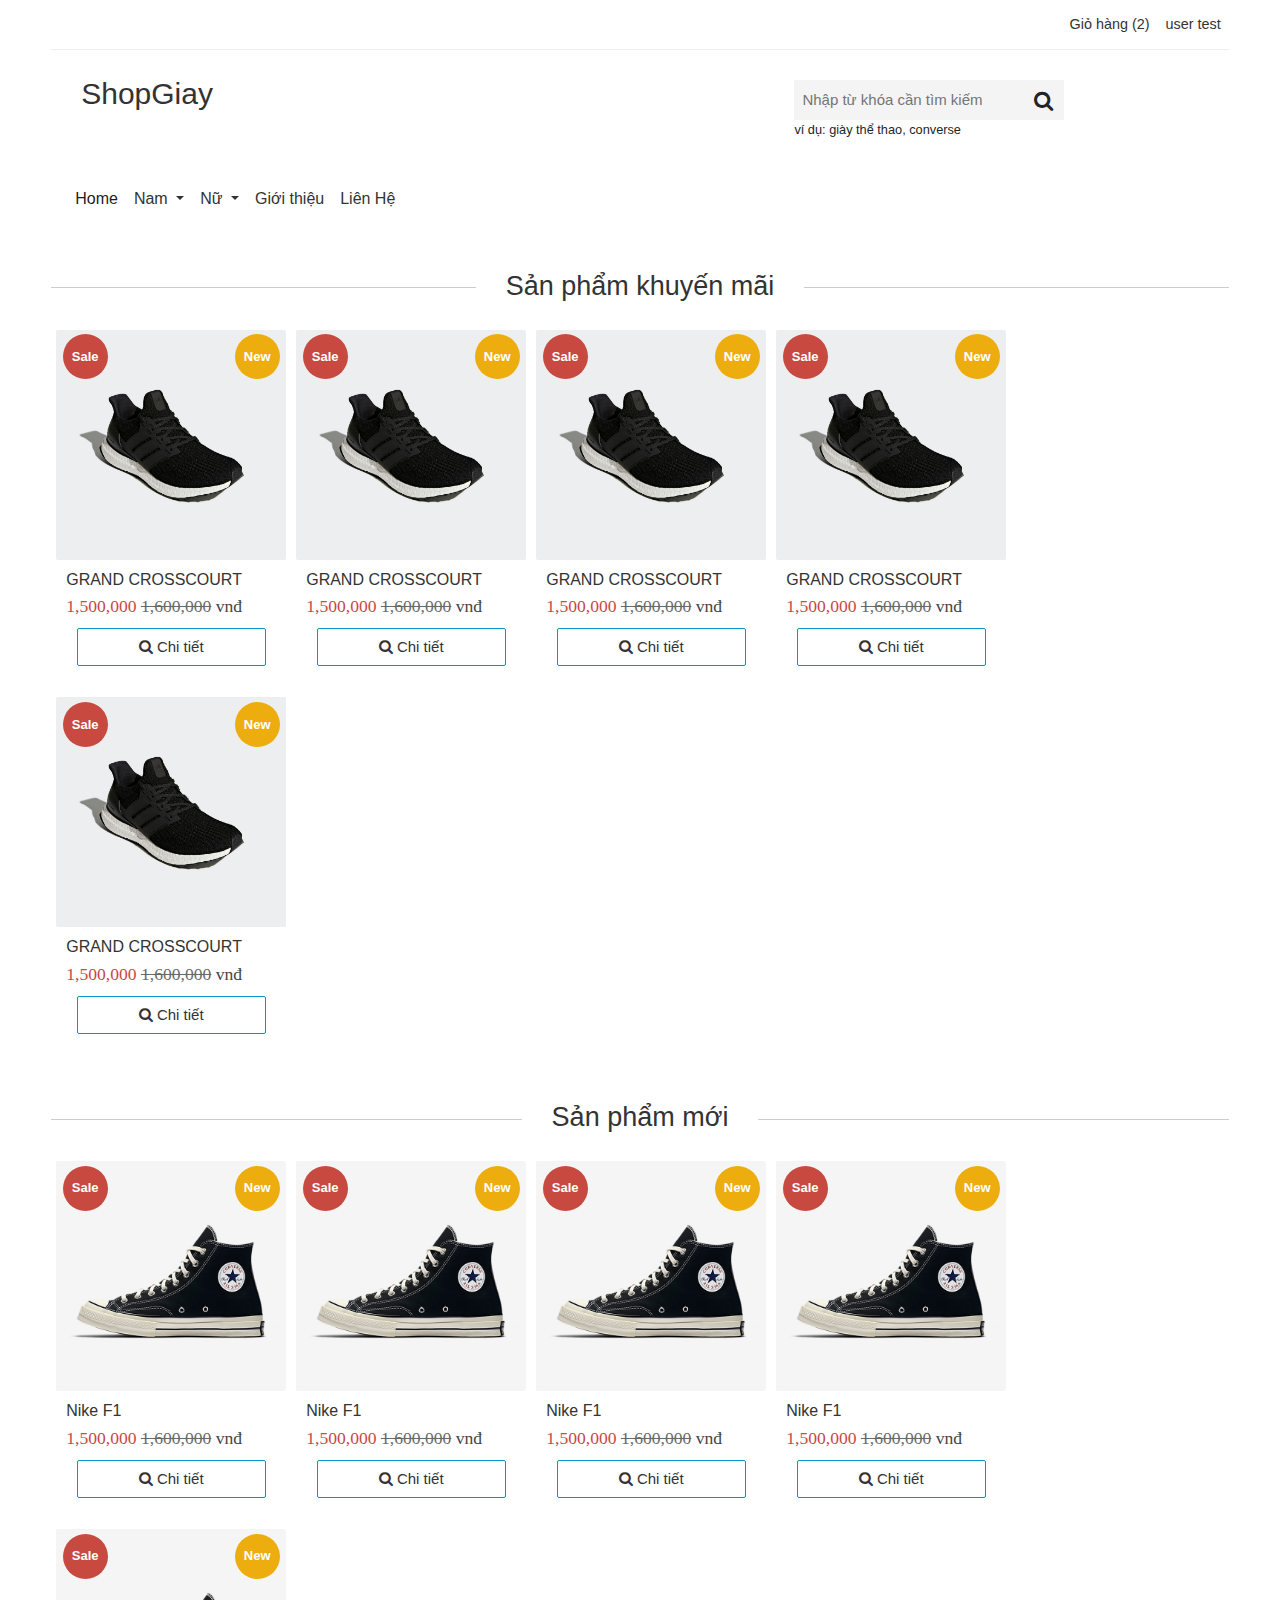
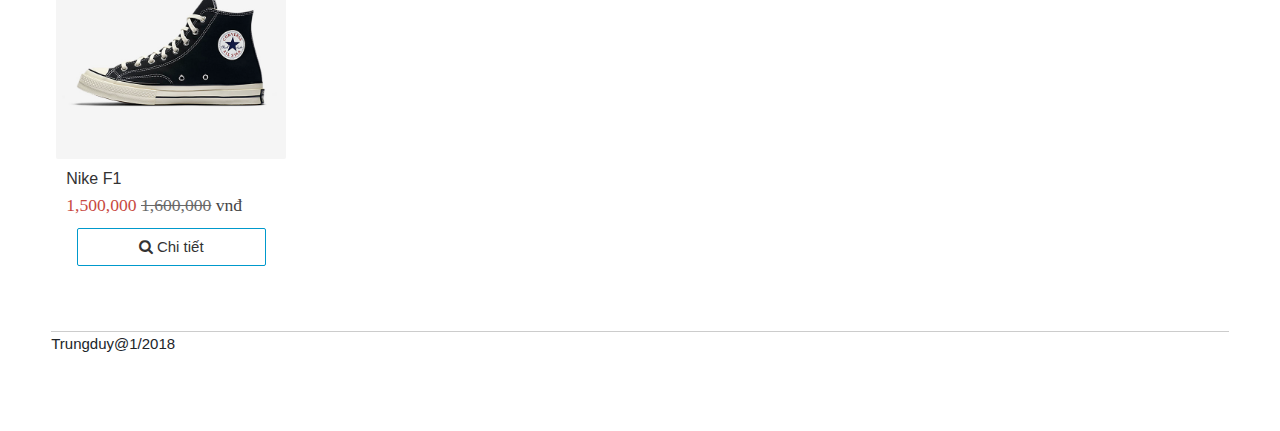
<file: index.html>
<!DOCTYPE html>
<html>
<head lang="vi">
	<title> Sneakers
	</title>
	<meta name="viewport" content="width=device-width, initial-scale=1">
	<meta charset="utf-8">
	<link rel="stylesheet" type="text/css" href="css/bootstrap.min.css">
	<link rel="stylesheet" type="text/css" href="css/mystyle.css">
	<link href="https://maxcdn.bootstrapcdn.com/font-awesome/4.7.0/css/font-awesome.min.css" rel="stylesheet" integrity="sha384-wvfXpqpZZVQGK6TAh5PVlGOfQNHSoD2xbE+QkPxCAFlNEevoEH3Sl0sibVcOQVnN"
	 crossorigin="anonymous">
</head>
<body>
	<div class="loading-icon">
		<!-- <img src="images/loading-icon.gif"> -->
	</div>
	<div class="container-fluid">
		<div class='top-bar row'>
			<div class="col-md-6 top-bar-left">
				<ul class="nav">
					<li class="nav-item">
						<a class="nav-link active" href="#"></a>
					</li>
				</ul>
			</div>
			<div class="col-md-6 top-bar-right">
				<ul class="nav justify-content-end">
					<li class="nav-item cart-link">
						<a class="nav-link cart-select" href="javascript:void(0)">
							<span class="glyphicon glyphicon-shopping-cart"></span> Giỏ hàng
							<span class="cart__count"> (2) </span>
						</a>
						<div class='dropdown-nav popup__cart-body'>

							<div class='view-item cart__list-item'>
								<div class="media">
									<a href="javascript:void(0)" class='remove-icon cart-popup__remove-icon remove-product-item'>
										<span class="glyphicon glyphicon-remove"></span>
									</a>
									<img class="" src="images/11.jpg" alt="image" width="45px">
									<div class="media-body">
										<p class="mt-0 media__product-title">
											<a href="detail.html">EVERYN SHOES</a>
										</p>
										<p class='product-price product-price__popup'>
											<span>Size: 35</span> |
											<span class=''>180000</span> * 1</p>
									</div>
								</div>
								<div class="media">
									<a href="javascript:void(0)" class='remove-icon cart-popup__remove-icon remove-product-item'>
										<span class="glyphicon glyphicon-remove"></span>
									</a>
									<img class="" src="images/12.jpg" alt="image" width="45px">
									<div class="media-body">
										<p class="mt-0 media__product-title">
											<a href="detail.html">Biti&#039;s Hunter Nam Black</a>
										</p>
										<p class='product-price product-price__popup'>
											<span>Size: 39</span> |
											<span class=''>680000</span> * 1</p>
									</div>
								</div>
							</div>
							<hr class="hr--border-cart-popup"></hr>
							<div class='dropdown-cart__caption'>
								<div class='cart-total text-right'>
									<span>Tổng tiền:</span>
									<span>
										860,000 vnđ
									</span>
								</div>
								<hr class="hr--border-cart-popup"></hr>
								<div class='text-center dropdown-cart__bottom'>
									<a href="cart.html" class='btn__link btn__link-dropdow-cart'>
										<span class="glyphicon glyphicon-search"></span> Chi tiết</a>
									<a href="javascript:void(0)" class='btn__link btn__link-dropdow-cart close_popup_cart'>Tiếp tục mua hàng</a>
								</div>
							</div>
						</div>
						<!-- end-cart-body-->
					</li>
					<!-- <li class="nav-item login-link">
						<a class="nav-link small-hidden login-select" href="javascript:void(0)">Đăng nhập</a>
						<div class="dropdown-nav popup__login-body small-hidden ">
							<form action="dang-nhap" method="post" id='form-login'>
								<p class="login-title text-center">Đăng nhập</p>
								<div class="field__input-wrapper">
									<input type="text" name="txtEmail" placeholder="Email" class='input-email'>
									<p class="errors alert">* Bạn chưa nhập email</p>
								</div>
								<div class="field__input-wrapper">
									<input type="password" name="txtPassword" placeholder="Mật khẩu" class="input-password">
									<p class="errors alert">* Bạn chưa nhập mật khẩu</p>
								</div>
								<div class="field__input-wrapper forgot-password">
									<p>
										<a href="#">Quên mật khẩu?</a>
									</p>
								</div>
								<div class="field__input-wrapper">
									<p class="login-messages alert">Ban chua nhap</p>
									<input type="submit" name="login" value="Đăng nhập" class="btn__submit">
								</div>

							</form>
						</div>
					</li>
					<li class="nav-item">
						<a class="nav-link small-hidden" href="register.html">Đăng kí</a>
					</li> -->
					<li class="nav-item login-link">
                        <a class="nav-link show-user-nav" href="javascript:void(0)">user test</a>
                        <div class="dropdown-nav popup__user-nav">
                            <ul>
                                <li>
                                    <a href="user_profile.html">Thông tin cá nhân</a>
                                </li>
                                <li>
                                    <a href="edit_password.html">Đổi mật khẩu</a>
                                </li>
                                <li>
                                    <a href="list_bill.html">Danh sách đơn hàng</a>
                                </li>
                                <li>
                                    <a href="#">Đăng xuất</a>
                                </li>
                            </ul>
                        </div>
                    </li>	
				</ul>
			</div>
		</div>
		<!-- top-bar -->
		<div class="row clearfix" id="header-logo">
			<div class='col-12 col-sm-12 col-md-6 col-lg-6 ' id='header-logo-left'>
				<p class='p-logo'>
					<a href="#">ShopGiay</a>
				</p>
			</div>

			<div class='col-12 col-sm-12 col-md-6 col-lg-6 header-right'>
				<div class="search-box">
					<div class="form-input-search">
						<input type="text" name="txtKeyword" placeholder="Nhập từ khóa cần tìm kiếm" class="search-input">
						<span class='icon-search'>
							<i class="fa fa-search" aria-hidden="true"></i>
						</span>
					</div>
					<div class="search-result">
					</div>
					<div class="text-example">
						<span>ví dụ: giày thể thao, converse</span>
					</div>
				</div>
			</div>
		</div>
		<!-- Header-Logo -->
		<nav class="navbar navbar-default navbar-expand-lg navbar-light bg-light">

			<button class="navbar-toggler" type="button" data-toggle="collapse" data-target="#navbarSupportedContent" aria-controls="navbarSupportedContent"
			 aria-expanded="false" aria-label="Toggle navigation">
				<span class="navbar-toggler-icon"></span>
			</button>

			<div class="collapse navbar-collapse" id="navbarSupportedContent">
				<ul class="navbar-nav mr-auto menu-list">
					<li class="nav-item active">
						<a class="nav-link" href="index.html">Home
							<span class="sr-only">(current)</span>
						</a>
					</li>
					<li class="nav-item dropdown">
						<a class="nav-link dropdown-toggle" href="#" id="navbarDropdown" role="button" data-toggle="dropdown" aria-haspopup="true"
						 aria-expanded="false">
							Nam
						</a>
						<div class="dropdown-menu" aria-labelledby="navbarDropdown">
							<a class="dropdown-item" href="category.html">Sneakers</a>
							<a class="dropdown-item" href="category.html">Boots</a>
							<a class="dropdown-item" href="category.html">Loafers</a>
						</div>
					</li>
					<li class="nav-item dropdown">
						<a class="nav-link dropdown-toggle" href="#" id="navbarDropdown" role="button" data-toggle="dropdown" aria-haspopup="true"
						 aria-expanded="false">
							Nữ
						</a>
						<div class="dropdown-menu" aria-labelledby="navbarDropdown">
							<a class="dropdown-item" href="category.html">Sneakers</a>
							<a class="dropdown-item" href="category.html">Boots</a>
							<a class="dropdown-item" href="category.html">Loafers</a>
						</div>
					</li>

					<li class="nav-item">
						<a class="nav-link" href="">Giới thiệu</a>
					</li>
					<li class="nav-item">
						<a class="nav-link" href="">Liên Hệ</a>
					</li>
					<li class="nav-item">
						<a class="nav-link" href="#" id='register-nav-link'>Đâng kí</a>
					</li>
					<li class="nav-item">
						<a class="nav-link" href="#" id='login-nav-link'>Đăng nhập</a>
					</li>
				</ul>
			</div>
		</nav>
		<!--end-nav-->

		<div id='wrapper'>
			<div id='new-product' class='block-content'>
				<div class="row">
					<div class='title-heading col-12'>
						<h5>Sản phẩm khuyến mãi</h5>
					</div>
					<div class="block_wrap row">

						<div class="product-item">
							<div class="thumbnail">
								<span class="badge badge--new">
									<span>New</span>
								</span>
								<span class="badge badge--sale">
									<span>Sale</span>
								</span>
								<a href="detail.html">
									<img src="images/anh2.jpg" alt="...">
								</a>
								<div class="product-caption text-left">
									<p class='product-title'>
										<a href="">GRAND CROSSCOURT</a>
									</p>
									<p class='product-price'>
										<span class="product__price-on-sale">1,500,000 </span>
										<s class="product__price--compare">1,600,000</s> vnđ
									</p>
									<p>
										<a href="detail.html" class="product-btn__a" role="button">
											<i class="fa fa-search"></i> Chi tiết</a>
									</p>
								</div>
							</div>
						</div>
						<div class="product-item">
							<div class="thumbnail">
								<span class="badge badge--new">
									<span>New</span>
								</span>
								<span class="badge badge--sale">
									<span>Sale</span>
								</span>
								<a href="detail.html">
									<img src="images/anh2.jpg" alt="...">
								</a>
								<div class="product-caption text-left">
									<p class='product-title'>
										<a href="">GRAND CROSSCOURT</a>
									</p>
									<p class='product-price'>
										<span class="product__price-on-sale">1,500,000 </span>
										<s class="product__price--compare">1,600,000</s> vnđ
									</p>
									<p>
										<a href="detail.html" class="product-btn__a" role="button">
											<i class="fa fa-search"></i> Chi tiết</a>
									</p>
								</div>
							</div>
						</div>
						<div class="product-item">
							<div class="thumbnail">
								<span class="badge badge--new">
									<span>New</span>
								</span>
								<span class="badge badge--sale">
									<span>Sale</span>
								</span>
								<a href="detail.html">
									<img src="images/anh2.jpg" alt="...">
								</a>
								<div class="product-caption text-left">
									<p class='product-title'>
										<a href="">GRAND CROSSCOURT</a>
									</p>
									<p class='product-price'>
										<span class="product__price-on-sale">1,500,000 </span>
										<s class="product__price--compare">1,600,000</s> vnđ
									</p>
									<p>
										<a href="detail.html" class="product-btn__a" role="button">
											<i class="fa fa-search"></i> Chi tiết</a>
									</p>
								</div>
							</div>
						</div>
						<div class="product-item">
							<div class="thumbnail">
								<span class="badge badge--new">
									<span>New</span>
								</span>
								<span class="badge badge--sale">
									<span>Sale</span>
								</span>
								<a href="detail.html">
									<img src="images/anh2.jpg" alt="...">
								</a>
								<div class="product-caption text-left">
									<p class='product-title'>
										<a href="">GRAND CROSSCOURT</a>
									</p>
									<p class='product-price'>
										<span class="product__price-on-sale">1,500,000 </span>
										<s class="product__price--compare">1,600,000</s> vnđ
									</p>
									<p>
										<a href="detail.html" class="product-btn__a" role="button">
											<i class="fa fa-search"></i> Chi tiết</a>
									</p>
								</div>
							</div>
						</div>
						<div class="product-item">
							<div class="thumbnail">
								<span class="badge badge--new">
									<span>New</span>
								</span>
								<span class="badge badge--sale">
									<span>Sale</span>
								</span>
								<a href="detail.html">
									<img src="images/anh2.jpg" alt="...">
								</a>
								<div class="product-caption text-left">
									<p class='product-title'>
										<a href="">GRAND CROSSCOURT</a>
									</p>
									<p class='product-price'>
										<span class="product__price-on-sale">1,500,000 </span>
										<s class="product__price--compare">1,600,000</s> vnđ
									</p>
									<p>
										<a href="detail.html" class="product-btn__a" role="button">
											<i class="fa fa-search"></i> Chi tiết</a>
									</p>
								</div>
							</div>
						</div>

					</div>
					<!--end-block-wrap-->
				</div>
				<!--end-row -->
			</div>
			<!--end-new-product-->
			<div id='sale-product' class='block-content'>
				<div class="row">
					<div class='title-heading col-12'>
						<h5>
							<a href="">Sản phẩm mới</a>
						</h5>
					</div>
					<div class='block_wrap row'>
						<div class="product-item">
							<div class="thumbnail">
								<span class="badge badge--new">
									<span>New</span>
								</span>
								<span class="badge badge--sale">
									<span>Sale</span>
								</span>
								<a href="detail.html">
									<img src="images/anh1.jpg" alt="...">
								</a>
								<div class="product-caption text-left">
									<p class='product-title'>
										<a href="">Nike F1</a>
									</p>
									<p class='product-price'>
										<span class="product__price-on-sale">1,500,000 </span>
										<s class="product__price--compare">1,600,000</s> vnđ
									</p>
									<p>
										<a href="detail.html" class="product-btn__a" role="button">
											<i class="fa fa-search"></i> Chi tiết</a>
									</p>
								</div>
							</div>
						</div>

						<div class="product-item">
							<div class="thumbnail">
								<span class="badge badge--new">
									<span>New</span>
								</span>
								<span class="badge badge--sale">
									<span>Sale</span>
								</span>
								<a href="detail.html">
									<img src="images/anh1.jpg" alt="...">
								</a>
								<div class="product-caption text-left">
									<p class='product-title'>
										<a href="">Nike F1</a>
									</p>
									<p class='product-price'>
										<span class="product__price-on-sale">1,500,000 </span>
										<s class="product__price--compare">1,600,000</s> vnđ
									</p>
									<p>
										<a href="detail.html" class="product-btn__a" role="button">
											<i class="fa fa-search"></i> Chi tiết</a>
									</p>
								</div>
							</div>
						</div>

						<div class="product-item">
							<div class="thumbnail">
								<span class="badge badge--new">
									<span>New</span>
								</span>
								<span class="badge badge--sale">
									<span>Sale</span>
								</span>
								<a href="detail.html">
									<img src="images/anh1.jpg" alt="...">
								</a>
								<div class="product-caption text-left">
									<p class='product-title'>
										<a href="">Nike F1</a>
									</p>
									<p class='product-price'>
										<span class="product__price-on-sale">1,500,000 </span>
										<s class="product__price--compare">1,600,000</s> vnđ
									</p>
									<p>
										<a href="detail.html" class="product-btn__a" role="button">
											<i class="fa fa-search"></i> Chi tiết</a>
									</p>
								</div>
							</div>
						</div>

						<div class="product-item">
							<div class="thumbnail">
								<span class="badge badge--new">
									<span>New</span>
								</span>
								<span class="badge badge--sale">
									<span>Sale</span>
								</span>
								<a href="detail.html">
									<img src="images/anh1.jpg" alt="...">
								</a>
								<div class="product-caption text-left">
									<p class='product-title'>
										<a href="">Nike F1</a>
									</p>
									<p class='product-price'>
										<span class="product__price-on-sale">1,500,000 </span>
										<s class="product__price--compare">1,600,000</s> vnđ
									</p>
									<p>
										<a href="detail.html" class="product-btn__a" role="button">
											<i class="fa fa-search"></i> Chi tiết</a>
									</p>
								</div>
							</div>
						</div>

						<div class="product-item">
							<div class="thumbnail">
								<span class="badge badge--new">
									<span>New</span>
								</span>
								<span class="badge badge--sale">
									<span>Sale</span>
								</span>
								<a href="detail.html">
									<img src="images/anh1.jpg" alt="...">
								</a>
								<div class="product-caption text-left">
									<p class='product-title'>
										<a href="">Nike F1</a>
									</p>
									<p class='product-price'>
										<span class="product__price-on-sale">1,500,000 </span>
										<s class="product__price--compare">1,600,000</s> vnđ
									</p>
									<p>
										<a href="detail.html" class="product-btn__a" role="button">
											<i class="fa fa-search"></i> Chi tiết</a>
									</p>
								</div>
							</div>
						</div>



					</div>
					<!--end-block-wrap-->
				</div>
				<!--end-row -->
			</div>
			<!--end-new-product-->
		</div>

		<div id='footer' class="">
			Trungduy@1/2018
		</div>
	</div>
	<script type="text/javascript" src='js/jquery.min.js'></script>
	<script type="text/javascript" src='js/bootstrap.min.js'></script>
	<script src='js/elevatezoom/jquery.elevatezoom.js'></script>
	<script type="text/javascript" src='js/myscript.js'></script>
</body>

</html>
</file>
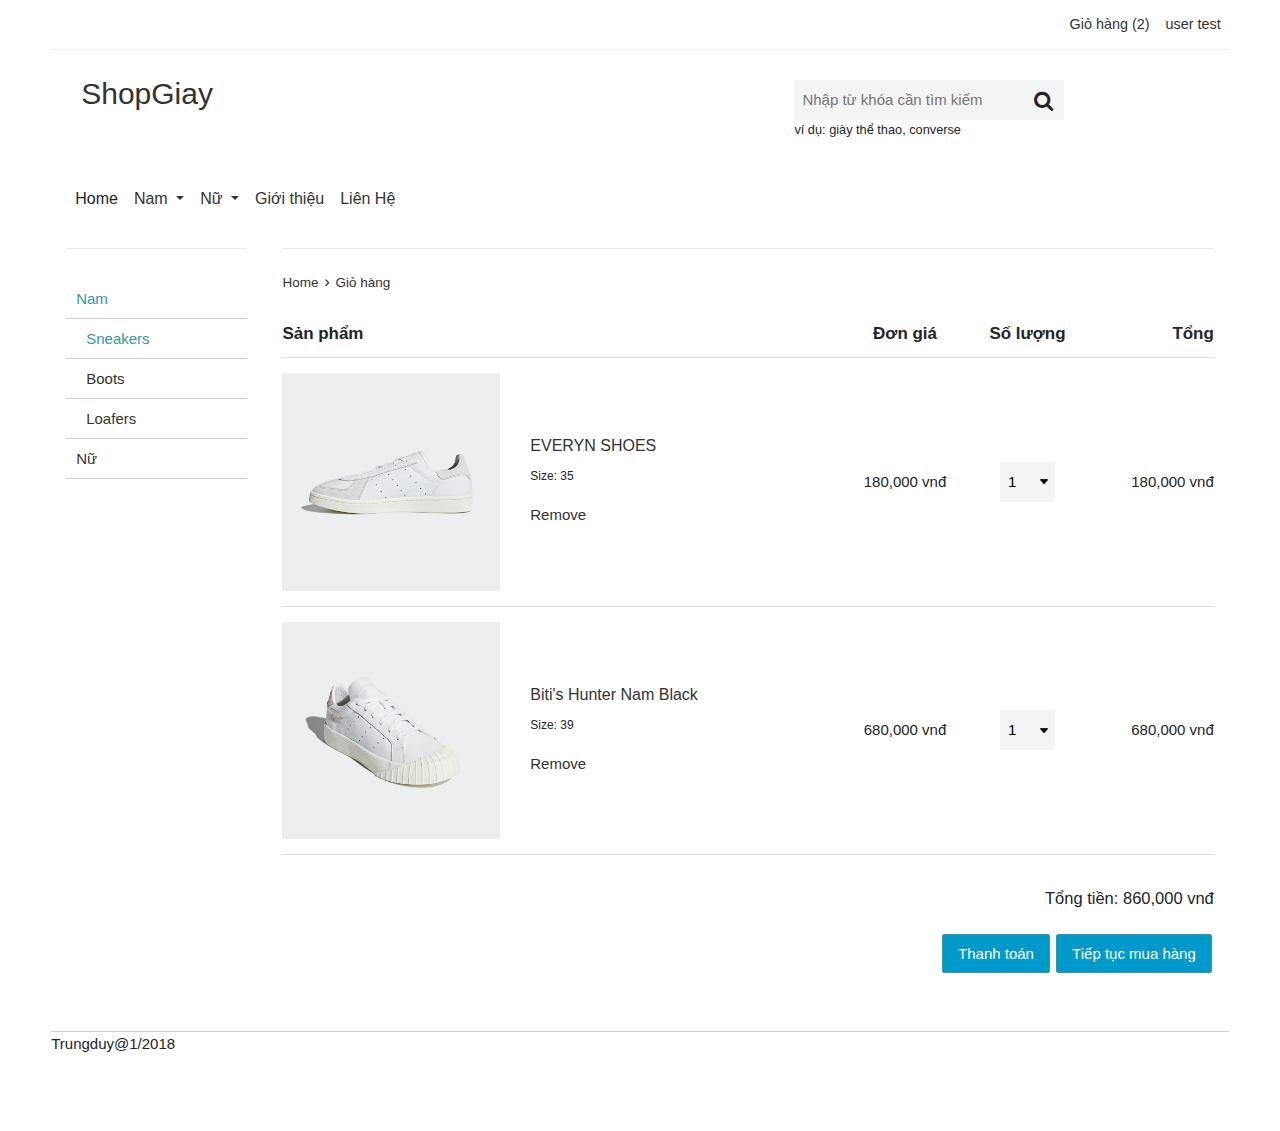
<file: cart.html>
<!DOCTYPE html>
<html>
<head lang="vi">
	<title> Sneakers
	</title>
	<meta name="viewport" content="width=device-width, initial-scale=1">
	<meta charset="utf-8">
	<link rel="stylesheet" type="text/css" href="css/bootstrap.min.css">
	<link rel="stylesheet" type="text/css" href="css/mystyle.css">
	<link href="https://maxcdn.bootstrapcdn.com/font-awesome/4.7.0/css/font-awesome.min.css" rel="stylesheet" integrity="sha384-wvfXpqpZZVQGK6TAh5PVlGOfQNHSoD2xbE+QkPxCAFlNEevoEH3Sl0sibVcOQVnN"
	 crossorigin="anonymous">
</head>
<body>
	<div class="loading-icon">
	
	</div>
	<div class="container-fluid">
		<div class='top-bar row'>
			<div class="col-md-6 top-bar-left">
				<ul class="nav">
					<li class="nav-item">
						<a class="nav-link active" href="#"></a>
					</li>
				</ul>
			</div>
			<div class="col-md-6 top-bar-right">
				<ul class="nav justify-content-end">
					<li class="nav-item cart-link">
						<a class="nav-link cart-select" href="javascript:void(0)">
							<span class="glyphicon glyphicon-shopping-cart"></span> Giỏ hàng
							<span class="cart__count"> (2) </span>
						</a>
						<div class='dropdown-nav popup__cart-body'>

							<div class='view-item cart__list-item'>
								<div class="media">
									<a href="javascript:void(0)" class='remove-icon cart-popup__remove-icon remove-product-item'>
										<span class="glyphicon glyphicon-remove"></span>
									</a>
									<img class="" src="images/11.jpg" alt="image" width="45px">
									<div class="media-body">
										<p class="mt-0 media__product-title">
											<a href="detail.html">EVERYN SHOES</a>
										</p>
										<p class='product-price product-price__popup'>
											<span>Size: 35</span> |
											<span class=''>180000</span> * 1</p>
									</div>
								</div>
								<div class="media">
									<a href="javascript:void(0)" class='remove-icon cart-popup__remove-icon remove-product-item'>
										<span class="glyphicon glyphicon-remove"></span>
									</a>
									<img class="" src="images/12.jpg" alt="image" width="45px">
									<div class="media-body">
										<p class="mt-0 media__product-title">
											<a href="detail.html">Biti&#039;s Hunter Nam Black</a>
										</p>
										<p class='product-price product-price__popup'>
											<span>Size: 39</span> |
											<span class=''>680000</span> * 1</p>
									</div>
								</div>
							</div>
							<hr class="hr--border-cart-popup"></hr>
							<div class='dropdown-cart__caption'>
								<div class='cart-total text-right'>
									<span>Tổng tiền:</span>
									<span>
										860,000 vnđ
									</span>
								</div>
								<hr class="hr--border-cart-popup"></hr>
								<div class='text-center dropdown-cart__bottom'>
									<a href="cart.html" class='btn__link btn__link-dropdow-cart'>
										<span class="glyphicon glyphicon-search"></span> Chi tiết</a>
									<a href="javascript:void(0)" class='btn__link btn__link-dropdow-cart close_popup_cart'>Tiếp tục mua hàng</a>
								</div>
							</div>
						</div>
						<!-- end-cart-body-->
					</li>
					<!-- <li class="nav-item login-link">
						<a class="nav-link small-hidden login-select" href="javascript:void(0)">Đăng nhập</a>
						<div class="dropdown-nav popup__login-body small-hidden ">
							<form action="dang-nhap" method="post" id='form-login'>
								<p class="login-title text-center">Đăng nhập</p>
								<div class="field__input-wrapper">
									<input type="text" name="txtEmail" placeholder="Email" class='input-email'>
									<p class="errors alert">* Bạn chưa nhập email</p>
								</div>
								<div class="field__input-wrapper">
									<input type="password" name="txtPassword" placeholder="Mật khẩu" class="input-password">
									<p class="errors alert">* Bạn chưa nhập mật khẩu</p>
								</div>
								<div class="field__input-wrapper forgot-password">
									<p>
										<a href="#">Quên mật khẩu?</a>
									</p>
								</div>
								<div class="field__input-wrapper">
									<p class="login-messages alert">Ban chua nhap</p>
									<input type="submit" name="login" value="Đăng nhập" class="btn__submit">
								</div>

							</form>
						</div>
					</li>
					<li class="nav-item">
						<a class="nav-link small-hidden" href="register.html">Đăng kí</a>
					</li> -->
					<li class="nav-item login-link">
                        <a class="nav-link show-user-nav" href="javascript:void(0)">user test</a>
                        <div class="dropdown-nav popup__user-nav">
                            <ul>
                                <li>
                                    <a href="user_profile.html">Thông tin cá nhân</a>
                                </li>
                                <li>
                                    <a href="edit_password.html">Đổi mật khẩu</a>
                                </li>
                                <li>
                                    <a href="list_bill.html">Danh sách đơn hàng</a>
                                </li>
                                <li>
                                    <a href="#">Đăng xuất</a>
                                </li>
                            </ul>
                        </div>
                    </li>	
				</ul>
			</div>
		</div>
		<!-- top-bar -->
		<div class="row clearfix" id="header-logo">
			<div class='col-12 col-sm-12 col-md-6 col-lg-6 ' id='header-logo-left'>
				<p class='p-logo'>
					<a href="">ShopGiay</a>
				</p>
			</div>

			<div class='col-12 col-sm-12 col-md-6 col-lg-6 header-right'>
				<div class="search-box">
					<div class="form-input-search">
						<input type="text" name="txtKeyword" placeholder="Nhập từ khóa cần tìm kiếm" class="search-input">
						<span class='icon-search'>
							<i class="fa fa-search" aria-hidden="true"></i>
						</span>
					</div>
					<div class="search-result">
					</div>
					<div class="text-example">
						<span>ví dụ: giày thể thao, converse</span>
					</div>
				</div>
			</div>
		</div>
		<!-- Header-Logo -->
		<nav class="navbar navbar-default navbar-expand-lg navbar-light bg-light">
		
			<button class="navbar-toggler" type="button" data-toggle="collapse" data-target="#navbarSupportedContent" aria-controls="navbarSupportedContent"
			 aria-expanded="false" aria-label="Toggle navigation">
				<span class="navbar-toggler-icon"></span>
			</button>
		
			<div class="collapse navbar-collapse" id="navbarSupportedContent">
				<ul class="navbar-nav mr-auto menu-list">
					<li class="nav-item active">
						<a class="nav-link" href="index.html">Home
							<span class="sr-only">(current)</span>
						</a>
					</li>
					<li class="nav-item dropdown">
						<a class="nav-link dropdown-toggle" href="#" id="navbarDropdown" role="button" data-toggle="dropdown" aria-haspopup="true"
						 aria-expanded="false">
							Nam
						</a>
						<div class="dropdown-menu" aria-labelledby="navbarDropdown">
							<a class="dropdown-item" href="category.html">Sneakers</a>
							<a class="dropdown-item" href="category.html">Boots</a>
							<a class="dropdown-item" href="category.html">Loafers</a>
						</div>
					</li>
					<li class="nav-item dropdown">
						<a class="nav-link dropdown-toggle" href="#" id="navbarDropdown" role="button" data-toggle="dropdown" aria-haspopup="true"
						 aria-expanded="false">
							Nữ
						</a>
						<div class="dropdown-menu" aria-labelledby="navbarDropdown">
							<a class="dropdown-item" href="category.html">Sneakers</a>
							<a class="dropdown-item" href="category.html">Boots</a>
							<a class="dropdown-item" href="category.html">Loafers</a>
						</div>
					</li>
		
					<li class="nav-item">
						<a class="nav-link" href="">Giới thiệu</a>
					</li>
					<li class="nav-item">
						<a class="nav-link" href="">Liên Hệ</a>
					</li>
					<li class="nav-item">
						<a class="nav-link" href="#" id='register-nav-link'>Đâng kí</a>
					</li>
					<li class="nav-item">
						<a class="nav-link" href="#" id='login-nav-link'>Đăng nhập</a>
					</li>
				</ul>
			</div>
		</nav>
		<!--end-nav-->
		<div id='wrapper'>
			<div class="row">
				<div class="col-12 col-sm-2 col-md-2 col-lg-2 nav-left small--text-center">
					<hr class="hr--border-top small-hidden"></hr>
					<nav class="nav__sidebar">
						<ul>
							<li class=''>
								<a href='javascript:void(0)'>Nam
									<span class='glyphicon glyphicon-chevron-down'></span>
								</a>
								<ul>
									<li class='active-li'>
										<a href='category.html'>Sneakers </a>
									</li>
									<li class=''>
										<a href='category.html'>Boots </a>
									</li>
									<li class=''>
										<a href='category.html'>Loafers </a>
									</li>
								</ul>
							</li>
							<li class=''>
								<a href='javascript:void(0)'>Nữ
									<span class='glyphicon glyphicon-chevron-down'></span>
								</a>
								<ul>
									<li class=''>
										<a href='category.html'>Sneakers </a>
									</li>
									<li class=''>
										<a href='category.html'>Boots </a>
									</li>
									<li class=''>
										<a href='category.html'>Loafers </a>
									</li>
								</ul>
							</li>
						</ul>
					</nav>
					<!--end-nav__sidebar-->
				</div>

				<div class="col-12 col-sm-12 col-md-10 col-lg-10 ">
					<div class='main-content'>
						<hr class="hr--border-top small-hidden"></hr>
						<div class=''>
							<nav class="breadcrumb-nav small--text-center" aria-label="You are here">
								<a href="index.html" itemprop="url" title="Back to the homepage">
									<span itemprop="title">Home</span>
								</a>
								<span class="breadcrumb-nav__separator" aria-hidden="true">›</span>
								<a href="cart.html">Giỏ hàng</a>
							</nav>
						</div>

						<div class='block_wrap row'>
							<table class='responsive-table table--no-border'>
								<thead class='cart__row small-hidden'>
									<tr>
										<th class="text-left cart__table-cell-image">Sản phẩm</th>
										<th class="text-center cart__table-cell--meta"></th>
										<th class="text-center cart__table-cell--price">Đơn giá</th>
										<th class="text-center cart__table-cell--quantity">Số lượng</th>
										<th class="text-right cart__table-cell--total-price">Tổng</th>
									</tr>
								</thead>
								<tbody>

									<tr class='responsive-table__row'>

										<td class="text-left cart__table-cell-image">
											<img src="images/11.jpg" width='100%' />
										</td>
										<td class="cart__table-cell--meta small--text-center">
											<p>
												<a href="detail.html">
													<h6>EVERYN SHOES</h6>
												</a>
												<small>Size: 35</small>
											</p>
											<p>
												<a href="javascript:void(0)" class='btn-del__cart-item remove-product-item'  >Remove</a>
											</p>
										</td>
										<td class="cart__table-cell--price medium-up--text-center" data-label='Đơn giá'>180,000 vnđ</td>
										<td class='cart__table-cell--quantity medium-up--text-center' data-label='Số lượng'>
											<select class="single-option-selector quantity-selector" data-option="option1" >
												<option value="1" selected>1</option>
												<option value="2">2</option>
												<option value="3">3</option>
												<option value="4">4</option>
												<option value="5">5</option>
												<option value="6">6</option>
												<option value="7">7</option>
												<option value="8">8</option>
												<option value="9">9</option>
												<option value="10">10</option>
												<option value="11">11</option>
												<option value="12">12</option>
												<option value="13">13</option>
												<option value="14">14</option>
												<option value="15">15</option>
												<option value="16">16</option>
												<option value="17">17</option>
												<option value="18">18</option>
												<option value="19">19</option>
												<option value="20">20</option>
											</select>
										</td>
										<td class='cart__table-cell--quantity text-right' data-label="Tổng">180,000 vnđ</td>
									</tr>

									<tr class='responsive-table__row'>

										<td class="text-left cart__table-cell-image">
											<img src="images/14.jpg" width='100%' />
										</td>
										<td class="cart__table-cell--meta small--text-center">
											<p>
												<a href="detail.html">
													<h6>Biti&#039;s Hunter Nam Black</h6>
												</a>
												<small>Size: 39</small>
											</p>
											<p>
												<a href="javascript:void(0)" class='btn-del__cart-item remove-product-item' >Remove</a>
											</p>
										</td>
										<td class="cart__table-cell--price medium-up--text-center" data-label='Đơn giá'>680,000 vnđ</td>
										<td class='cart__table-cell--quantity medium-up--text-center' data-label='Số lượng'>
											<select class="single-option-selector quantity-selector" data-option="option1" >
												<option value="1" selected>1</option>
												<option value="2">2</option>
												<option value="3">3</option>
												<option value="4">4</option>
												<option value="5">5</option>
												<option value="6">6</option>
												<option value="7">7</option>
												<option value="8">8</option>
												<option value="9">9</option>
												<option value="10">10</option>
											</select>
										</td>
										<td class='cart__table-cell--quantity text-right' data-label="Tổng">680,000 vnđ</td>
									</tr>
								</tbody>
							</table>
							<div class='cart-footer text-right'>

								<p class='small--text-center'>
									<span>Tổng tiền: </span>
									<span class='span__total_price'>860,000 vnđ</span>
								</p>
								<div class='cart-bottom-footer'>
									<a href="checkout.html" class='btn__link btn__link-cart'>Thanh toán</a>
									<a href="index.html" class='btn__link btn__link-cart'>Tiếp tục mua hàng</a>
								</div>
							</div>
						</div>
						<!--end-block_wrap-->
						<!--product-different-->
					</div>
					<!--end-main-content-->
				</div>
			</div>
			<!--end-row-->
		</div>
		<!--end-wrapper-->

		<div id='footer' class="">
			Trungduy@1/2018
		</div>
	</div>
	<script type="text/javascript" src='js/jquery.min.js'></script>
	<script type="text/javascript" src='js/bootstrap.min.js'></script>
	<script src='js/elevatezoom/jquery.elevatezoom.js'></script>
	<script type="text/javascript" src='js/myscript.js'></script>
</body>

</html>
</file>
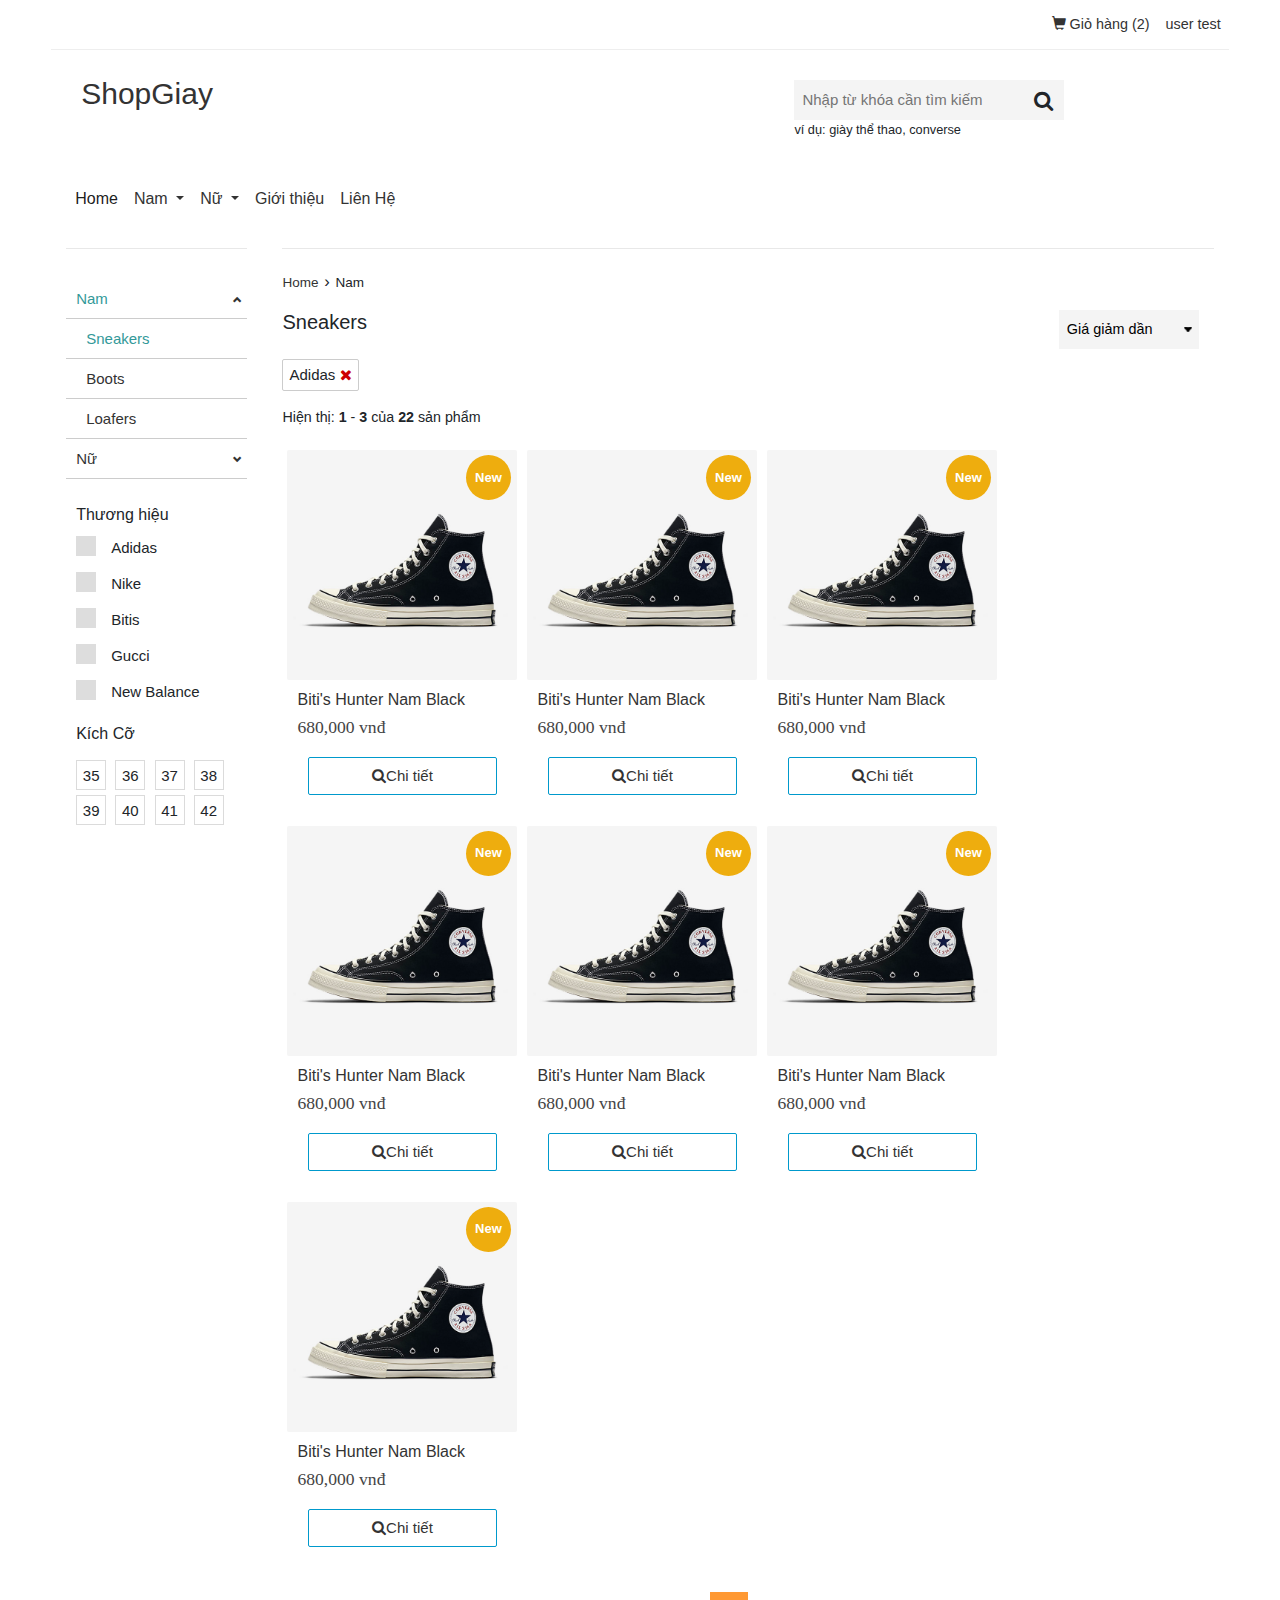
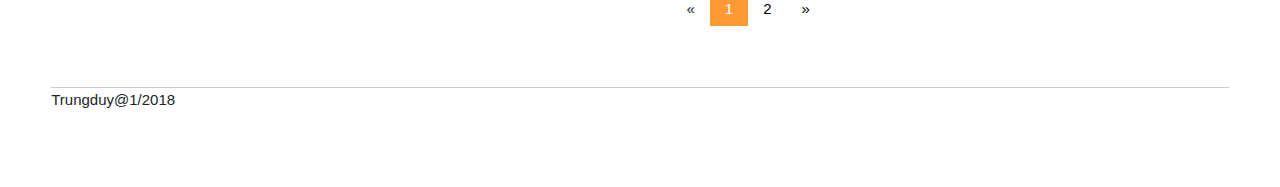
<file: category.html>
<!DOCTYPE html>
<html>
<head lang="vi">
	<title> Sneakers
	</title>
	<meta name="viewport" content="width=device-width, initial-scale=1">
	<meta charset="utf-8">

	<link rel="stylesheet" type="text/css" href="css/bootstrap.min.css">
	<link rel="stylesheet" type="text/css" href="css/mystyle.css">
	<link href="css/glyphicons.css" rel="stylesheet" />
	<link href="https://maxcdn.bootstrapcdn.com/font-awesome/4.7.0/css/font-awesome.min.css" rel="stylesheet" integrity="sha384-wvfXpqpZZVQGK6TAh5PVlGOfQNHSoD2xbE+QkPxCAFlNEevoEH3Sl0sibVcOQVnN"
	 crossorigin="anonymous">
</head>
<body>
	<div class="loading-icon">

	</div>
	<div class="container-fluid">
		<div class='top-bar row'>
			<div class="col-md-6 top-bar-left">
				<ul class="nav">
					<li class="nav-item">
						<a class="nav-link active" href="#"></a>
					</li>
				</ul>
			</div>
			<div class="col-md-6 top-bar-right">
				<ul class="nav justify-content-end">
					<li class="nav-item cart-link">
						<a class="nav-link cart-select" href="javascript:void(0)">
							<span class="glyphicon glyphicon-shopping-cart"></span> Giỏ hàng
							<span class="cart__count"> (2) </span>
						</a>
						<div class='dropdown-nav popup__cart-body'>

							<div class='view-item cart__list-item'>
								<div class="media">
									<a href="javascript:void(0)" class='remove-icon cart-popup__remove-icon remove-product-item'>
										<span class="glyphicon glyphicon-remove"></span>
									</a>
									<img class="" src="images/11.jpg" alt="image" width="45px">
									<div class="media-body">
										<p class="mt-0 media__product-title">
											<a href="detail.html">EVERYN SHOES</a>
										</p>
										<p class='product-price product-price__popup'>
											<span>Size: 35</span> |
											<span class=''>180000</span> * 1</p>
									</div>
								</div>
								<div class="media">
									<a href="javascript:void(0)" class='remove-icon cart-popup__remove-icon remove-product-item'>
										<span class="glyphicon glyphicon-remove"></span>
									</a>
									<img class="" src="images/12.jpg" alt="image" width="45px">
									<div class="media-body">
										<p class="mt-0 media__product-title">
											<a href="detail.html">Biti&#039;s Hunter Nam Black</a>
										</p>
										<p class='product-price product-price__popup'>
											<span>Size: 39</span> |
											<span class=''>680000</span> * 1</p>
									</div>
								</div>
							</div>
							<hr class="hr--border-cart-popup"></hr>
							<div class='dropdown-cart__caption'>
								<div class='cart-total text-right'>
									<span>Tổng tiền:</span>
									<span>
										860,000 vnđ
									</span>
								</div>
								<hr class="hr--border-cart-popup"></hr>
								<div class='text-center dropdown-cart__bottom'>
									<a href="cart.html" class='btn__link btn__link-dropdow-cart'>
										<span class="glyphicon glyphicon-search"></span> Chi tiết</a>
									<a href="javascript:void(0)" class='btn__link btn__link-dropdow-cart close_popup_cart'>Tiếp tục mua hàng</a>
								</div>
							</div>
						</div>
						<!-- end-cart-body-->
					</li>
					<!-- <li class="nav-item login-link">
						<a class="nav-link small-hidden login-select" href="javascript:void(0)">Đăng nhập</a>
						<div class="dropdown-nav popup__login-body small-hidden ">
							<form action="dang-nhap" method="post" id='form-login'>
								<p class="login-title text-center">Đăng nhập</p>
								<div class="field__input-wrapper">
									<input type="text" name="txtEmail" placeholder="Email" class='input-email'>
									<p class="errors alert">* Bạn chưa nhập email</p>
								</div>
								<div class="field__input-wrapper">
									<input type="password" name="txtPassword" placeholder="Mật khẩu" class="input-password">
									<p class="errors alert">* Bạn chưa nhập mật khẩu</p>
								</div>
								<div class="field__input-wrapper forgot-password">
									<p>
										<a href="#">Quên mật khẩu?</a>
									</p>
								</div>
								<div class="field__input-wrapper">
									<p class="login-messages alert">Ban chua nhap</p>
									<input type="submit" name="login" value="Đăng nhập" class="btn__submit">
								</div>

							</form>
						</div>
					</li>
					<li class="nav-item">
						<a class="nav-link small-hidden" href="register.html">Đăng kí</a>
					</li> -->
					<li class="nav-item login-link">
                        <a class="nav-link show-user-nav" href="javascript:void(0)">user test</a>
                        <div class="dropdown-nav popup__user-nav">
                            <ul>
                                <li>
                                    <a href="user_profile.html">Thông tin cá nhân</a>
                                </li>
                                <li>
                                    <a href="edit_password.html">Đổi mật khẩu</a>
                                </li>
                                <li>
                                    <a href="list_bill.html">Danh sách đơn hàng</a>
                                </li>
                                <li>
                                    <a href="#">Đăng xuất</a>
                                </li>
                            </ul>
                        </div>
                    </li>	
				</ul>
			</div>
		</div>
		<!-- top-bar -->
		<div class="row clearfix" id="header-logo">
			<div class='col-12 col-sm-12 col-md-6 col-lg-6 ' id='header-logo-left'>
				<p class='p-logo'>
					<a href="index.html">ShopGiay</a>
				</p>
			</div>

			<div class='col-12 col-sm-12 col-md-6 col-lg-6 header-right'>
				<div class="search-box">
					<div class="form-input-search">
						<input type="text" name="txtKeyword" placeholder="Nhập từ khóa cần tìm kiếm" class="search-input">
						<span class='icon-search'>
							<i class="fa fa-search" aria-hidden="true"></i>
						</span>
					</div>
					<div class="search-result">
					</div>
					<div class="text-example">
						<span>ví dụ: giày thể thao, converse</span>
					</div>
				</div>
			</div>
		</div>
		<!-- Header-Logo -->
		<nav class="navbar navbar-default navbar-expand-lg navbar-light bg-light">

			<button class="navbar-toggler" type="button" data-toggle="collapse" data-target="#navbarSupportedContent" aria-controls="navbarSupportedContent"
			 aria-expanded="false" aria-label="Toggle navigation">
				<span class="navbar-toggler-icon"></span>
			</button>

			<div class="collapse navbar-collapse" id="navbarSupportedContent">
				<ul class="navbar-nav mr-auto menu-list">
					<li class="nav-item active">
						<a class="nav-link" href="index.html">Home
							<span class="sr-only">(current)</span>
						</a>
					</li>
					<li class="nav-item dropdown">
						<a class="nav-link dropdown-toggle" href="#" id="navbarDropdown" role="button" data-toggle="dropdown" aria-haspopup="true"
						 aria-expanded="false">
							Nam
						</a>
						<div class="dropdown-menu" aria-labelledby="navbarDropdown">
							<a class="dropdown-item" href="category.html">Sneakers</a>
							<a class="dropdown-item" href="category.html">Boots</a>
							<a class="dropdown-item" href="category.html">Loafers</a>
						</div>
					</li>
					<li class="nav-item dropdown">
						<a class="nav-link dropdown-toggle" href="#" id="navbarDropdown" role="button" data-toggle="dropdown" aria-haspopup="true"
						 aria-expanded="false">
							Nữ
						</a>
						<div class="dropdown-menu" aria-labelledby="navbarDropdown">
							<a class="dropdown-item" href="category.html">Sneakers</a>
							<a class="dropdown-item" href="category.html">Boots</a>
							<a class="dropdown-item" href="category.html">Loafers</a>
						</div>
					</li>

					<li class="nav-item">
						<a class="nav-link" href="">Giới thiệu</a>
					</li>
					<li class="nav-item">
						<a class="nav-link" href="">Liên Hệ</a>
					</li>
					<li class="nav-item">
						<a class="nav-link" href="#" id='register-nav-link'>Đâng kí</a>
					</li>
					<li class="nav-item">
						<a class="nav-link" href="#" id='login-nav-link'>Đăng nhập</a>
					</li>
				</ul>
			</div>
		</nav>
		<!--end-nav-->
		<div id='wrapper'>
			<div class="row">
				<div class="col-12 col-sm-2 col-md-2 col-lg-2 nav-left small--text-center">
					<hr class="hr--border-top small-hidden"></hr>
					<nav class="nav__sidebar">
						<ul>
							<li class=''>
								<a href='javascript:void(0)'>Nam
									<span class='glyphicon glyphicon-chevron-down'></span>
								</a>
								<ul>
									<li class='active-li'>
										<a href='category.html'>Sneakers </a>
									</li>
									<li class=''>
										<a href='category.html'>Boots </a>
									</li>
									<li class=''>
										<a href='category.html'>Loafers </a>
									</li>
								</ul>
							</li>
							<li class=''>
								<a href='javascript:void(0)'>Nữ
									<span class='glyphicon glyphicon-chevron-down'></span>
								</a>
								<ul>
									<li class=''>
										<a href='category.html'>Sneakers </a>
									</li>
									<li class=''>
										<a href='category.html'>Boots </a>
									</li>
									<li class=''>
										<a href='category.html'>Loafers </a>
									</li>
								</ul>
							</li>
						</ul>
					</nav>
					<!--end-nav__sidebar-->
					<div class="options__checkbox" data-cate-id=3>
						<div class="brand__checkbox check__group clearfix" id='brand-checkbox'>
							<h6>Thương hiệu</h6>
							<label class="check_label">Adidas
								<input type="checkbox" value="1" class="item-filter brand">
								<span class="checkmark"></span>
							</label>
							<label class="check_label">Nike
								<input type="checkbox" value="2" class="item-filter brand">
								<span class="checkmark"></span>
							</label>
							<label class="check_label">Bitis
								<input type="checkbox" value="3" class="item-filter brand">
								<span class="checkmark"></span>
							</label>
							<label class="check_label">Gucci
								<input type="checkbox" value="4" class="item-filter brand">
								<span class="checkmark"></span>
							</label>
							<label class="check_label">New Balance
								<input type="checkbox" value="4" class="item-filter brand">
								<span class="checkmark"></span>
							</label>
						</div>
						<div class="size__checkbox check__group clearfix" id='size-checkbox'>
							<h6>Kích Cỡ</h6>
							<input type="checkbox" value="1" id='size-1' class="item-filter size">
							<label for="size-1">35</label>
							<input type="checkbox" value="2" id='size-2' class="item-filter size">
							<label for="size-2">36</label>
							<input type="checkbox" value="3" id='size-3' class="item-filter size">
							<label for="size-3">37</label>
							<input type="checkbox" value="4" id='size-4' class="item-filter size">
							<label for="size-4">38</label>
							<input type="checkbox" value="5" id='size-5' class="item-filter size">
							<label for="size-5">39</label>
							<input type="checkbox" value="6" id='size-6' class="item-filter size">
							<label for="size-6">40</label>
							<input type="checkbox" value="7" id='size-7' class="item-filter size ">
							<label for="size-7">41</label>
							<input type="checkbox" value="8" id='size-8' class="item-filter size">
							<label for="size-8">42</label>
						</div>
					</div>
				</div>
				<div class="col-12 col-sm-12 col-md-10 col-lg-10 block-main-content">
					<div class='main-content'>
						<hr class="hr--border-top small-hidden"></hr>
						<nav class="breadcrumb-nav small--text-center" aria-label="You are here">
							<span itemscope itemtype="http://data-vocabulary.org/Breadcrumb">
								<a href="index.html" itemprop="url" title="Back to the homepage">
									<span>Home</span>
								</a>
								<span class="breadcrumb-nav__separator" aria-hidden="true">›</span>
							</span>
							Nam
						</nav>
						<div class="grid">
							<div class='row'>
								<div class='col-12 col-sm-12 col-md-6 col-lg-6  small--text-center grid__item'>
									<h5>Sneakers</h5>
								</div>
								<div class='col-12 col-sm-12 col-md-6 col-lg-6  small--text-center collection-sorting grid__item medium-up--two-thirds'>
									<div class="collection-sorting__dropdown">
										<label for="SortBy" class="label--hidden">Sort by</label>
										<select name="SortBy" id="SortBy" data-value="price-ascending" data-cate-id='3'>
											<option value="price-ascending">Giá giảm dần</option>
											<option value="price-descending">Giá tăng dần</option>
											<option value="created-descending">Mới nhất</option>
											<option value="created-ascending">Cũ nhất</option>
										</select>
									</div>
								</div>
							</div>
						</div>
						<!--end-grid-->
						<div class='block_wrap row' id="pd">
							<div class="row filter-tag">
								<!-- Tag-filter -->
								<a class="remove-tag" data-tag="filter-brand-1">Adidas
									<i class="fa fa-times" aria-hidden="true"></i>
								</a>
							</div>
							<p class='p__total_item'>Hiện thị: <span>1</span> - <span>3</span> của <span>22</span> sản phẩm</p>
							<div class="row clearfix" style="width: 100%;" id="list_product">
								<div class="product-item">
									<div class="thumbnail">
										<span class="badge badge--new">
											<span>New</span>
										</span>
										<a href="detail.html">
											<img src="images/anh1.jpg" alt="...">
										</a>
										<div class="product-caption text-left">
											<p class='product-title'>
												<a href="detail.html">Biti&#039;s Hunter Nam Black</a>
											</p>
											<p class='product-price'>
												<span> 680,000</span> vnđ
											</p>
											<p class='product-btn__p'>
												<a href="detail.html" class="product-btn__a" role="button">
													<i class="fa fa-search"></i>Chi tiết</a>
											</p>
										</div>
									</div>
								</div>

								<div class="product-item">
									<div class="thumbnail">
										<span class="badge badge--new">
											<span>New</span>
										</span>
										<a href="detail.html">
											<img src="images/anh1.jpg" alt="...">
										</a>
										<div class="product-caption text-left">
											<p class='product-title'>
												<a href="detail.html">Biti&#039;s Hunter Nam Black</a>
											</p>
											<p class='product-price'>
												<span> 680,000</span> vnđ
											</p>
											<p class='product-btn__p'>
												<a href="detail.html" class="product-btn__a" role="button">
													<i class="fa fa-search"></i>Chi tiết</a>
											</p>
										</div>
									</div>
								</div>

								<div class="product-item">
									<div class="thumbnail">
										<span class="badge badge--new">
											<span>New</span>
										</span>
										<a href="detail.html">
											<img src="images/anh1.jpg" alt="...">
										</a>
										<div class="product-caption text-left">
											<p class='product-title'>
												<a href="detail.html">Biti&#039;s Hunter Nam Black</a>
											</p>
											<p class='product-price'>
												<span> 680,000</span> vnđ
											</p>
											<p class='product-btn__p'>
												<a href="detail.html" class="product-btn__a" role="button">
													<i class="fa fa-search"></i>Chi tiết</a>
											</p>
										</div>
									</div>
								</div>

								<div class="product-item">
									<div class="thumbnail">
										<span class="badge badge--new">
											<span>New</span>
										</span>
										<a href="detail.html">
											<img src="images/anh1.jpg" alt="...">
										</a>
										<div class="product-caption text-left">
											<p class='product-title'>
												<a href="detail.html">Biti&#039;s Hunter Nam Black</a>
											</p>
											<p class='product-price'>
												<span> 680,000</span> vnđ
											</p>
											<p class='product-btn__p'>
												<a href="detail.html" class="product-btn__a" role="button">
													<i class="fa fa-search"></i>Chi tiết</a>
											</p>
										</div>
									</div>
								</div>

								<div class="product-item">
									<div class="thumbnail">
										<span class="badge badge--new">
											<span>New</span>
										</span>
										<a href="detail.html">
											<img src="images/anh1.jpg" alt="...">
										</a>
										<div class="product-caption text-left">
											<p class='product-title'>
												<a href="detail.html">Biti&#039;s Hunter Nam Black</a>
											</p>
											<p class='product-price'>
												<span> 680,000</span> vnđ
											</p>
											<p class='product-btn__p'>
												<a href="detail.html" class="product-btn__a" role="button">
													<i class="fa fa-search"></i>Chi tiết</a>
											</p>
										</div>
									</div>
								</div>

								<div class="product-item">
									<div class="thumbnail">
										<span class="badge badge--new">
											<span>New</span>
										</span>
										<a href="detail.html">
											<img src="images/anh1.jpg" alt="...">
										</a>
										<div class="product-caption text-left">
											<p class='product-title'>
												<a href="detail.html">Biti&#039;s Hunter Nam Black</a>
											</p>
											<p class='product-price'>
												<span> 680,000</span> vnđ
											</p>
											<p class='product-btn__p'>
												<a href="detail.html" class="product-btn__a" role="button">
													<i class="fa fa-search"></i>Chi tiết</a>
											</p>
										</div>
									</div>
								</div>

								<div class="product-item">
									<div class="thumbnail">
										<span class="badge badge--new">
											<span>New</span>
										</span>
										<a href="detail.html">
											<img src="images/anh1.jpg" alt="...">
										</a>
										<div class="product-caption text-left">
											<p class='product-title'>
												<a href="detail.html">Biti&#039;s Hunter Nam Black</a>
											</p>
											<p class='product-price'>
												<span> 680,000</span> vnđ
											</p>
											<p class='product-btn__p'>
												<a href="detail.html" class="product-btn__a" role="button">
													<i class="fa fa-search"></i>Chi tiết</a>
											</p>
										</div>
									</div>
								</div>


							</div>
							<div class="block_center block_paginate">
								<ul class="pagination">
									<li class="disabled">
										<span>&laquo;</span>
									</li>
									<li class="active">
										<span>1</span>
									</li>
									<li>
										<a href="#">2</a>
									</li>
									<li>
										<a href="#" rel="next">&raquo;</a>
									</li>
								</ul>
							</div>
						</div>
						<!--block_wrap-->
					</div>
					<!--end-main-content-->
				</div>
				<!--block-main-content-->
			</div>
			<!--end-row-->
		</div>
		<!--end-wrapper-->

		<div id='footer' class="">
			Trungduy@1/2018
		</div>
	</div>
	<script type="text/javascript" src='js/jquery.min.js'></script>
	<script type="text/javascript" src='js/bootstrap.min.js'></script>
	<script src='js/elevatezoom/jquery.elevatezoom.js'></script>
	<script type="text/javascript" src='js/myscript.js'></script>
</body>

</html>
</file>
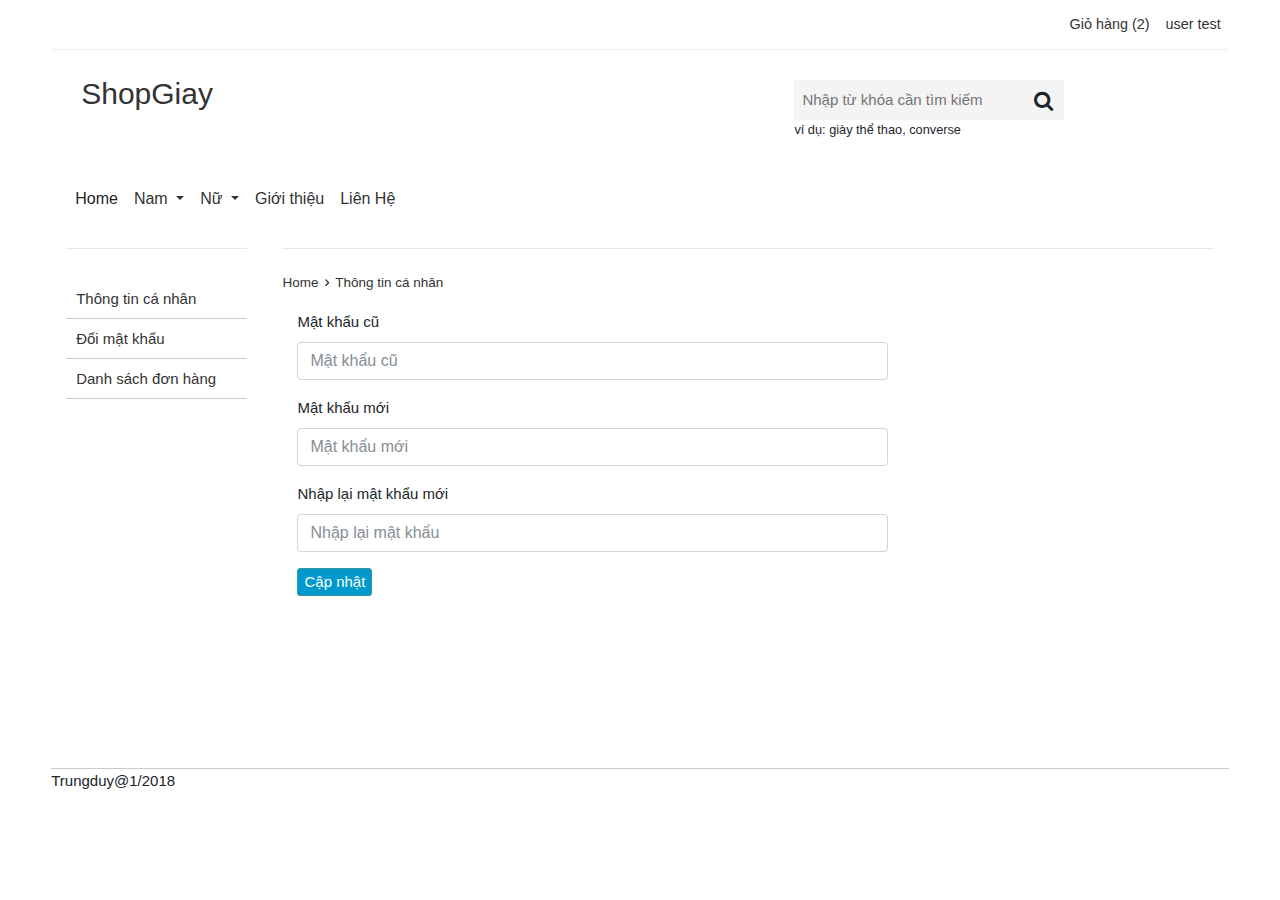
<file: change_password.html>
<!DOCTYPE html>
<html>

<head lang="vi">
    <title> Sneakers
    </title>
    <meta name="viewport" content="width=device-width, initial-scale=1">
    <meta charset="utf-8">
    <link rel="stylesheet" type="text/css" href="css/bootstrap.min.css">
    <link rel="stylesheet" type="text/css" href="css/mystyle.css">
    <link href="https://maxcdn.bootstrapcdn.com/font-awesome/4.7.0/css/font-awesome.min.css" rel="stylesheet" integrity="sha384-wvfXpqpZZVQGK6TAh5PVlGOfQNHSoD2xbE+QkPxCAFlNEevoEH3Sl0sibVcOQVnN"
        crossorigin="anonymous">
</head>

<body>
    <div class="loading-icon">

    </div>
    <div class="container-fluid">
        <div class='top-bar row'>
            <div class="col-md-6 top-bar-left">
                <ul class="nav">
                    <li class="nav-item">
                        <a class="nav-link active" href="#"></a>
                    </li>
                </ul>
            </div>
            <div class="col-md-6 top-bar-right">
				<ul class="nav justify-content-end">
					<li class="nav-item cart-link">
						<a class="nav-link cart-select" href="javascript:void(0)">
							<span class="glyphicon glyphicon-shopping-cart"></span> Giỏ hàng
							<span class="cart__count"> (2) </span>
						</a>
						<div class='dropdown-nav popup__cart-body'>

							<div class='view-item cart__list-item'>
								<div class="media">
									<a href="javascript:void(0)" class='remove-icon cart-popup__remove-icon remove-product-item'>
										<span class="glyphicon glyphicon-remove"></span>
									</a>
									<img class="" src="images/11.jpg" alt="image" width="45px">
									<div class="media-body">
										<p class="mt-0 media__product-title">
											<a href="detail.html">EVERYN SHOES</a>
										</p>
										<p class='product-price product-price__popup'>
											<span>Size: 35</span> |
											<span class=''>180000</span> * 1</p>
									</div>
								</div>
								<div class="media">
									<a href="javascript:void(0)" class='remove-icon cart-popup__remove-icon remove-product-item'>
										<span class="glyphicon glyphicon-remove"></span>
									</a>
									<img class="" src="images/12.jpg" alt="image" width="45px">
									<div class="media-body">
										<p class="mt-0 media__product-title">
											<a href="detail.html">Biti&#039;s Hunter Nam Black</a>
										</p>
										<p class='product-price product-price__popup'>
											<span>Size: 39</span> |
											<span class=''>680000</span> * 1</p>
									</div>
								</div>
							</div>
							<hr class="hr--border-cart-popup"></hr>
							<div class='dropdown-cart__caption'>
								<div class='cart-total text-right'>
									<span>Tổng tiền:</span>
									<span>
										860,000 vnđ
									</span>
								</div>
								<hr class="hr--border-cart-popup"></hr>
								<div class='text-center dropdown-cart__bottom'>
									<a href="cart.html" class='btn__link btn__link-dropdow-cart'>
										<span class="glyphicon glyphicon-search"></span> Chi tiết</a>
									<a href="javascript:void(0)" class='btn__link btn__link-dropdow-cart close_popup_cart'>Tiếp tục mua hàng</a>
								</div>
							</div>
						</div>
						<!-- end-cart-body-->
					</li>
					<!-- <li class="nav-item login-link">
						<a class="nav-link small-hidden login-select" href="javascript:void(0)">Đăng nhập</a>
						<div class="dropdown-nav popup__login-body small-hidden ">
							<form action="dang-nhap" method="post" id='form-login'>
								<p class="login-title text-center">Đăng nhập</p>
								<div class="field__input-wrapper">
									<input type="text" name="txtEmail" placeholder="Email" class='input-email'>
									<p class="errors alert">* Bạn chưa nhập email</p>
								</div>
								<div class="field__input-wrapper">
									<input type="password" name="txtPassword" placeholder="Mật khẩu" class="input-password">
									<p class="errors alert">* Bạn chưa nhập mật khẩu</p>
								</div>
								<div class="field__input-wrapper forgot-password">
									<p>
										<a href="#">Quên mật khẩu?</a>
									</p>
								</div>
								<div class="field__input-wrapper">
									<p class="login-messages alert">Ban chua nhap</p>
									<input type="submit" name="login" value="Đăng nhập" class="btn__submit">
								</div>

							</form>
						</div>
					</li>
					<li class="nav-item">
						<a class="nav-link small-hidden" href="register.html">Đăng kí</a>
					</li> -->
					<li class="nav-item login-link">
                        <a class="nav-link show-user-nav" href="javascript:void(0)">user test</a>
                        <div class="dropdown-nav popup__user-nav">
                            <ul>
                                <li>
                                    <a href="user_profile.html">Thông tin cá nhân</a>
                                </li>
                                <li>
                                    <a href="edit_password.html">Đổi mật khẩu</a>
                                </li>
                                <li>
                                    <a href="list_bill.html">Danh sách đơn hàng</a>
                                </li>
                                <li>
                                    <a href="#">Đăng xuất</a>
                                </li>
                            </ul>
                        </div>
                    </li>	
				</ul>
			</div>
        </div>
        <!-- top-bar -->
        <div class="row clearfix" id="header-logo">
            <div class='col-12 col-sm-12 col-md-6 col-lg-6 ' id='header-logo-left'>
                <p class='p-logo'>
                    <a href="">ShopGiay</a>
                </p>
            </div>

            <div class='col-12 col-sm-12 col-md-6 col-lg-6 header-right'>
                <div class="search-box">
                    <div class="form-input-search">
                        <input type="text" name="txtKeyword" placeholder="Nhập từ khóa cần tìm kiếm" class="search-input">
                        <span class='icon-search'>
                            <i class="fa fa-search" aria-hidden="true"></i>
                        </span>
                    </div>
                    <div class="search-result">
                    </div>
                    <div class="text-example">
                        <span>ví dụ: giày thể thao, converse</span>
                    </div>
                </div>
            </div>
        </div>
        <!-- Header-Logo -->
        <nav class="navbar navbar-default navbar-expand-lg navbar-light bg-light">

            <button class="navbar-toggler" type="button" data-toggle="collapse" data-target="#navbarSupportedContent" aria-controls="navbarSupportedContent"
                aria-expanded="false" aria-label="Toggle navigation">
                <span class="navbar-toggler-icon"></span>
            </button>

            <div class="collapse navbar-collapse" id="navbarSupportedContent">
                <ul class="navbar-nav mr-auto menu-list">
                    <li class="nav-item active">
                        <a class="nav-link" href="index.html">Home
                            <span class="sr-only">(current)</span>
                        </a>
                    </li>
                    <li class="nav-item dropdown">
                        <a class="nav-link dropdown-toggle" href="#" id="navbarDropdown" role="button" data-toggle="dropdown" aria-haspopup="true"
                            aria-expanded="false">
                            Nam
                        </a>
                        <div class="dropdown-menu" aria-labelledby="navbarDropdown">
                            <a class="dropdown-item" href="category.html">Sneakers</a>
                            <a class="dropdown-item" href="category.html">Boots</a>
                            <a class="dropdown-item" href="category.html">Loafers</a>
                        </div>
                    </li>
                    <li class="nav-item dropdown">
                        <a class="nav-link dropdown-toggle" href="#" id="navbarDropdown" role="button" data-toggle="dropdown" aria-haspopup="true"
                            aria-expanded="false">
                            Nữ
                        </a>
                        <div class="dropdown-menu" aria-labelledby="navbarDropdown">
                            <a class="dropdown-item" href="category.html">Sneakers</a>
                            <a class="dropdown-item" href="category.html">Boots</a>
                            <a class="dropdown-item" href="category.html">Loafers</a>
                        </div>
                    </li>

                    <li class="nav-item">
                        <a class="nav-link" href="">Giới thiệu</a>
                    </li>
                    <li class="nav-item">
                        <a class="nav-link" href="">Liên Hệ</a>
                    </li>
                    <li class="nav-item">
                        <a class="nav-link" href="#" id='register-nav-link'>Đâng kí</a>
                    </li>
                    <li class="nav-item">
                        <a class="nav-link" href="#" id='login-nav-link'>Đăng nhập</a>
                    </li>
                </ul>
            </div>
        </nav>
        <!--end-nav-->
        <div id='wrapper'>
            <div class="row">
                <div class="col-12 col-sm-2 col-md-2 col-lg-2 nav-left small--text-center">
                    <hr class="hr--border-top small-hidden"></hr>
                    <nav class="nav__sidebar">
                        <ul>
                            <li>
                                <a href="user_profile.html">Thông tin cá nhân</a>
                            </li>
                            <li>
                                <a href="change_password.html">Đổi mật khẩu</a>
                            </li>
                            <li>
                                <a href="list_bill.html">Danh sách đơn hàng</a>
                            </li>
                        </ul>
                    </nav>
                    <!--end-nav__sidebar-->
                </div>

                <div class="col-12 col-sm-12 col-md-10 col-lg-10 ">
                    <div class='main-content'>
                        <hr class="hr--border-top small-hidden"></hr>
                        <div class=''>
                            <nav class="breadcrumb-nav small--text-center" aria-label="You are here">
                                <a href="index.html" itemprop="url" title="Back to the homepage">
                                    <span itemprop="title">Home</span>
                                </a>
                                <span class="breadcrumb-nav__separator" aria-hidden="true">›</span>
                                <a href="user_profile.html">Thông tin cá nhân</a>
                            </nav>
                        </div>

                        <div class='block_wrap row profile_block'>
                            <div class='col-8'>
                                <form>
                                    <div class="form-group">
                                        <label for="txtOldpassword">Mật khẩu cũ</label>
                                        <input type="password" class="form-control" id="txtOldpassword" placeholder="Mật khẩu cũ">
                                    </div>
                                    <div class="form-group">
                                        <label for="txtnewPassword">Mật khẩu mới</label>
                                        <input type="password" class="form-control" id="txtnewPassword" placeholder="Mật khẩu mới">
                                    </div>
                                    <div class="form-group">
                                        <label for="txtConfirmPassword">Nhập lại mật khẩu mới</label>
                                        <input type="password" class="form-control" id="txtConfirmPassword" placeholder="Nhập lại mật khẩu">
                                    </div>
                                    <button type='submit' name='submit' class="btn__link btn__update">Cập nhật</button>
                                </form>
                            </div>

                        </div>
                        <!--end-block_wrap-->
                    </div>
                    <!--end-main-content-->
                </div>
            </div>
            <!--end-row-->
        </div>
        <!--end-wrapper-->

        <div id='footer' class="">
            Trungduy@1/2018
        </div>
    </div>
    <script type="text/javascript" src='js/jquery.min.js'></script>
    <script type="text/javascript" src='js/bootstrap.min.js'></script>
    <script src='js/elevatezoom/jquery.elevatezoom.js'></script>
    <script type="text/javascript" src='js/myscript.js'></script>
</body>

</html>
</file>
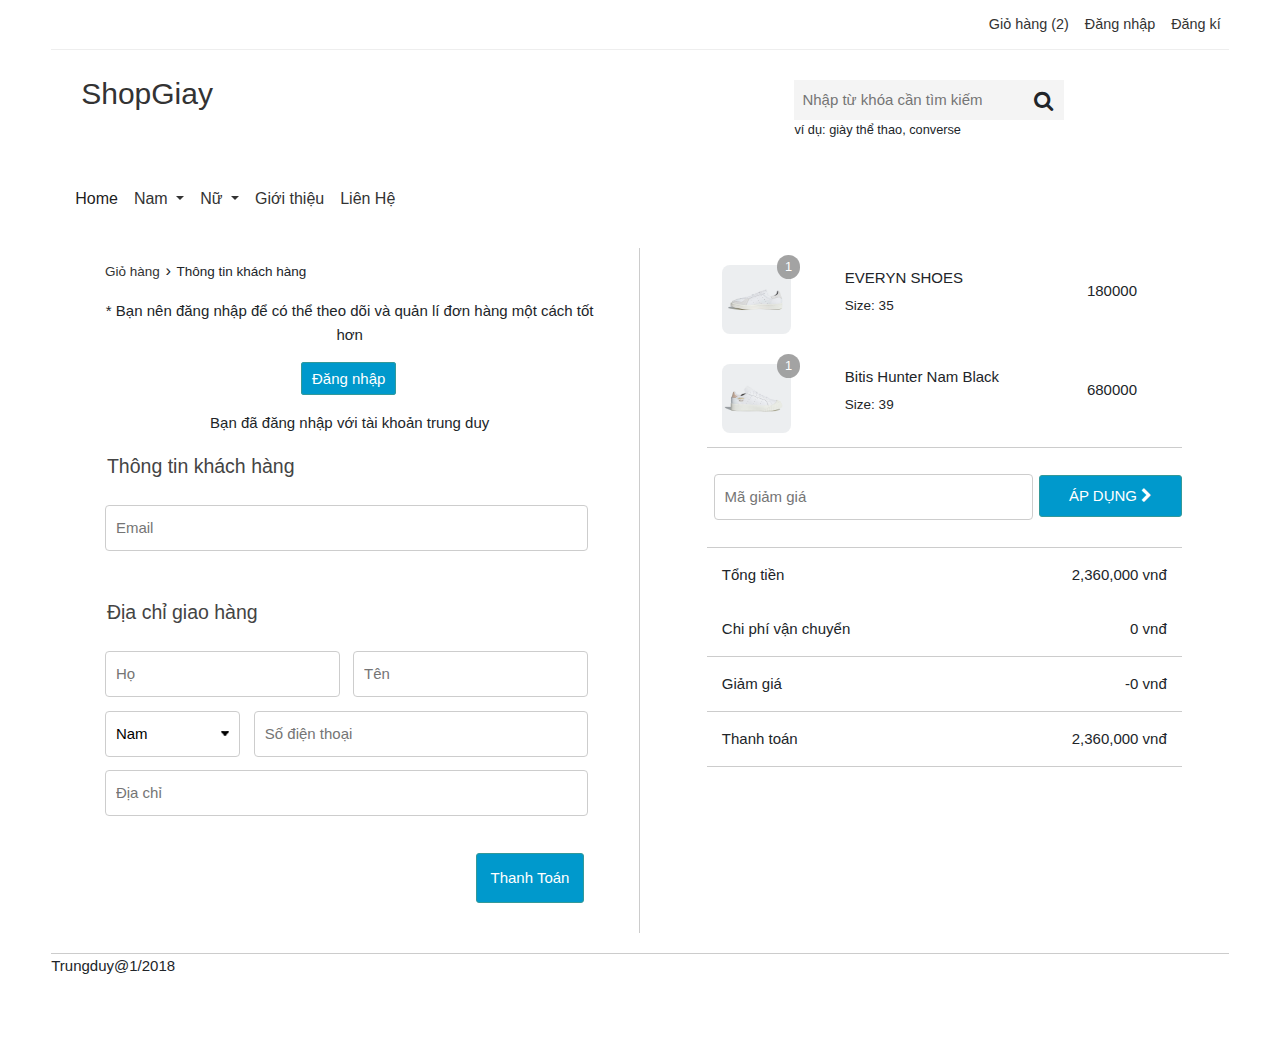
<file: checkout.html>
<!DOCTYPE html>
<html>
<head lang="vi">
	<title> Sneakers
	</title>
	<meta name="viewport" content="width=device-width, initial-scale=1">
	<meta charset="utf-8">
	<link rel="stylesheet" type="text/css" href="css/bootstrap.min.css">
	<link rel="stylesheet" type="text/css" href="css/mystyle.css">
	<link href="https://maxcdn.bootstrapcdn.com/font-awesome/4.7.0/css/font-awesome.min.css" rel="stylesheet" integrity="sha384-wvfXpqpZZVQGK6TAh5PVlGOfQNHSoD2xbE+QkPxCAFlNEevoEH3Sl0sibVcOQVnN"
	 crossorigin="anonymous">
</head>
<body>
	<div class="loading-icon">
	
	</div>
	<div class="container-fluid">
		<div class='top-bar row'>
			<div class="col-md-6 top-bar-left">
				<ul class="nav">
					<li class="nav-item">
						<a class="nav-link active" href="#"></a>
					</li>
				</ul>
			</div>
			<div class="col-md-6 top-bar-right">
				<ul class="nav justify-content-end">
					<li class="nav-item cart-link">
						<a class="nav-link cart-select" href="javascript:void(0)">
							<span class="glyphicon glyphicon-shopping-cart"></span> Giỏ hàng
							<span class="cart__count"> (2) </span>
						</a>
						<div class='dropdown-nav popup__cart-body'>

							<div class='view-item cart__list-item'>
								<div class="media">
									<a href="javascript:void(0)" class='remove-icon cart-popup__remove-icon remove-product-item'>
										<span class="glyphicon glyphicon-remove"></span>
									</a>
									<img class="" src="images/11.jpg" alt="image" width="45px">
									<div class="media-body">
										<p class="mt-0 media__product-title">
											<a href="detail.html">Giay SHOES</a>
										</p>
										<p class='product-price product-price__popup'>
											<span>Size: 35</span> |
											<span class=''>180000</span> * 1</p>
									</div>
								</div>
								<div class="media">
									<a href="javascript:void(0)" class='remove-icon cart-popup__remove-icon remove-product-item'>
										<span class="glyphicon glyphicon-remove"></span>
									</a>
									<img class="" src="images/12.jpg" alt="image" width="45px">
									<div class="media-body">
										<p class="mt-0 media__product-title">
											<a href="detail.html">Bitis Hunter Nam Black</a>
										</p>
										<p class='product-price product-price__popup'>
											<span>Size: 39</span> |
											<span class=''>680000</span> * 1</p>
									</div>
								</div>
							</div>
							<hr class="hr--border-cart-popup"></hr>
							<div class='dropdown-cart__caption'>
								<div class='cart-total text-right'>
									<span>Tổng tiền:</span>
									<span>
										860,000 vnđ
									</span>
								</div>
								<hr class="hr--border-cart-popup"></hr>
								<div class='text-center dropdown-cart__bottom'>
									<a href="cart.html" class='btn__link btn__link-dropdow-cart'>
										<span class="glyphicon glyphicon-search"></span> Chi tiết</a>
									<a href="javascript:void(0)" class='btn__link btn__link-dropdow-cart close_popup_cart'>Tiếp tục mua hàng</a>
								</div>
							</div>
						</div>
						<!-- end-cart-body-->
					</li>
					<li class="nav-item login-link">
						<a class="nav-link small-hidden login-select" href="javascript:void(0)">Đăng nhập</a>
						<div class="dropdown-nav popup__login-body small-hidden ">
							<form action="dang-nhap" method="post" id='form-login'>
								<p class="login-title text-center">Đăng nhập</p>
								<div class="field__input-wrapper">
									<input type="text" name="txtEmail" placeholder="Email" class='input-email'>
									<p class="errors alert">* Bạn chưa nhập email</p>
								</div>
								<div class="field__input-wrapper">
									<input type="password" name="txtPassword" placeholder="Mật khẩu" class="input-password">
									<p class="errors alert">* Bạn chưa nhập mật khẩu</p>
								</div>
								<div class="field__input-wrapper forgot-password">
									<p>
										<a href="#">Quên mật khẩu?</a>
									</p>
								</div>
								<div class="field__input-wrapper">
									<p class="login-messages alert">Ban chua nhap</p>
									<input type="submit" name="login" value="Đăng nhập" class="btn__submit">
								</div>

							</form>
						</div>
					</li>
					<li class="nav-item">
						<a class="nav-link small-hidden" href="register.html">Đăng kí</a>
					</li>
				</ul>
			</div>
		</div>
		<!-- top-bar -->
		<div class="row clearfix" id="header-logo">
			<div class='col-12 col-sm-12 col-md-6 col-lg-6 ' id='header-logo-left'>
				<p class='p-logo'>
					<a href="">ShopGiay</a>
				</p>
			</div>

			<div class='col-12 col-sm-12 col-md-6 col-lg-6 header-right'>
				<div class="search-box">
					<div class="form-input-search">
						<input type="text" name="txtKeyword" placeholder="Nhập từ khóa cần tìm kiếm" class="search-input">
						<span class='icon-search'>
							<i class="fa fa-search" aria-hidden="true"></i>
						</span>
					</div>
					<div class="search-result">
					</div>
					<div class="text-example">
						<span>ví dụ: giày thể thao, converse</span>
					</div>
				</div>
			</div>
		</div>
		<!-- Header-Logo -->
		<nav class="navbar navbar-default navbar-expand-lg navbar-light bg-light">

			<button class="navbar-toggler" type="button" data-toggle="collapse" data-target="#navbarSupportedContent" aria-controls="navbarSupportedContent"
			 aria-expanded="false" aria-label="Toggle navigation">
				<span class="navbar-toggler-icon"></span>
			</button>

			<div class="collapse navbar-collapse" id="navbarSupportedContent">
				<ul class="navbar-nav mr-auto menu-list">
					<li class="nav-item active">
						<a class="nav-link" href="index.html">Home
							<span class="sr-only">(current)</span>
						</a>
					</li>
					<li class="nav-item dropdown">
						<a class="nav-link dropdown-toggle" href="#" id="navbarDropdown" role="button" data-toggle="dropdown" aria-haspopup="true"
						 aria-expanded="false">
							Nam
						</a>
						<div class="dropdown-menu" aria-labelledby="navbarDropdown">
							<a class="dropdown-item" href="category.html">Sneakers</a>
							<a class="dropdown-item" href="category.html">Boots</a>
							<a class="dropdown-item" href="category.html">Loafers</a>
						</div>
					</li>
					<li class="nav-item dropdown">
						<a class="nav-link dropdown-toggle" href="#" id="navbarDropdown" role="button" data-toggle="dropdown" aria-haspopup="true"
						 aria-expanded="false">
							Nữ
						</a>
						<div class="dropdown-menu" aria-labelledby="navbarDropdown">
							<a class="dropdown-item" href="category.html">Sneakers</a>
							<a class="dropdown-item" href="category.html">Boots</a>
							<a class="dropdown-item" href="category.html">Loafers</a>
						</div>
					</li>

					<li class="nav-item">
						<a class="nav-link" href="">Giới thiệu</a>
					</li>
					<li class="nav-item">
						<a class="nav-link" href="">Liên Hệ</a>
					</li>
					<li class="nav-item">
						<a class="nav-link" href="#" id='register-nav-link'>Đâng kí</a>
					</li>
					<li class="nav-item">
						<a class="nav-link" href="#" id='login-nav-link'>Đăng nhập</a>
					</li>
				</ul>
			</div>
		</nav>
		<!--end-nav-->
		<div id='wrapper'>
			<div class="row d-flex check-out__content">
				<div class="col-md-6 col-sm-12 col-12 order-sm-2 order-2 order-md-1 order-lg-1 order-xl-1 main">
					<div class='step'>
						<div class="step__header">
							<nav class="breadcrumb-nav small--text-center" aria-label="You are here">
								<span itemscope itemtype="http://data-vocabulary.org/Breadcrumb">
									<a href="index.html" itemprop="url" title="Back to the homepage">
										<span itemprop="title">Giỏ hàng</span>
									</a>
									<span class="breadcrumb-nav__separator" aria-hidden="true">›</span>
									Thông tin khách hàng
								</span>
							</nav>
							<div class='login_step text-center'>
								<p>* Bạn nên đăng nhập để có thể theo dõi và quản lí đơn hàng một cách tốt hơn</p>
								<div class='mg-20'>
									<a href='login.html' class="btn__link btn__small ">Đăng nhập</a>
								</div>
								<p>Bạn đã đăng nhập với tài khoản trung duy</p>
							</div>
						</div>
						<div class='step__sections'>
							<div class="section--contact-information">
								<form action='thanh-toan' method="post">
									<p class='section__title'>Thông tin khách hàng</p>
									<div class="field field__input-wrapper">
										<label class="field__label" for="input-email">Email</label>
										<input class="field__input one-column-form__input--text" id="input-email" name='txtEmail' type="email" placeholder="Email"
										 value="">
									</div>
									<div style="clear: both;"></div>
							</div>
							<div class="section--shipping-address">
								<p class='section__title'>Địa chỉ giao hàng</p>
								<div class="field field__input-wrapper field--half">
									<label class="field__label" for="input-ho">Họ</label>
									<input class="field__input" id="input-ho" type="text" placeholder="Họ" name='txtFirstName' value="">
								</div>
								<div class="field field__input-wrapper field--half">
									<label class="field__label" for="input-ten">Tên</label>
									<input class="field__input" id="input-ten" type="text" placeholder="Tên" name="txtLastName" value="">
								</div>
								<div class="field field__input-wrapper field--three">
									<label class="field__label" for="input-gender">Giới tính</label>
									<select class="field__input field__select" id='input-gender' name='txtGender'>
										<option value="1">Nam</option>
										<option value="2">Nữ</option>
									</select>
								</div>
								<div class="field field__input-wrapper field--seven">
									<label class="field__label" for="input-phone">Số điện thoại</label>
									<input class="field__input" id="input-phone" type="text" placeholder="Số điện thoại" name='txtPhone' value="" maxlength="13">
								</div>
								<div class="field field__input-wrapper">
									<label class="field__label" for="input-address">Địa chỉ</label>
									<input class="field__input" id="input-address" type="text" placeholder="Địa chỉ" name='txtAddress' value="">
								</div>
								<div style="clear: both;"></div>
							</div>
						</div>
						<!--step__sections-->
						<div class="step__footer">
							<div class="text-right ">
								<button type='submit' name='submit' class="btn__link btn__checkout btn__no-margin-right">Thanh Toán</button>
							</div>
						</div>
						</form>

					</div>
					<!--end-step-->
				</div>
				<div class="sidebar-checkout col-md-6 col-sm-12 col-12 order-sm-1 order-1 order-md-2 order-lg-2 order-xl-2">
					<div class="sidebar__content">
						<div class="text-center">
							<button class="show-siderbar__main">
								<span class="glyphicon glyphicon-shopping-cart"></span> Thông tin giỏ hàng</button>
						</div>
						<div class="sidebar__main">
							<div class="order-summary__sections">

								<div class="order-summary__product-list">
									<table class="product-table">
										<thead>
											<th class="">
												<span class="visually-hidden">Hình ảnh</span>
											</th>
											<th class="">
												<span class="visually-hidden">Mô tả</span>
											</th>
											<th class="">
												<span class="visually-hidden">Tổng giá</span>
											</th>
										</thead>
										<tbody class="product-table__body">
											<tr>
												<td class="product__image">
													<div class="product-thumbnail">
														<div class="product-thumbnail__wrapper">
															<img src="images/11.jpg" class="product-thumbnail__image">
															<span class="product-thumbnail__quantity" aria-hidden="true">1</span>
														</div>
													</div>
												</td>
												<td class="product__description">
													<p class="product__description-name">EVERYN SHOES</p>
													<p class="product__description-size">Size: 35</p>
												</td>
												<td class="product__price">
													<p class="product__price-price">180000</p>
												</td>
											</tr>
											<tr>
												<td class="product__image">
													<div class="product-thumbnail">
														<div class="product-thumbnail__wrapper">
															<img src="images/12.jpg" class="product-thumbnail__image">
															<span class="product-thumbnail__quantity" aria-hidden="true">1</span>
														</div>
													</div>
												</td>
												<td class="product__description">
													<p class="product__description-name">Bitis Hunter Nam Black</p>
													<p class="product__description-size">Size: 39</p>
												</td>
												<td class="product__price">
													<p class="product__price-price">680000</p>
												</td>
											</tr>
											<tr>
												<td class="product__image">
													<div class="product-thumbnail">
														<div class="product-thumbnail__wrapper">
															<img src="images/anh1.jpg" class="product-thumbnail__image">
															<span class="product-thumbnail__quantity" aria-hidden="true">1</span>
														</div>
													</div>
												</td>
												<td class="product__description">
													<p class="product__description-name">GRAND CROSSCOURT</p>
													<p class="product__description-size">Size: 41</p>
												</td>
												<td class="product__price">
													<p class="product__price-price">1500000</p>
												</td>
											</tr>
										</tbody>

									</table>
								</div>
							</div>
							<!--order-summary__sections-->
							<div class="sidebar__footer">
								<div class="gift-code">
									<div class="field field__input-wrapper seven-col">
										<label class="field__label" for="input-coupon">Mã giảm giá</label>
										<input class="field__input" id="input-coupon" type="text" placeholder="Mã giảm giá" value="">
									</div>
									<a class="btn__link btn__no-margin-right three-col uppercase btn__add-coupon" href="javascript:void(0)">Áp dụng
										<i class="fa fa-chevron-right" aria-hidden="true"></i>
									</a>
									<div style="clear:both"></div>
								</div>
								<div class="total-price">
									<table class="table_total-info">
										<tbody>
											<tr>
												<td>Tổng tiền</td>
												<td class="text-right">2,360,000 vnđ</td>
											</tr>
											<tr class="tr__boder-bottom">
												<td>Chi phí vận chuyển</td>
												<td class="text-right">0 vnđ</td>
											</tr>
											<tr class="tr__boder-bottom">
												<td>Giảm giá</td>
												<td class="text-right td__price_down">-0 vnđ</td>
											</tr>
											<tr>
												<td>Thanh toán</td>
												<td class="text-right td__total-price">2,360,000 vnđ</td>
											</tr>
										</tbody>
									</table>
								</div>
							</div>
							<!--sidebar__footer-->
						</div>
						<!--sidebar__main-->
					</div>

				</div>
			</div>
			<!--end-row-->
		</div>
		<!--end-wrapper-->

		<div id='footer' class="">
			Trungduy@1/2018
		</div>
	</div>
	<script type="text/javascript" src='js/jquery.min.js'></script>
	<script type="text/javascript" src='js/bootstrap.min.js'></script>
	<script src='js/elevatezoom/jquery.elevatezoom.js'></script>
	<script type="text/javascript" src='js/myscript.js'></script>

</body>

</html>
</file>
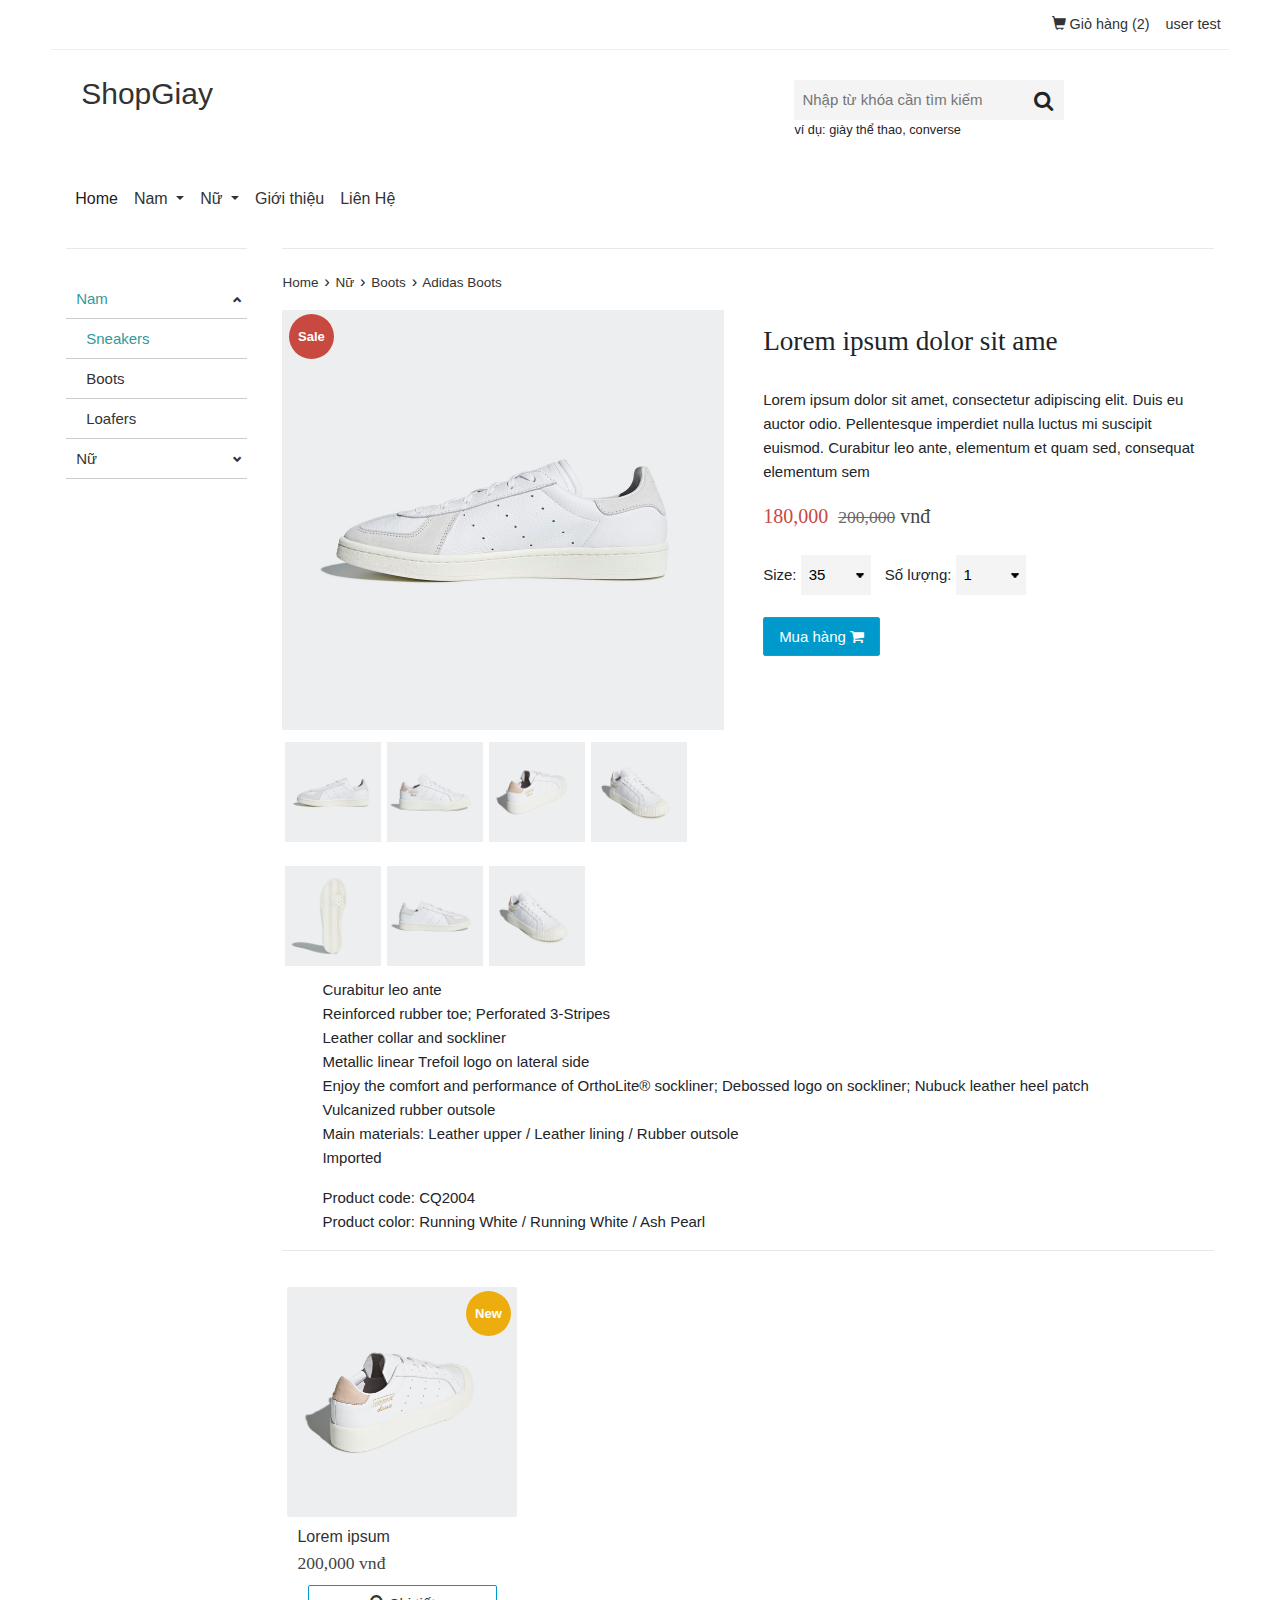
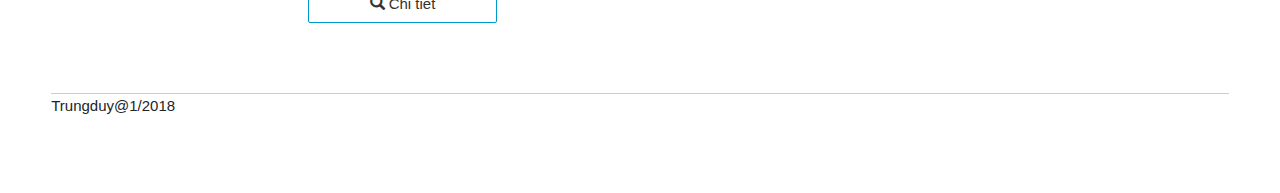
<file: detail.html>
<!DOCTYPE html>
<html>

<head lang="vi">
    <title> Sneakers
    </title>
    <meta name="viewport" content="width=device-width, initial-scale=1">
    <meta charset="utf-8">
    <link rel="stylesheet" type="text/css" href="css/bootstrap.min.css">
    <link rel="stylesheet" type="text/css" href="css/mystyle.css">
    <link href="css/glyphicons.css" rel="stylesheet" />
    <link href="https://maxcdn.bootstrapcdn.com/font-awesome/4.7.0/css/font-awesome.min.css" rel="stylesheet" integrity="sha384-wvfXpqpZZVQGK6TAh5PVlGOfQNHSoD2xbE+QkPxCAFlNEevoEH3Sl0sibVcOQVnN"
        crossorigin="anonymous">
</head>

<body>
    <div class="loading-icon">

    </div>
    <div class="container-fluid">
        <div class='top-bar row'>
            <div class="col-md-6 top-bar-left">
                <ul class="nav">
                    <li class="nav-item">
                        <a class="nav-link active" href="#"></a>
                    </li>
                </ul>
            </div>
            <div class="col-md-6 top-bar-right">
                <ul class="nav justify-content-end">
                    <li class="nav-item cart-link">
                        <a class="nav-link cart-select" href="javascript:void(0)">
                            <span class="glyphicon glyphicon-shopping-cart"></span> Giỏ hàng
                            <span class="cart__count"> (2) </span>
                        </a>
                        <div class='dropdown-nav popup__cart-body'>

                            <div class='view-item cart__list-item'>
                                <div class="media">
                                    <a href="javascript:void(0)" class='remove-icon cart-popup__remove-icon remove-product-item'>
                                        <span class="glyphicon glyphicon-remove"></span>
                                    </a>
                                    <img class="" src="images/11.jpg" alt="image" width="45px">
                                    <div class="media-body">
                                        <p class="mt-0 media__product-title">
                                            <a href="detail.html">EVERYN SHOES</a>
                                        </p>
                                        <p class='product-price product-price__popup'>
                                            <span>Size: 35</span> |
                                            <span class=''>180000</span> * 1</p>
                                    </div>
                                </div>
                                <div class="media">
                                    <a href="javascript:void(0)" class='remove-icon cart-popup__remove-icon remove-product-item'>
                                        <span class="glyphicon glyphicon-remove"></span>
                                    </a>
                                    <img class="" src="images/12.jpg" alt="image" width="45px">
                                    <div class="media-body">
                                        <p class="mt-0 media__product-title">
                                            <a href="detail.html">Biti&#039;s Hunter Nam Black</a>
                                        </p>
                                        <p class='product-price product-price__popup'>
                                            <span>Size: 39</span> |
                                            <span class=''>680000</span> * 1</p>
                                    </div>
                                </div>
                            </div>
                            <hr class="hr--border-cart-popup"></hr>
                            <div class='dropdown-cart__caption'>
                                <div class='cart-total text-right'>
                                    <span>Tổng tiền:</span>
                                    <span>
                                        860,000 vnđ
                                    </span>
                                </div>
                                <hr class="hr--border-cart-popup"></hr>
                                <div class='text-center dropdown-cart__bottom'>
                                    <a href="cart.html" class='btn__link btn__link-dropdow-cart'>
                                        <span class="glyphicon glyphicon-search"></span> Chi tiết</a>
                                    <a href="javascript:void(0)" class='btn__link btn__link-dropdow-cart close_popup_cart'>Tiếp tục mua hàng</a>
                                </div>
                            </div>
                        </div>
                        <!-- end-cart-body-->
                    </li>
                    <!-- <li class="nav-item login-link">
						<a class="nav-link small-hidden login-select" href="javascript:void(0)">Đăng nhập</a>
						<div class="dropdown-nav popup__login-body small-hidden ">
							<form action="dang-nhap" method="post" id='form-login'>
								<p class="login-title text-center">Đăng nhập</p>
								<div class="field__input-wrapper">
									<input type="text" name="txtEmail" placeholder="Email" class='input-email'>
									<p class="errors alert">* Bạn chưa nhập email</p>
								</div>
								<div class="field__input-wrapper">
									<input type="password" name="txtPassword" placeholder="Mật khẩu" class="input-password">
									<p class="errors alert">* Bạn chưa nhập mật khẩu</p>
								</div>
								<div class="field__input-wrapper forgot-password">
									<p>
										<a href="#">Quên mật khẩu?</a>
									</p>
								</div>
								<div class="field__input-wrapper">
									<p class="login-messages alert">Ban chua nhap</p>
									<input type="submit" name="login" value="Đăng nhập" class="btn__submit">
								</div>

							</form>
						</div>
					</li>
					<li class="nav-item">
						<a class="nav-link small-hidden" href="register.html">Đăng kí</a>
					</li> -->
                    <li class="nav-item login-link">
                        <a class="nav-link show-user-nav" href="javascript:void(0)">user test</a>
                        <div class="dropdown-nav popup__user-nav">
                            <ul>
                                <li>
                                    <a href="user_profile.html">Thông tin cá nhân</a>
                                </li>
                                <li>
                                    <a href="edit_password.html">Đổi mật khẩu</a>
                                </li>
                                <li>
                                    <a href="list_bill.html">Danh sách đơn hàng</a>
                                </li>
                                <li>
                                    <a href="#">Đăng xuất</a>
                                </li>
                            </ul>
                        </div>
                    </li>
                </ul>
            </div>
        </div>
        <!-- top-bar -->
        <div class="row clearfix" id="header-logo">
            <div class='col-12 col-sm-12 col-md-6 col-lg-6 ' id='header-logo-left'>
                <p class='p-logo'>
                    <a href="#">ShopGiay</a>
                </p>
            </div>

            <div class='col-12 col-sm-12 col-md-6 col-lg-6 header-right'>
                <div class="search-box">
                    <div class="form-input-search">
                        <input type="text" name="txtKeyword" placeholder="Nhập từ khóa cần tìm kiếm" class="search-input">
                        <span class='icon-search'>
                            <i class="fa fa-search" aria-hidden="true"></i>
                        </span>
                    </div>
                    <div class="search-result">
                    </div>
                    <div class="text-example">
                        <span>ví dụ: giày thể thao, converse</span>
                    </div>
                </div>
            </div>
        </div>
        <!-- Header-Logo -->
        <nav class="navbar navbar-default navbar-expand-lg navbar-light bg-light">

            <button class="navbar-toggler" type="button" data-toggle="collapse" data-target="#navbarSupportedContent" aria-controls="navbarSupportedContent"
                aria-expanded="false" aria-label="Toggle navigation">
                <span class="navbar-toggler-icon"></span>
            </button>

            <div class="collapse navbar-collapse" id="navbarSupportedContent">
                <ul class="navbar-nav mr-auto menu-list">
                    <li class="nav-item active">
                        <a class="nav-link" href="index.html">Home
                            <span class="sr-only">(current)</span>
                        </a>
                    </li>
                    <li class="nav-item dropdown">
                        <a class="nav-link dropdown-toggle" href="#" id="navbarDropdown" role="button" data-toggle="dropdown" aria-haspopup="true"
                            aria-expanded="false">
                            Nam
                        </a>
                        <div class="dropdown-menu" aria-labelledby="navbarDropdown">
                            <a class="dropdown-item" href="category.html">Sneakers</a>
                            <a class="dropdown-item" href="category.html">Boots</a>
                            <a class="dropdown-item" href="category.html">Loafers</a>
                        </div>
                    </li>
                    <li class="nav-item dropdown">
                        <a class="nav-link dropdown-toggle" href="#" id="navbarDropdown" role="button" data-toggle="dropdown" aria-haspopup="true"
                            aria-expanded="false">
                            Nữ
                        </a>
                        <div class="dropdown-menu" aria-labelledby="navbarDropdown">
                            <a class="dropdown-item" href="category.html">Sneakers</a>
                            <a class="dropdown-item" href="category.html">Boots</a>
                            <a class="dropdown-item" href="category.html">Loafers</a>
                        </div>
                    </li>

                    <li class="nav-item">
                        <a class="nav-link" href="">Giới thiệu</a>
                    </li>
                    <li class="nav-item">
                        <a class="nav-link" href="">Liên Hệ</a>
                    </li>
                    <li class="nav-item">
                        <a class="nav-link" href="#" id='register-nav-link'>Đâng kí</a>
                    </li>
                    <li class="nav-item">
                        <a class="nav-link" href="#" id='login-nav-link'>Đăng nhập</a>
                    </li>
                </ul>
            </div>
        </nav>

        <!--end-nav-->
        <div id='wrapper'>
            <div class="row">
                <div class="col-12 col-sm-2 col-md-2 col-lg-2 nav-left small--text-center">
                    <hr class="hr--border-top small-hidden"></hr>
                    <nav class="nav__sidebar">
                        <ul>
                            <li class=''>
                                <a href='javascript:void(0)'>Nam
                                    <span class='glyphicon glyphicon-chevron-down'></span>
                                </a>
                                <ul>
                                    <li class='active-li'>
                                        <a href='category.html'>Sneakers </a>
                                    </li>
                                    <li class=''>
                                        <a href='category.html'>Boots </a>
                                    </li>
                                    <li class=''>
                                        <a href='category.html'>Loafers </a>
                                    </li>
                                </ul>
                            </li>
                            <li class=''>
                                <a href='javascript:void(0)'>Nữ
                                    <span class='glyphicon glyphicon-chevron-down'></span>
                                </a>
                                <ul>
                                    <li class=''>
                                        <a href='category.html'>Sneakers </a>
                                    </li>
                                    <li class=''>
                                        <a href='category.html'>Boots </a>
                                    </li>
                                    <li class=''>
                                        <a href='category.html'>Loafers </a>
                                    </li>
                                </ul>
                            </li>
                        </ul>
                    </nav>
                    <!--end-nav__sidebar-->
                </div>

                <div class="col-12 col-sm-12 col-md-10 col-lg-10 ">
                    <div class='main-content'>
                        <hr class="hr--border-top small-hidden"></hr>

                        <nav class="breadcrumb-nav small--text-center">
                            <a href="index.html">Home</a>
                            <span class="breadcrumb-nav__separator" aria-hidden="true">›</span>
                            <a href="#">Nữ</a>
                            <span class="breadcrumb-nav__separator" aria-hidden="true">›</span>
                            <a href="category.html">Boots</a>
                            <span class="breadcrumb-nav__separator" aria-hidden="true">›</span>
                            <a href="detail.html">Adidas Boots</a>
                        </nav>

                        <div class='block_wrap row product-single'>
                            <div class="col-12 col-sm-12 col-md-7 col-lg-6 product-single__block-left">
                                <span class="badge badge--sale">
                                    <span>Sale</span>
                                </span>
                                <img id='img_01' class="img-view" src="images/11.jpg" data-zoom-image='images/11.jpg' />
                                <div id="gallery_01">
                                    <a href="#" data-image="images/11.jpg" data-zoom-image="images/11.jpg">
                                        <img id="img_01" class='thumb-image' src="images/11.jpg" width="100" />
                                    </a>

                                    <a href="#" data-image="images/12.jpg" data-zoom-image="images/12.jpg">
                                        <img id="img_01" class='thumb-image' src="images/12.jpg" width="100" />
                                    </a>

                                    <a href="#" data-image="images/13.jpg" data-zoom-image="images/13.jpg">
                                        <img id="img_01" class='thumb-image' src="images/13.jpg" width="100" />
                                    </a>

                                    <a href="#" data-image="images/14.jpg" data-zoom-image="images/14.jpg">
                                        <img id="img_01" class='thumb-image' src="images/14.jpg" width="100" />
                                    </a>

                                    <a href="#" data-image="images/15.jpg" data-zoom-image="images/15.jpg">
                                        <img id="img_01" class='thumb-image' src="images/15.jpg" width="100" />
                                    </a>

                                    <a href="#" data-image="images/16.jpg" data-zoom-image="images/16.jpg">
                                        <img id="img_01" class='thumb-image' src="images/16.jpg" width="100" />
                                    </a>

                                    <a href="#" data-image="images/14.jpg" data-zoom-image="images/14.jpg">
                                        <img id="img_01" class='thumb-image' src="images/14.jpg" width="100" />
                                    </a>

                                </div>
                            </div>
                            <div class="col-12 col-sm-12 col-md-5 col-lg-6 product-content">
                                <h3 class='product-name-detail'>Lorem ipsum dolor sit ame</h3>
                                <p>
                                    <p>Lorem ipsum dolor sit amet, consectetur adipiscing elit. Duis eu auctor odio. Pellentesque
                                        imperdiet nulla luctus mi suscipit euismod. Curabitur leo ante, elementum et quam
                                        sed, consequat elementum sem</p>
                                </p>
                                <p class="product-price-detail">
                                    <span class="product__price-on-sale">180,000</span>
                                    <s class="product__price--compare">200,000</s> vnđ

                                </p>
                                <div class="slelect-size-box">
                                    <div class='selector-wrapper'>
                                        <span>
                                            <label for='product__select-size'>Size: </label>
                                        </span>
                                        <select class="single-option-selector" data-option="option1" id="product__select-size">
                                            <option value="1">35</option>
                                            <option value="2">36</option>
                                            <option value="3">37</option>
                                            <option value="4">38</option>
                                            <option value="5">39</option>
                                        </select>
                                    </div>
                                    <div class='selector-wrapper'>
                                        <span>
                                            <label for='product__select-quantity'>Số lượng: </label>
                                        </span>
                                        <select class="single-option-selector" data-option="option1" id="product__select-quantity">
                                            <option value="1">1</option>
                                            <option value="2">2</option>
                                            <option value="3">3</option>
                                            <option value="4">4</option>
                                            <option value="5">5</option>
                                            <option value="6">6</option>
                                            <option value="7">7</option>
                                            <option value="8">8</option>
                                            <option value="9">9</option>
                                            <option value="10">10</option>
                                        </select>
                                    </div>
                                </div>

                                <div class="product-submit-cart">
                                    <span class='a__submit'>
                                        <a href="javascript:void(0)" data-product-id='22' class='btn__link btn__link-cart btn__add-to-cart' data-toggle="modal" data-target=".bd-example-modal-lg">
                                            Mua hàng
                                            <i class="fa fa-shopping-cart" aria-hidden="true"></i>
                                        </a>
                                    </span>
                                    <!-- data-toggle="modal" data-target=".bd-example-modal-lg" -->
                                </div>
                            </div>
                        </div>
                        <!--end-block_wrap-->
                        <div class="modal fade bd-example-modal-lg" id='myModal' tabindex="-1" role="dialog" aria-labelledby="myLargeModalLabel"
                            aria-hidden="true">
                            <div class="modal-dialog modal-lg">
                                <div class="modal-content">
                                    <div class="modal-header">
                                        <h5 class="modal-title" id="exampleModalLabel">Thêm vào giỏ hàng thành công</h5>
                                        <button type="button" class="close btn__close-icon" data-dismiss="modal" aria-label="Close">
                                            <span aria-hidden="true">&times;</span>
                                        </button>
                                    </div>
                                    <div class="modal-body">
                                        <div class="container-fluid">
                                            <div class="row">
                                                <div class="col-1-4 hidden-small">
                                                    <img class='cart__image-product' src="images/11.jpg" />
                                                </div>
                                                <div class="col-1-4 hidden-small">
                                                    <div class="cart__info-product">
                                                        <h5>Adidas Boots</h5>
                                                        <p class="light cart__unit_price">196.000 vnđ</p>
                                                        <p class="light cart__size">Size: 41</p>
                                                        <p class="light cart__qantity">Số lượng: 1</p>
                                                    </div>
                                                </div>
                                                <div class="col-1-5">
                                                    <div class="cart__total-info">
                                                        <div class="cart__total-header hidden-small">
                                                            <h5 class="light">sản phẩm</h5>
                                                            <table>
                                                                <tr>
                                                                    <td class="text-left">Tổng giá</td>
                                                                    <td class="text-right cart__total-price">196.000 vnđ</td>
                                                                </tr>
                                                                <tr class="shipping-price">
                                                                    <td class="text-left">Chi phí ship</td>
                                                                    <td class="text-right cart__ship-price">0 vnđ</td>
                                                                </tr>
                                                                <tr>
                                                                    <td class="text-left">Tổng cộng</td>
                                                                    <td class="text-right cart__total">196.000 vnđ</td>
                                                                </tr>
                                                            </table>
                                                        </div>
                                                        <div class="cart__total-footer">
                                                            <a href="cart.html" class="btn__link btn__checkout uppercase ">Chi tiết
                                                                <span class="glyphicon glyphicon-chevron-right"></span>
                                                            </a>
                                                            <a href="checkout.html" class="btn__link btn__checkout uppercase ">Thanh toán</a>
                                                        </div>

                                                    </div>
                                                    <!--end-cart-total-->
                                                </div>
                                            </div>
                                        </div>
                                    </div>
                                    <!--modal-body-->
                                </div>
                                <!--modal-content-->
                            </div>
                        </div>
                        <!--end-bootstrap-modal-->

                        <div class='product-description'>
                            <ul>
                                <li>Curabitur leo ante</li>
                                <li>Reinforced rubber toe; Perforated 3-Stripes</li>
                                <li>Leather collar and sockliner</li>
                                <li>Metallic linear Trefoil logo on lateral side</li>
                                <li>Enjoy the comfort and performance of OrthoLite&reg; sockliner; Debossed logo on sockliner;
                                    Nubuck leather heel patch</li>
                                <li>Vulcanized rubber outsole</li>
                                <li>Main materials: Leather upper / Leather lining / Rubber outsole</li>
                                <li>Imported</li>
                            </ul>

                            <ul>
                                <li>Product code: CQ2004</li>
                                <li>Product color: Running White / Running White / Ash Pearl</li>
                            </ul>
                        </div>
                        <hr class="hr--border-top small-hidden "></hr>
                        <div class='product--different block_wrap row'>

                            <div class="product-item ">
                                <div class="thumbnail ">
                                    <span class="badge badge--new ">
                                        <span>New</span>
                                    </span>
                                    <a href="detail.html">
                                        <img src="images/13.jpg" alt="... ">
                                    </a>
                                    <div class="product-caption text-left ">
                                        <p class='product-title'>
                                            <a href="detail.html">Lorem ipsum</a>
                                        </p>
                                        <p class='product-price'>
                                            <span> 200,000 vnđ</span>
                                        </p>
                                        <a href="detail.html" class="product-btn__a " role="button ">
                                            <span class="glyphicon glyphicon-search "></span> Chi tiết</a>
                                        </p>
                                    </div>
                                </div>
                            </div>


                        </div>
                        <!--productdifferent-->
                    </div>
                    <!--end-main-content-->
                </div>
                <!--end-row-->
            </div>
            <!--end-wrapper-->
        </div>

        <div id='footer'>
            Trungduy@1/2018
        </div>
    </div>
    <script type="text/javascript " src='js/jquery.min.js'></script>
    <script type="text/javascript " src='js/bootstrap.min.js'></script>
    <script src='js/elevatezoom/jquery.elevatezoom.js'></script>
    <script type="text/javascript " src='js/myscript.js'></script>

</body>

</html>
</file>
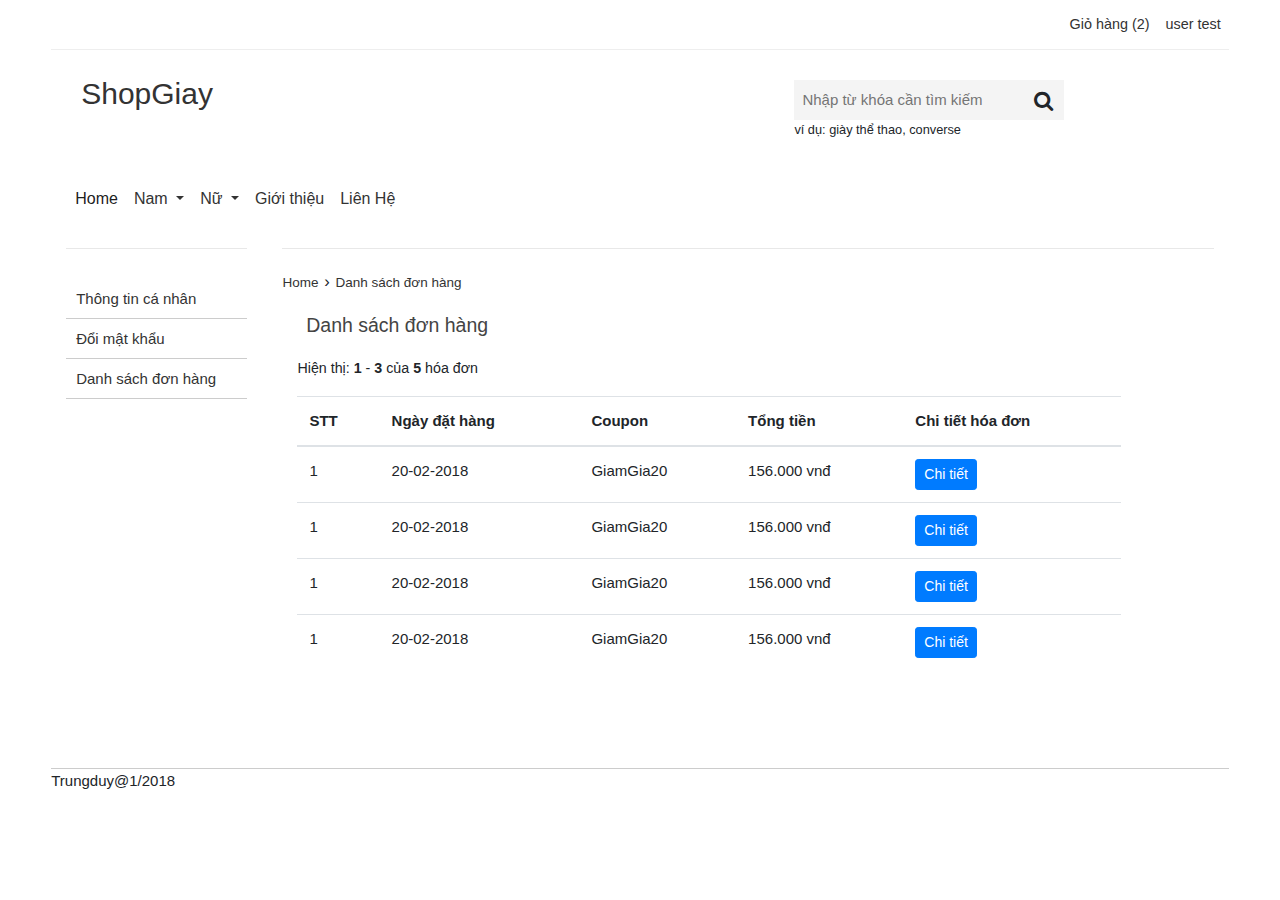
<file: list_bill.html>
<!DOCTYPE html>
<html>

<head lang="vi">
    <title> Sneakers
    </title>
    <meta name="viewport" content="width=device-width, initial-scale=1">
    <meta charset="utf-8">
    <link rel="stylesheet" type="text/css" href="css/bootstrap.min.css">
    <link rel="stylesheet" type="text/css" href="css/mystyle.css">
    <link href="https://maxcdn.bootstrapcdn.com/font-awesome/4.7.0/css/font-awesome.min.css" rel="stylesheet" integrity="sha384-wvfXpqpZZVQGK6TAh5PVlGOfQNHSoD2xbE+QkPxCAFlNEevoEH3Sl0sibVcOQVnN"
        crossorigin="anonymous">
</head>

<body>
    <div class="loading-icon">

    </div>
    <div class="container-fluid">
        <div class='top-bar row'>
            <div class="col-md-6 top-bar-left">
                <ul class="nav">
                    <li class="nav-item">
                        <a class="nav-link active" href="#"></a>
                    </li>
                </ul>
            </div>
            <div class="col-md-6 top-bar-right">
                <ul class="nav justify-content-end">
                    <li class="nav-item cart-link">
                        <a class="nav-link cart-select" href="javascript:void(0)">
                            <span class="glyphicon glyphicon-shopping-cart"></span> Giỏ hàng
                            <span class="cart__count"> (2) </span>
                        </a>
                        <div class='dropdown-nav popup__cart-body'>

                            <div class='view-item cart__list-item'>
                                <div class="media">
                                    <a href="javascript:void(0)" class='remove-icon cart-popup__remove-icon remove-product-item'>
                                        <span class="glyphicon glyphicon-remove"></span>
                                    </a>
                                    <img class="" src="images/11.jpg" alt="image" width="45px">
                                    <div class="media-body">
                                        <p class="mt-0 media__product-title">
                                            <a href="detail.html">EVERYN SHOES</a>
                                        </p>
                                        <p class='product-price product-price__popup'>
                                            <span>Size: 35</span> |
                                            <span class=''>180000</span> * 1</p>
                                    </div>
                                </div>
                                <div class="media">
                                    <a href="javascript:void(0)" class='remove-icon cart-popup__remove-icon remove-product-item'>
                                        <span class="glyphicon glyphicon-remove"></span>
                                    </a>
                                    <img class="" src="images/12.jpg" alt="image" width="45px">
                                    <div class="media-body">
                                        <p class="mt-0 media__product-title">
                                            <a href="detail.html">Biti&#039;s Hunter Nam Black</a>
                                        </p>
                                        <p class='product-price product-price__popup'>
                                            <span>Size: 39</span> |
                                            <span class=''>680000</span> * 1</p>
                                    </div>
                                </div>
                            </div>
                            <hr class="hr--border-cart-popup"></hr>
                            <div class='dropdown-cart__caption'>
                                <div class='cart-total text-right'>
                                    <span>Tổng tiền:</span>
                                    <span>
                                        860,000 vnđ
                                    </span>
                                </div>
                                <hr class="hr--border-cart-popup"></hr>
                                <div class='text-center dropdown-cart__bottom'>
                                    <a href="cart.html" class='btn__link btn__link-dropdow-cart'>
                                        <span class="glyphicon glyphicon-search"></span> Chi tiết</a>
                                    <a href="javascript:void(0)" class='btn__link btn__link-dropdow-cart close_popup_cart'>Tiếp tục mua hàng</a>
                                </div>
                            </div>
                        </div>
                        <!-- end-cart-body-->
                    </li>
                    <!-- <li class="nav-item login-link">
						<a class="nav-link small-hidden login-select" href="javascript:void(0)">Đăng nhập</a>
						<div class="dropdown-nav popup__login-body small-hidden ">
							<form action="dang-nhap" method="post" id='form-login'>
								<p class="login-title text-center">Đăng nhập</p>
								<div class="field__input-wrapper">
									<input type="text" name="txtEmail" placeholder="Email" class='input-email'>
									<p class="errors alert">* Bạn chưa nhập email</p>
								</div>
								<div class="field__input-wrapper">
									<input type="password" name="txtPassword" placeholder="Mật khẩu" class="input-password">
									<p class="errors alert">* Bạn chưa nhập mật khẩu</p>
								</div>
								<div class="field__input-wrapper forgot-password">
									<p>
										<a href="#">Quên mật khẩu?</a>
									</p>
								</div>
								<div class="field__input-wrapper">
									<p class="login-messages alert">Ban chua nhap</p>
									<input type="submit" name="login" value="Đăng nhập" class="btn__submit">
								</div>

							</form>
						</div>
					</li>
					<li class="nav-item">
						<a class="nav-link small-hidden" href="register.html">Đăng kí</a>
					</li> -->
                    <li class="nav-item login-link">
                        <a class="nav-link show-user-nav" href="javascript:void(0)">user test</a>
                        <div class="dropdown-nav popup__user-nav">
                            <ul>
                                <li>
                                    <a href="user_profile.html" class='active'>Thông tin cá nhân</a>
                                </li>
                                <li>
                                    <a href="edit_password.html">Đổi mật khẩu</a>
                                </li>
                                <li>
                                    <a href="list_bill.html">Danh sách đơn hàng</a>
                                </li>
                                <li>
                                    <a href="#">Đăng xuất</a>
                                </li>
                            </ul>
                        </div>
                    </li>
                </ul>
            </div>
        </div>
        <!-- top-bar -->
        <div class="row clearfix" id="header-logo">
            <div class='col-12 col-sm-12 col-md-6 col-lg-6 ' id='header-logo-left'>
                <p class='p-logo'>
                    <a href="">ShopGiay</a>
                </p>
            </div>

            <div class='col-12 col-sm-12 col-md-6 col-lg-6 header-right'>
                <div class="search-box">
                    <div class="form-input-search">
                        <input type="text" name="txtKeyword" placeholder="Nhập từ khóa cần tìm kiếm" class="search-input">
                        <span class='icon-search'>
                            <i class="fa fa-search" aria-hidden="true"></i>
                        </span>
                    </div>
                    <div class="search-result">
                    </div>
                    <div class="text-example">
                        <span>ví dụ: giày thể thao, converse</span>
                    </div>
                </div>
            </div>
        </div>
        <!-- Header-Logo -->
        <nav class="navbar navbar-default navbar-expand-lg navbar-light bg-light">

            <button class="navbar-toggler" type="button" data-toggle="collapse" data-target="#navbarSupportedContent" aria-controls="navbarSupportedContent"
                aria-expanded="false" aria-label="Toggle navigation">
                <span class="navbar-toggler-icon"></span>
            </button>

            <div class="collapse navbar-collapse" id="navbarSupportedContent">
                <ul class="navbar-nav mr-auto menu-list">
                    <li class="nav-item active">
                        <a class="nav-link" href="index.html">Home
                            <span class="sr-only">(current)</span>
                        </a>
                    </li>
                    <li class="nav-item dropdown">
                        <a class="nav-link dropdown-toggle" href="#" id="navbarDropdown" role="button" data-toggle="dropdown" aria-haspopup="true"
                            aria-expanded="false">
                            Nam
                        </a>
                        <div class="dropdown-menu" aria-labelledby="navbarDropdown">
                            <a class="dropdown-item" href="category.html">Sneakers</a>
                            <a class="dropdown-item" href="category.html">Boots</a>
                            <a class="dropdown-item" href="category.html">Loafers</a>
                        </div>
                    </li>
                    <li class="nav-item dropdown">
                        <a class="nav-link dropdown-toggle" href="#" id="navbarDropdown" role="button" data-toggle="dropdown" aria-haspopup="true"
                            aria-expanded="false">
                            Nữ
                        </a>
                        <div class="dropdown-menu" aria-labelledby="navbarDropdown">
                            <a class="dropdown-item" href="category.html">Sneakers</a>
                            <a class="dropdown-item" href="category.html">Boots</a>
                            <a class="dropdown-item" href="category.html">Loafers</a>
                        </div>
                    </li>

                    <li class="nav-item">
                        <a class="nav-link" href="">Giới thiệu</a>
                    </li>
                    <li class="nav-item">
                        <a class="nav-link" href="">Liên Hệ</a>
                    </li>
                    <li class="nav-item">
                        <a class="nav-link" href="#" id='register-nav-link'>Đâng kí</a>
                    </li>
                    <li class="nav-item">
                        <a class="nav-link" href="#" id='login-nav-link'>Đăng nhập</a>
                    </li>
                </ul>
            </div>
        </nav>
        <!--end-nav-->
        <div id='wrapper'>
            <div class="row">
                <div class="col-12 col-sm-2 col-md-2 col-lg-2 nav-left small--text-center">
                    <hr class="hr--border-top small-hidden"></hr>
                    <nav class="nav__sidebar">
                        <ul>
                            <li>
                                <a href="user_profile.html">Thông tin cá nhân</a>
                            </li>
                            <li>
                                <a href="change_password.html">Đổi mật khẩu</a>
                            </li>
                            <li>
                                <a href="list_bill.html">Danh sách đơn hàng</a>
                            </li>
                        </ul>
                    </nav>
                    <!--end-nav__sidebar-->
                </div>

                <div class="col-12 col-sm-12 col-md-10 col-lg-10 ">
                    <div class='main-content'>
                        <hr class="hr--border-top small-hidden"></hr>
                        <div class=''>
                            <nav class="breadcrumb-nav small--text-center" aria-label="You are here">
                                <a href="index.html" itemprop="url" title="Back to the homepage">
                                    <span itemprop="title">Home</span>
                                </a>
                                <span class="breadcrumb-nav__separator" aria-hidden="true">›</span>
                                <a href="user_profile.html">Danh sách đơn hàng</a>
                            </nav>
                        </div>

                        <div class='block_wrap row profile_block'>
                            <div class='col-11'>
                                <p class='section__title'>Danh sách đơn hàng</p>
                                <p class='p__total_item'>Hiện thị: <span>1</span> - <span>3</span> của <span>5</span> hóa đơn</p>
                                <table class="table">
                                    <thead>
                                        <tr>
                                            <th>STT</th>
                                            <th>Ngày đặt hàng</th>
                                            <th>Coupon</th>
                                            <th>Tổng tiền</th>
                                            <th>Chi tiết hóa đơn</th>
                                        </tr>
                                    </thead>
                                    <tbody>
                                        <tr>
                                            <td>1</td>
                                            <td>20-02-2018</td>
                                            <td>GiamGia20</td>
                                            <td>156.000 vnđ</td>
                                            <td>
                                                <div class='btn btn-primary btn-sm' data-toggle="modal" data-target=".show-bills-modal">Chi tiết</div>
                                            </td>
                                        </tr>
                                        <tr>
                                            <td>1</td>
                                            <td>20-02-2018</td>
                                            <td>GiamGia20</td>
                                            <td>156.000 vnđ</td>
                                            <td>
                                                <div class='btn btn-primary btn-sm' data-toggle="modal" data-target=".show-bills-modal">Chi tiết</div>
                                            </td>
                                        </tr>
                                        <tr>
                                            <td>1</td>
                                            <td>20-02-2018</td>
                                            <td>GiamGia20</td>
                                            <td>156.000 vnđ</td>
                                            <td>
                                                <div class='btn btn-primary btn-sm' data-toggle="modal" data-target=".show-bills-modal">Chi tiết</div>
                                            </td>
                                        </tr>
                                        <tr>
                                            <td>1</td>
                                            <td>20-02-2018</td>
                                            <td>GiamGia20</td>
                                            <td>156.000 vnđ</td>
                                            <td>
                                                <div class='btn btn-primary btn-sm' data-toggle="modal" data-target=".show-bills-modal">Chi tiết</div>
                                            </td>
                                        </tr>
                                    </tbody>
                                </table>
                            </div>
                            <div class='col-1'>

                            </div>
                        </div>
                        <!--end-block_wrap-->
                        <div class="modal fade show-bills-modal" id='myModal' tabindex="-1" role="dialog" aria-labelledby="myLargeModalLabel" aria-hidden="true">
                            <div class="modal-dialog modal-lg">
                                <div class="modal-content">
                                    <div class="modal-header">
                                        <h5 class="modal-title" id="exampleModalLabel">Chi tiết đơn hàng</h5>
                                        <button type="button" class="close btn__close-icon" data-dismiss="modal" aria-label="Close">
                                            <span aria-hidden="true">&times;</span>
                                        </button>
                                    </div>
                                    <div class="modal-body">
                                        <div class="container-fluid">
                                            <div class="row user-info">
                                                <div class='col-12'>
                                                    <p>
                                                        <label class='label-bold'> Email: </label>
                                                        <span>trung.steam@gmail.com</span>
                                                    </p>
                                                </div>
                                                <div class='col-md-6 col-sm-12'>
                                                    <p>
                                                        <label class='label-bold'> Họ: </label>
                                                        <span>Lê Duy</span>
                                                    </p>
                                                </div>
                                                <div class='col-md-6 col-sm-12'>
                                                    <p>
                                                        <label class='label-bold'> Tên: </label>
                                                        <span>Trung</span>
                                                    </p>
                                                </div>
                                                <div class='col-md-6 col-sm-12'>
                                                    <p>
                                                        <label class='label-bold'> Giới tính: </label>
                                                        <span>Nam</span>
                                                    </p>
                                                </div>
                                                <div class='col-md-6 col-sm-12'>
                                                    <p>
                                                        <label class='label-bold'> Số điện thoại: </label>
                                                        <span>01655324324</span>
                                                    </p>
                                                </div>
                                                <div class='col-12'>
                                                    <p>
                                                        <label class='label-bold'> Địa chỉ: </label>
                                                        <span>Thành phố vinh tỉnh nghệ an</span>
                                                    </p>
                                                </div>

                                            </div>
                                            <div class="row">
                                                <table class='responsive-table table--no-border'>
                                                    <thead class='cart__row small-hidden'>
                                                        <tr>
                                                            <th class="text-left cart__table-cell-image">Sản phẩm</th>
                                                            <th class="text-center cart__table-cell--meta"></th>
                                                            <th class="text-center cart__table-cell--price">Đơn giá</th>
                                                            <th class="text-center cart__table-cell--quantity">Số lượng</th>
                                                            <th class="text-right cart__table-cell--total-price">Tổng</th>
                                                        </tr>
                                                    </thead>
                                                    <tbody>
                                                        <tr class='responsive-table__row'>
                                                            <td class="text-left cart__table-cell-image">
                                                                <img src="images/11.jpg" width='100%' />
                                                            </td>
                                                            <td class="cart__table-cell--meta small--text-center">
                                                                <p>
                                                                    <a href="detail.html">
                                                                        <h6>EVERYN SHOES</h6>
                                                                    </a>
                                                                    <small>Size: 35</small>
                                                                </p>

                                                            </td>
                                                            <td class="cart__table-cell--price medium-up--text-center" data-label='Đơn giá'>180,000 vnđ</td>
                                                            <td class='cart__table-cell--quantity medium-up--text-center' data-label='Số lượng'>
                                                                <span>4</span>
                                                            </td>
                                                            <td class='cart__table-cell--quantity text-right' data-label="Tổng">180,000 vnđ</td>
                                                        </tr>
                                                        <tr class='responsive-table__row'>
                                                            <td class="text-left cart__table-cell-image">
                                                                <img src="images/14.jpg" width='100%' />
                                                            </td>
                                                            <td class="cart__table-cell--meta small--text-center">
                                                                <p>
                                                                    <a href="detail.html">
                                                                        <h6>Biti&#039;s Hunter Nam Black</h6>
                                                                    </a>
                                                                    <small>Size: 39</small>
                                                                </p>

                                                            </td>
                                                            <td class="cart__table-cell--price medium-up--text-center" data-label='Đơn giá'>680,000 vnđ</td>
                                                            <td class='cart__table-cell--quantity medium-up--text-center' data-label='Số lượng'>
                                                                <span>4</span>
                                                            </td>
                                                            <td class='cart__table-cell--quantity text-right' data-label="Tổng">680,000 vnđ</td>
                                                        </tr>
                                                    </tbody>
                                                </table>
                                                <div class='cart-footer text-right'>
                                                    <p class='small--text-center'>
                                                        <span>Tổng tiền: </span>
                                                        <span class='span__total_price'>860,000 vnđ</span>
                                                    </p>

                                                </div>
                                            </div>
                                        </div>
                                    </div>
                                    <!--modal-body-->
                                </div>
                                <!--modal-content-->
                            </div>
                        </div>
                        <!--end-modal-->
                    </div>
                    <!--end-main-content-->
                </div>
            </div>
            <!--end-row-->
        </div>
        <!--end-wrapper-->

        <div id='footer' class="">
            Trungduy@1/2018
        </div>
    </div>
    <script type="text/javascript" src='js/jquery.min.js'></script>
    <script type="text/javascript" src='js/bootstrap.min.js'></script>
    <script src='js/elevatezoom/jquery.elevatezoom.js'></script>
    <script type="text/javascript" src='js/myscript.js'></script>
</body>

</html>
</file>
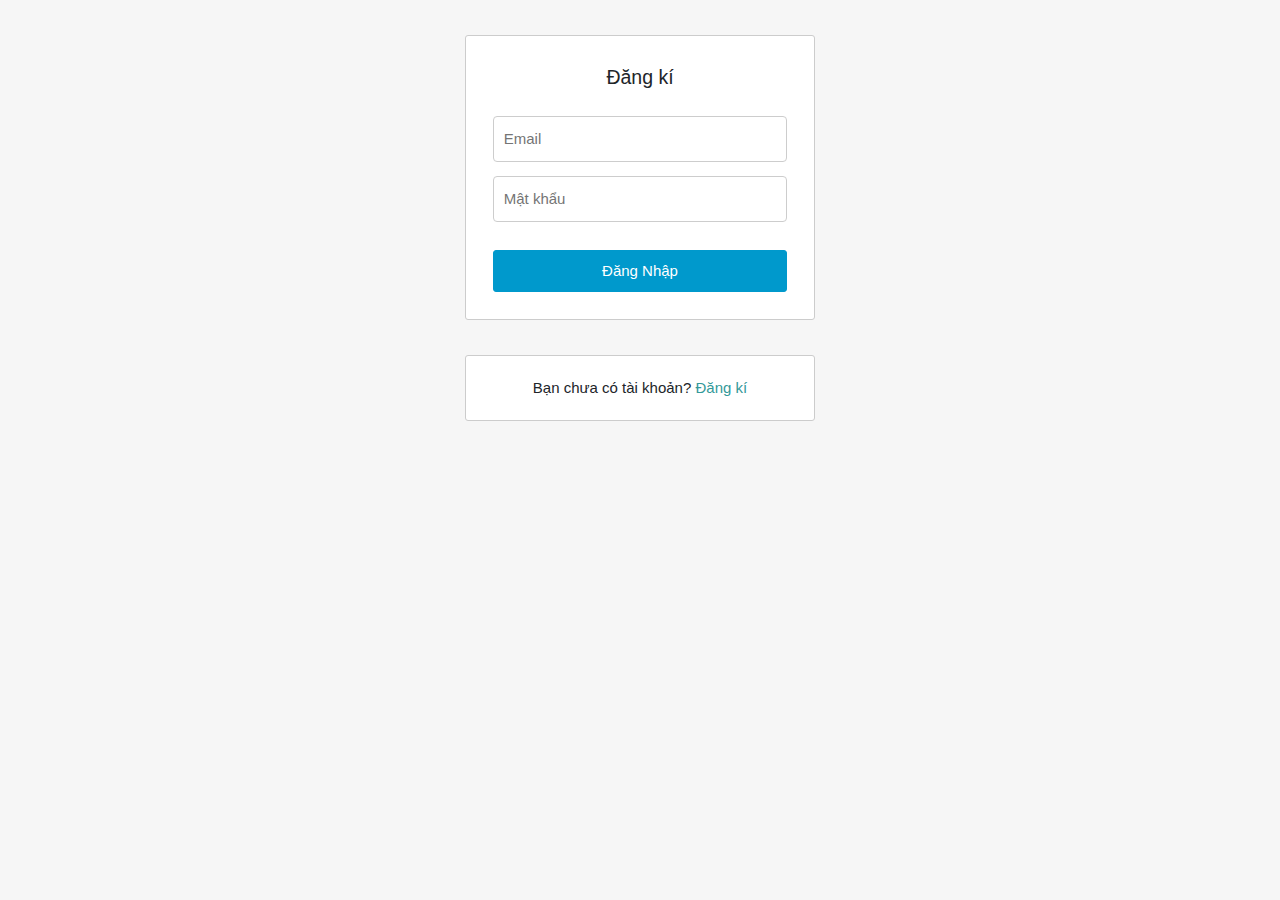
<file: login.html>
<!DOCTYPE html>
<html>
<head lang="vi">
	<title></title>
	<meta name="viewport" content="width=device-width, initial-scale=1">
	<meta charset="utf-8">
	<link rel="stylesheet" type="text/css" href="css/bootstrap.min.css">
	<link rel="stylesheet" type="text/css" href="css/mystyle.css">
	<link href="css/glyphicons.css" rel="stylesheet" />
</head>
<body style="background-color: #f6f6f6;">
	<div class="container-fluid">
		<div class='register-block form-register'>
    		<p class="login-title text-center">Đăng kí</p>
    		<form action="" method="">
    			
				<div class="field field__input-wrapper">
					<label class="field__label" for="input-email">Email</label>
					<input class="field__input" id="input-email" type="email" placeholder="Email">
				</div>
				<div class="field field__input-wrapper">
					<label class="field__label" for="input-email">Mật khẩu</label>
					<input class="field__input" id="input-email" type="password" placeholder="Mật khẩu">
				</div>
				<div class="field__input-wrapper" style="margin-top: 15px;">
	    			<input type="submit" name="login" value="Đăng Nhập" class="btn__submit" >
	    		</div>
    		</form>
    		
			<div style="clear:both"></div>
		 </div>
		 <div class='register-block footer-register' style="margin-top: 10px !important;">
		 	<p class="text-center">Bạn chưa có tài khoản? <span><a href="register.html">Đăng kí</a></p>
		 </div>
	</div>
	<script type="text/javascript" src='js/jquery.min.js'></script>
	<script type="text/javascript" src='js/bootstrap.min.js'></script>
	<script type="text/javascript" src='js/myscript.js'></script>
	<script type="text/javascript">
		$('.field__input').on('input', function (){
			var field = $(this).closest('.field__input-wrapper');
			if (this.value) {
			    field.addClass('field__input-active');
			} else {
			    field.removeClass('field__input-active');
			}
		});
	</script>
</body>
</html>
</file>
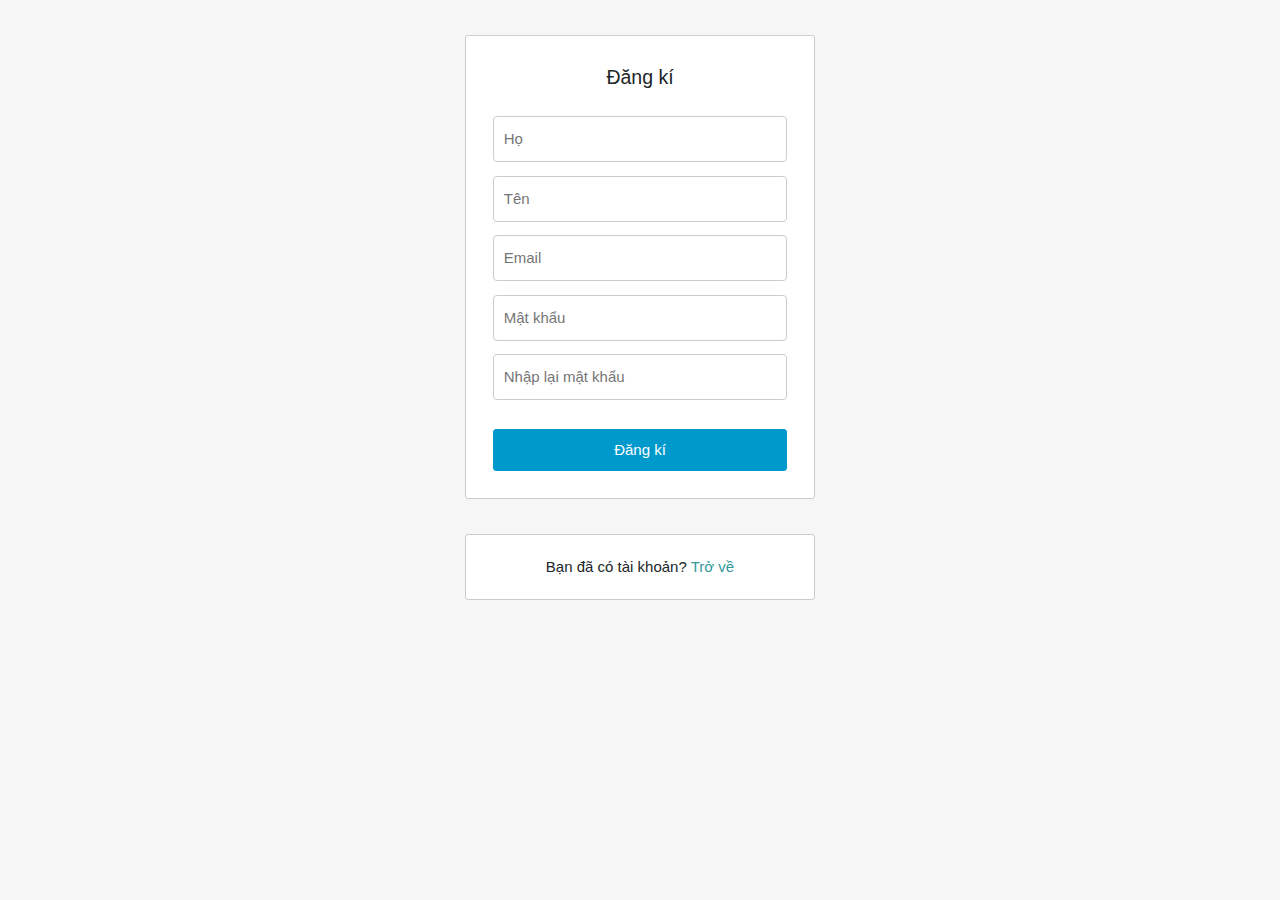
<file: register.html>
<!DOCTYPE html>
<html>
<head lang="vi">
	<title></title>
	<meta name="viewport" content="width=device-width, initial-scale=1">
	<meta charset="utf-8">
	<link rel="stylesheet" type="text/css" href="css/bootstrap.min.css">
	<link rel="stylesheet" type="text/css" href="css/mystyle.css">
	<link href="css/glyphicons.css" rel="stylesheet" />
</head>
<body style="background-color: #f6f6f6;">
	<div class="container-fluid">
		<div class='register-block form-register'>
    		<p class="login-title text-center">Đăng kí</p>
    		<form action="" method="">
    			<div class="field field__input-wrapper">
				<label class="field__label" for="input-email">Họ</label>
				<input class="field__input" id="input-email" type="text" placeholder="Họ">
				</div>
				<div class="field field__input-wrapper">
					<label class="field__label" for="input-email">Tên</label>
					<input class="field__input" id="input-email" type="text" placeholder="Tên">
				</div>
				<div class="field field__input-wrapper">
					<label class="field__label" for="input-email">Email</label>
					<input class="field__input" id="input-email" type="email" placeholder="Email">
				</div>
				<div class="field field__input-wrapper">
					<label class="field__label" for="input-email">Mật khẩu</label>
					<input class="field__input" id="input-email" type="password" placeholder="Mật khẩu">
				</div>
				<div class="field field__input-wrapper">
					<label class="field__label" for="input-email">Nhập lại mật khẩu</label>
					<input class="field__input" id="input-email" type="password" placeholder="Nhập lại mật khẩu">
				</div>
				<div class="field__input-wrapper" style="margin-top: 15px;">
	    			<input type="submit" name="login" value="Đăng kí" class="btn__submit" >
	    		</div>
    		</form>
    		
			<div style="clear:both"></div>
		 </div>
		 <div class='register-block footer-register' style="margin-top: 10px !important;">
		 	<p class="text-center">Bạn đã có tài khoản? <span><a href="index.html">Trở về</a></p>
		 </div>
	</div>
	<script type="text/javascript" src='js/jquery.min.js'></script>
	<script type="text/javascript" src='js/bootstrap.min.js'></script>
	<script type="text/javascript" src='js/myscript.js'></script>
	<script type="text/javascript">
		$('.field__input').on('input', function (){
			var field = $(this).closest('.field__input-wrapper');
			if (this.value) {
			    field.addClass('field__input-active');
			} else {
			    field.removeClass('field__input-active');
			}
		});
	</script>
</body>
</html>
</file>
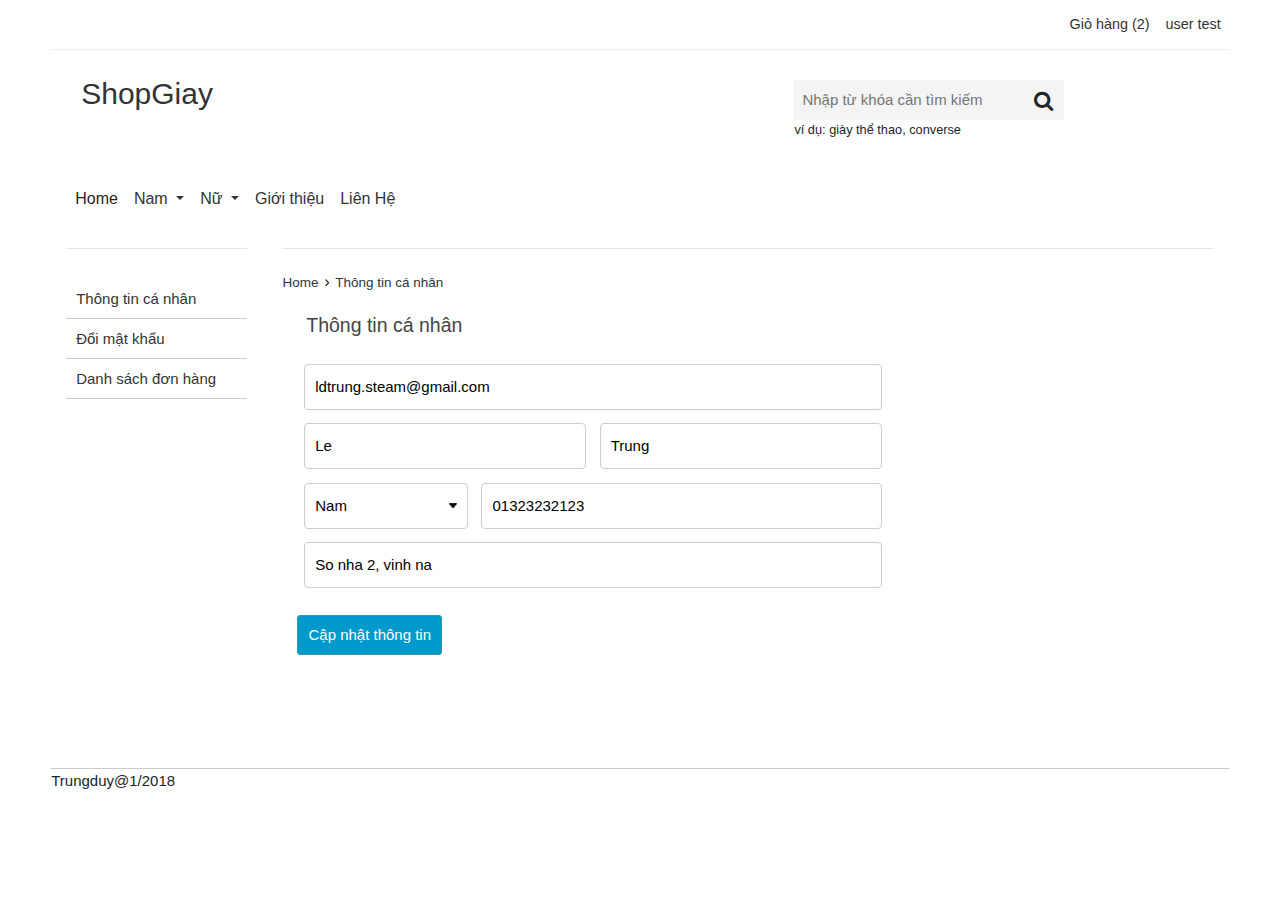
<file: user_profile.html>
<!DOCTYPE html>
<html>

<head lang="vi">
    <title> Sneakers
    </title>
    <meta name="viewport" content="width=device-width, initial-scale=1">
    <meta charset="utf-8">
    <link rel="stylesheet" type="text/css" href="css/bootstrap.min.css">
    <link rel="stylesheet" type="text/css" href="css/mystyle.css">
    <link href="https://maxcdn.bootstrapcdn.com/font-awesome/4.7.0/css/font-awesome.min.css" rel="stylesheet" integrity="sha384-wvfXpqpZZVQGK6TAh5PVlGOfQNHSoD2xbE+QkPxCAFlNEevoEH3Sl0sibVcOQVnN"
        crossorigin="anonymous">
</head>

<body>
    <div class="loading-icon">

    </div>
    <div class="container-fluid">
        <div class='top-bar row'>
            <div class="col-md-6 top-bar-left">
                <ul class="nav">
                    <li class="nav-item">
                        <a class="nav-link active" href="#"></a>
                    </li>
                </ul>
            </div>
            <div class="col-md-6 top-bar-right">
				<ul class="nav justify-content-end">
					<li class="nav-item cart-link">
						<a class="nav-link cart-select" href="javascript:void(0)">
							<span class="glyphicon glyphicon-shopping-cart"></span> Giỏ hàng
							<span class="cart__count"> (2) </span>
						</a>
						<div class='dropdown-nav popup__cart-body'>

							<div class='view-item cart__list-item'>
								<div class="media">
									<a href="javascript:void(0)" class='remove-icon cart-popup__remove-icon remove-product-item'>
										<span class="glyphicon glyphicon-remove"></span>
									</a>
									<img class="" src="images/11.jpg" alt="image" width="45px">
									<div class="media-body">
										<p class="mt-0 media__product-title">
											<a href="detail.html">EVERYN SHOES</a>
										</p>
										<p class='product-price product-price__popup'>
											<span>Size: 35</span> |
											<span class=''>180000</span> * 1</p>
									</div>
								</div>
								<div class="media">
									<a href="javascript:void(0)" class='remove-icon cart-popup__remove-icon remove-product-item'>
										<span class="glyphicon glyphicon-remove"></span>
									</a>
									<img class="" src="images/12.jpg" alt="image" width="45px">
									<div class="media-body">
										<p class="mt-0 media__product-title">
											<a href="detail.html">Biti&#039;s Hunter Nam Black</a>
										</p>
										<p class='product-price product-price__popup'>
											<span>Size: 39</span> |
											<span class=''>680000</span> * 1</p>
									</div>
								</div>
							</div>
							<hr class="hr--border-cart-popup"></hr>
							<div class='dropdown-cart__caption'>
								<div class='cart-total text-right'>
									<span>Tổng tiền:</span>
									<span>
										860,000 vnđ
									</span>
								</div>
								<hr class="hr--border-cart-popup"></hr>
								<div class='text-center dropdown-cart__bottom'>
									<a href="cart.html" class='btn__link btn__link-dropdow-cart'>
										<span class="glyphicon glyphicon-search"></span> Chi tiết</a>
									<a href="javascript:void(0)" class='btn__link btn__link-dropdow-cart close_popup_cart'>Tiếp tục mua hàng</a>
								</div>
							</div>
						</div>
						<!-- end-cart-body-->
					</li>
					<!-- <li class="nav-item login-link">
						<a class="nav-link small-hidden login-select" href="javascript:void(0)">Đăng nhập</a>
						<div class="dropdown-nav popup__login-body small-hidden ">
							<form action="dang-nhap" method="post" id='form-login'>
								<p class="login-title text-center">Đăng nhập</p>
								<div class="field__input-wrapper">
									<input type="text" name="txtEmail" placeholder="Email" class='input-email'>
									<p class="errors alert">* Bạn chưa nhập email</p>
								</div>
								<div class="field__input-wrapper">
									<input type="password" name="txtPassword" placeholder="Mật khẩu" class="input-password">
									<p class="errors alert">* Bạn chưa nhập mật khẩu</p>
								</div>
								<div class="field__input-wrapper forgot-password">
									<p>
										<a href="#">Quên mật khẩu?</a>
									</p>
								</div>
								<div class="field__input-wrapper">
									<p class="login-messages alert">Ban chua nhap</p>
									<input type="submit" name="login" value="Đăng nhập" class="btn__submit">
								</div>

							</form>
						</div>
					</li>
					<li class="nav-item">
						<a class="nav-link small-hidden" href="register.html">Đăng kí</a>
					</li> -->
					<li class="nav-item login-link">
                        <a class="nav-link show-user-nav" href="javascript:void(0)">user test</a>
                        <div class="dropdown-nav popup__user-nav">
                            <ul>
                                <li>
                                    <a href="user_profile.html">Thông tin cá nhân</a>
                                </li>
                                <li>
                                    <a href="edit_password.html">Đổi mật khẩu</a>
                                </li>
                                <li>
                                    <a href="list_bill.html">Danh sách đơn hàng</a>
                                </li>
                                <li>
                                    <a href="#">Đăng xuất</a>
                                </li>
                            </ul>
                        </div>
                    </li>	
				</ul>
			</div>
        </div>
        <!-- top-bar -->
        <div class="row clearfix" id="header-logo">
            <div class='col-12 col-sm-12 col-md-6 col-lg-6 ' id='header-logo-left'>
                <p class='p-logo'>
                    <a href="">ShopGiay</a>
                </p>
            </div>

            <div class='col-12 col-sm-12 col-md-6 col-lg-6 header-right'>
                <div class="search-box">
                    <div class="form-input-search">
                        <input type="text" name="txtKeyword" placeholder="Nhập từ khóa cần tìm kiếm" class="search-input">
                        <span class='icon-search'>
                            <i class="fa fa-search" aria-hidden="true"></i>
                        </span>
                    </div>
                    <div class="search-result">
                    </div>
                    <div class="text-example">
                        <span>ví dụ: giày thể thao, converse</span>
                    </div>
                </div>
            </div>
        </div>
        <!-- Header-Logo -->
        <nav class="navbar navbar-default navbar-expand-lg navbar-light bg-light">

            <button class="navbar-toggler" type="button" data-toggle="collapse" data-target="#navbarSupportedContent" aria-controls="navbarSupportedContent"
                aria-expanded="false" aria-label="Toggle navigation">
                <span class="navbar-toggler-icon"></span>
            </button>

            <div class="collapse navbar-collapse" id="navbarSupportedContent">
                <ul class="navbar-nav mr-auto menu-list">
                    <li class="nav-item active">
                        <a class="nav-link" href="index.html">Home
                            <span class="sr-only">(current)</span>
                        </a>
                    </li>
                    <li class="nav-item dropdown">
                        <a class="nav-link dropdown-toggle" href="#" id="navbarDropdown" role="button" data-toggle="dropdown" aria-haspopup="true"
                            aria-expanded="false">
                            Nam
                        </a>
                        <div class="dropdown-menu" aria-labelledby="navbarDropdown">
                            <a class="dropdown-item" href="category.html">Sneakers</a>
                            <a class="dropdown-item" href="category.html">Boots</a>
                            <a class="dropdown-item" href="category.html">Loafers</a>
                        </div>
                    </li>
                    <li class="nav-item dropdown">
                        <a class="nav-link dropdown-toggle" href="#" id="navbarDropdown" role="button" data-toggle="dropdown" aria-haspopup="true"
                            aria-expanded="false">
                            Nữ
                        </a>
                        <div class="dropdown-menu" aria-labelledby="navbarDropdown">
                            <a class="dropdown-item" href="category.html">Sneakers</a>
                            <a class="dropdown-item" href="category.html">Boots</a>
                            <a class="dropdown-item" href="category.html">Loafers</a>
                        </div>
                    </li>

                    <li class="nav-item">
                        <a class="nav-link" href="">Giới thiệu</a>
                    </li>
                    <li class="nav-item">
                        <a class="nav-link" href="">Liên Hệ</a>
                    </li>
                    <li class="nav-item">
                        <a class="nav-link" href="#" id='register-nav-link'>Đâng kí</a>
                    </li>
                    <li class="nav-item">
                        <a class="nav-link" href="#" id='login-nav-link'>Đăng nhập</a>
                    </li>
                </ul>
            </div>
        </nav>
        <!--end-nav-->
        <div id='wrapper'>
            <div class="row">
                <div class="col-12 col-sm-2 col-md-2 col-lg-2 nav-left small--text-center">
                    <hr class="hr--border-top small-hidden"></hr>
                    <nav class="nav__sidebar">
                        <ul>
                            <li>
                                <a href="user_profile.html" class='active'>Thông tin cá nhân</a>
                            </li>
                            <li>
                                <a href="change_password.html">Đổi mật khẩu</a>
                            </li>
                            <li>
                                <a href="list_bill.html">Danh sách đơn hàng</a>
                            </li>
                        </ul>
                    </nav>
                    <!--end-nav__sidebar-->
                </div>

                <div class="col-12 col-sm-12 col-md-10 col-lg-10 ">
                    <div class='main-content'>
                        <hr class="hr--border-top small-hidden"></hr>
                        <div class=''>
                            <nav class="breadcrumb-nav small--text-center" aria-label="You are here">
                                <a href="index.html" itemprop="url" title="Back to the homepage">
                                    <span itemprop="title">Home</span>
                                </a>
                                <span class="breadcrumb-nav__separator" aria-hidden="true">›</span>
                                <a href="user_profile.html">Thông tin cá nhân</a>
                            </nav>
                        </div>

                        <div class='block_wrap row profile_block'>
                            <div class='col-8'>
                                <p class='section__title'>Thông tin cá nhân</p>
                                <div class="field field__input-wrapper">
                                    <label class="field__label" for="input-email">Email</label>
                                    <input class="field__input one-column-form__input--text" id="input-email" name='txtEmail' type="email" placeholder="Email"
                                    value="ldtrung.steam@gmail.com">
                                </div>
                                <div style="clear: both;"></div>
                                <div class="field field__input-wrapper field--half">
                                    <label class="field__label" for="input-ho">Họ</label>
                                    <input class="field__input" id="input-ho" type="text" placeholder="Họ" name='txtFirstName' value="Le">
                                </div>
                                <div class="field field__input-wrapper field--half">
                                    <label class="field__label" for="input-ten">Tên</label>
                                    <input class="field__input" id="input-ten" type="text" placeholder="Tên" name="txtLastName" value="Trung">
                                </div>
                                <div class="field field__input-wrapper field--three">
                                    <label class="field__label" for="input-gender">Giới tính</label>
                                    <select class="field__input field__select" id='input-gender' name='txtGender'>
                                        <option value="1">Nam</option>
                                        <option value="2">Nữ</option>
                                    </select>
                                </div>
                                <div class="field field__input-wrapper field--seven">
                                    <label class="field__label" for="input-phone">Số điện thoại</label>
                                    <input class="field__input" id="input-phone" type="text" placeholder="Số điện thoại" name='txtPhone' value="01323232123" maxlength="13">
                                </div>
                                <div class="field field__input-wrapper">
                                    <label class="field__label" for="input-address">Địa chỉ</label>
                                    <input class="field__input" id="input-address" type="text" placeholder="Địa chỉ" name='txtAddress' value="So nha 2, vinh na">
                                </div>
                                <div style="clear: both;"></div>
                                <div class='footer_profile'>
                                    <button type='submit' name='submit' class="btn__link btn__small">Cập nhật thông tin </button>
                                </div>
                            </div>
                            <div class='col-4'>

                            </div>
                        </div>
                        <!--end-block_wrap-->
                    </div>
                    <!--end-main-content-->
                </div>
            </div>
            <!--end-row-->
        </div>
        <!--end-wrapper-->

        <div id='footer' class="">
            Trungduy@1/2018
        </div>
    </div>
    <script type="text/javascript" src='js/jquery.min.js'></script>
    <script type="text/javascript" src='js/bootstrap.min.js'></script>
    <script src='js/elevatezoom/jquery.elevatezoom.js'></script>
    <script type="text/javascript" src='js/myscript.js'></script>
</body>

</html>
</file>
<file: css/mystyle.css>
@media all and (min-width: 768px) {
	.container-fluid{
	   padding: 0% 4%;
   }
   #register-nav-link{
	   display: none;
   }
   #login-nav-link{
	   display: none;
   }
   .cart__table-cell-image{
	   width: 25%;
	   padding-left: 0px;
 }
 .cart__table-cell--meta{
	 padding-left: 15px;
	 padding-right: 15px;
	 padding-top: 0;
	 padding-bottom: 0;
	 width: 35%;
 }
 .cart__table-cell--price{
	 width: auto;
	 padding: 0;
 }
 .cart__table-cell--quantity{
	 width: auto;
	 padding: 0;
 }
 .cart__table-cell--total-price{
	 width: auto;
	 padding: 0;
 }
 .medium-up--text-center{
	 text-align: center !important; 
 }
 .field--half{
 width: 50% !important;
 }
 .field--seven{
	 width: 70% !important;
 }
 .field--three{
	 width: 30% !important;
 }
 .main{
	 padding-right: 2%;
	 border-right: 1px solid #ccc;
 }
 .seven-col{
	 width: 70% !important;
 }
 .three-col{
	 width: 30%;
	 margin: 7px 0px;
	 padding: 8px 10px;
 }
 /*Hiện giỏ hàng */
 .sidebar__main{
	 display: block !important;
 }
 .order-summary__product-list{
	 max-height: 200px;
	 overflow-y: scroll !important;
 }
 #wrapper{
	 min-height: 500px;
 }
}
@media all and (max-width: 767.99px){
 .container-fluid{
	   padding: 0% 2%;
   }
   .loading-icon{
	   background-size: 60px 60px !important;
   }
   .top-bar-left{
	   display: none;
   }
   .small-hidden{
	   display: none !important;
   }
   #header-logo-left{
	 text-align: center;
	 padding: 10px !important;
 }
 .top-bar-left{
	 padding-right: 5px !important;
 }
   .small--text-center{
	   text-align: center !important;
   }
   .main-content{
	   margin-left: 0px !important;
	   
   }

   .block-main-content{
	   padding: 0px;
   }
   .cart__table-cell-image{
	   width: 100%;
 }
 .responsive-table tr, .responsive-table td{
	 float: left;
	 clear: both;
	 width: 100%;
	 display: block;
 }
 
 .responsive-table td{
	 text-align: right;
	 padding: 15px;
	 margin: 0;
 }
 /* Hien label truoc cot td*/
 .responsive-table td::before{
	 content: attr(data-label);
	 float: left;
	 text-align: center;
	 padding-right: 10px; 
 }
 .field--half{
 width: 100% !important;
 }
 .three-col{
	 margin: 5px 5px;
	 padding: 7px 10px;
 }
 .show-siderbar__main{
	 display: block !important;
 }
 .sidebar__main{
	 display: none;
 }
 .order-summary__product-list{
	 overflow-y: hidden !important;
 }
}
@media all and (min-width: 1000px)
{	
 .check-out__content{
	 padding: 0px 2rem;
 }
 .main{
	 padding-right: 4%;
 }
 .sidebar-checkout{
	 padding-left: 6%;
 }
}
@media all and (max-width: 577px){
 .cart-bottom-footer a{
	 margin: 10px;
	 display: block;
	 float: right !important;
	 clear: both;
 }
 .reister-block{
	 width: 280px !important;
	 padding: 10px !important;
 }
}

@media all and (max-width: 1200px) and (min-width: 768px){
 body{
	 width: 1080px !important;
 }
}

@media (min-width: 992px){
 .col-1-4 {
	 width: 29.16667%;
 }
 .col-1-5{
	 width: 41.66667%;
 }
}
@media (max-width: 991.99px){
 .col-1-5{
	 width: 100%;
 }
 .hidden-small{
	 display: none;
 }
 .modal-dialog {
 margin: 12% auto 0px auto !important;
 }
}
* {
box-sizing: border-box;
-moz-box-sizing: border-box;
-webkit-box-sizing: border-box;
}
body{
 font-family: "Segoe UI", 'Open Sans', arial, sans-serif;
 font-size: 15px;
 line-height: 1.6;
}
a{
 color: #333;
}
a:hover{
 text-decoration: none;
 color: #666;
}
ul{
 list-style-type: none;
}

input{
 max-width: 100%;
 background-color: #f4f4f4;
 border: 0;
 padding: 8px;
}
tr {
 display: table-row;
 vertical-align: inherit;
 border-color: inherit;
}
td{
 padding: 15px;
}
tbody{
 display: table-row-group;
 vertical-align: middle;
 border-color: inherit;
}
button:hover{
 cursor:  pointer;
}
#body-content{
 width: 100%;
 margin: 0;
 padding: 0;
}
.highlight{
 color: #0099FF;
}
/**********Loadding icon******************/
.loading-icon{
position:fixed;
top:0px;
right:0px;
width:100%;
height:100%;
background-color:#aaa;
background-image: url('../images/loading-icon.gif');
background-size: 80px 80px;
background-repeat: no-repeat;
background-position: center;
z-index:10000000;
opacity: 0.8;
display: none;
filter: alpha(opacity=80); /* For IE8 and earlier */
}

/***hiden***/
.alert{
 padding: 5px 15px;
}
.visually-hidden{
 border: 0;
 clip: rect(0, 0, 0, 0);
 clip: rect(0 0 0 0);
 width: 2px;
 height: 2px;
 margin: -2px;
 overflow: hidden;
 padding: 0;
 position: absolute;
}
.text-center{
 text-align: center !important; 
}
.text-right{
 text-align: right !important;
}
.text-left{
 text-align: left !important;
}
.p-logo{
 font-size: 2em;
 margin-bottom: 0px;
 font-weight: 500;
 color: #555;
}
.top-bar-right a{
 padding: 0.8rem 0.5rem;
 font-size: 0.9rem;
}
.nav-link{
 font-size: 16px;
}
.nav-link:hover .nav-link{
 color: #555;
}
.top-bar{
 border-bottom: 1px solid #eee;
}
.top-bar-right{
 padding: 0px;
}
#header-logo-left{
 padding: 20px 30px 20px 30px;
}

.bg-light{
 background-color: #fff !important;
}

.row{
 margin-right: 0px;
 margin-left: 0px;
}
.navbar-light .navbar-nav .nav-link{
 color: #333;
}
/*.navbar-light .navbar-nav .nav-link:hover, 
.nav-link:hover, .site-nav__link:hover,
.product-title a:hover,
.breadcrumb-nav a:hover,
.responsive-table a:hover {
 color: #339999;
 -web-kit-transition: 0.3s;
 -moz-transitian: 0.3s;
 transition: 0.3s;
}*/
.navbar-light .navbar-nav .nav-link:hover{
    color: #339999;
    -web-kit-transition: 0.3s;
    -moz-transition: 0.3s;
    transition: 0.3s;
}
a:hover{
    color: #339999;
    -web-kit-transition: 0.3s;
    -moz-transition: 0.3s;
    transition: 0.3s;
}
/*END_NAV*/

#wrapper{
    margin: 20px auto;
}
    .title-heading{
    padding-bottom: 20px;
    position: relative;
    text-align: center;
    display: block;
}
/*-THem duong ngang title--*/
.title-heading:before{
    content: " ";
    width: 100%;
    position: absolute;
    height: 1px;
    line-height: 36px;
    background-color: #ccc;
    top:35%;
    left: 0;
}
.list_product{
    width: 100%;
}
.title-heading h5{
    margin: 0px;
    font-size: 1.8em;
    line-height: 36px;
    color: #333;
    padding: 0px 30px;
    background-color: #fff;
    display: inline-block;
    z-index: 9;
    font-weight: 400;
    position: relative;
}
.thumbnail{
    text-align: center;
    /*padding: 5px 3px 5px 3px;*/
    border-radius: 2px;
    position: relative;
    border: 1px solid #fff;
}
.thumbnail img{
    border-radius: 2px;
    width:230px;
    height:230px;
}
.thumbnail:hover{
    border: 1px solid #ddd;
    cursor: pointer;
}

.thumbnail:hover img{
    opacity: 0.8;
}
.block_wrap .product-item{
    padding-right: 4px;
    padding-left: 4px;
    margin: 5px 0px;
}
.block_wrap{
    position: relative;
}
#list_product{
    margin-bottom: 20px;
}
.block_center{
    text-align: center;
    margin: 0 auto;
}
/** badge status product**/
.badge{
    position: absolute;
    line-height: 1.1;
    z-index: 8;
}
.badge span{
    height: 45px;
    width: 45px;
    display: table-cell;
    text-align: center;
    vertical-align: middle;
    padding: 3px;
    border-radius: 50%;
    font-size: 13px;
    color: #fff;
}
.badge--sale{
    top: 2px;
    left: 2px;
}
.badge--sale span {
    background-color: #c8493f;
}
.badge--new span{
    background-color: #EEAD0E;
}
.badge--new{
    top: 2px;
    right: 2px;
}
.thumbnail h4{
    padding: 10px;
}

.block-content{
    margin: 40px auto;
}
#footer{
    height: 100px;
    background-color: #fff;
    width: 100%;
    border-top: 1px solid #ccc;
}
.menu-list ul{
    display: none;
    position: absolute;
    background-color: #fff;
    z-index: 99;
    opacity: 1;
    padding: .5rem 1rem;
}
.menu-list li {
    position: relative;
}
.menu-list li:hover ul {
    display: block;
}

/*Category*/
.list--nav{
    padding-left: 0;
    margin-left: 0;
    margin-top: 0;
}
.site-nav__link{
    display: block;
    width: 100%;
    min-height: 48px;
    line-height: 48px;
    font-size: 16px;
    color: #333;
}
.nav-left{
 /*padding-right: 50px;*/
    padding-right: 0px !important; 
}
.list--nav li{
    border-bottom: 1px solid #ccc;
}
.main-content{
    padding-right: 0px !important;
    box-sizing:border-box;
    margin-bottom: 25px;
    margin-left: 20px;
}
.cart__table-cell--quantity{
    position: relative;
}

hr.hr--border-top{
    margin-top: 0;
}
hr{
    clear: both;
    border-top: solid #e8e8e8;
    border-width: 1px 0 0;
    margin: 30px 0;
    height: 0;
}
hr.hr--border-cart-popup{
    margin: 5px 0 10px 0;
}
.breadcrumb-nav{
    padding: 0;
    margin: -10px 0 15px;
    font-size: 13.5px;
    line-height: 24px;
}
.breadcrumb-nav__separator{
    font-size: 16.5px;
    padding: 0 2px;
}

.grid{
    list-style: none;
    margin: 0;
    padding: 0;
    margin-left: -30px;
}
.filter-tag{
    width: 100%;
    margin-bottom: 15px;
}
.filter-tag a {
    display: inline-block;
    padding: 3px 6px 3px 6px;
    border: 1px solid #ccc;
    margin-right: 10px;
    border-radius: 2px;
}
.filter-tag a:hover{
    cursor: pointer;
}
.filter-tag a i{
    color: #CC0000;
}
.collection-sorting__dropdown{
    float:right;
}
.collection-sorting__dropdown option, .collection-sorting__dropdown select{
    font-size: 0.9rem;
}
.grid__item{
    padding-left: 30px;
    margin-bottom: 10px;
}
select{
    appearance: none;
    background-image: url('../images/arrow.png');
    background-repeat: no-repeat;
    background-position: right 7px center;
    padding-right: 28px;
    text-indent: 0.01px;
    text-overflow: none;
    cursor: pointer;
    border-radius: 0;
    max-width: 100%;
    background-color: #f4f4f4;
    border: 0;
    padding: 8px;
}

.selector-wrapper{
    padding-right: 10px;
    display: inline-block;
    margin: 15px 0px;
}

#SortBy{
    width: 140px;
    float: right;
}
#product__select-size{
    width: 70px;
}
#product__select-quantity{
     width: 70px;
}
.product-description h4{
    margin-bottom: 20px;
}
option{
    font-weight: normal;
    display: block;
    white-space: pre;
    min-height: 1.2em;
    padding: 0px 2px 1px;
}
.btn-add-cart{
    width: 50px;
}
.product-btn__p{
    padding-top: 8px;
}
.product-btn__a{
    padding: 6px 10px; 
    border: 1px solid #0099CC;
    border-radius: 2px;
    width: 90%;
    margin: 0px auto;	
    display: block;
    text-align: center;
}
.product-btn__a:hover{
    color: #fff;
    background: #0099CC;
    -webkit-transition:  0.3s; /* Safari */
    -moz-transition: 0.3s;
    transition:  0.3s;
}
#gallery_01 img{border:2px solid white;}
  
/*Change the colour*/
.active img{border:1px solid #336666 !important;}
#gallery_01 a{ float:left; border:none !important; margin: 10px 1px }


/*detail*/
div.product-caption{
    width: 230px;
    padding: 3px 10px;
}
p.product-title{
    font-size: 1rem;
    font-family: 'Open Sans', arial, sans-serif;
    margin-bottom: 0px !important; 
    padding-top: 4px;
}
p.product-name:hover a{
    text-decoration: none;
}
h3.product-name-detail{
    font-size: 1.7rem;
    font-family: TimesNewRoman, "Times New Roman", Times, Baskerville, Georgia, serif;
    padding: 15px 0px;
}
p.product-price
{
    font-family:  TimesNewRoman, "Times New Roman", Times, Baskerville, Georgia, serif;
    font-size: 1.1rem;
    color: #444;
    margin-bottom: 0.5rem;
}
p.product-price-detail
{
    font-family:  TimesNewRoman, "Times New Roman", Times, Baskerville, Georgia, serif;
    font-size: 1.25rem;
    color: #444;
    margin-bottom: 0.5rem;
}
.product-price-detail span
{
    margin-right: 5px;
}
.product-price__popup{
    font-size: 0.95rem !important;
}
.product__price-on-sale{
    color: #c8493f;
}
.product__price--compare{
    font-size: 1.1rem;
    opacity: 0.8;
}
.label--hidden {
    position: absolute;
    height: 0;
    width: 0;
    margin-bottom: 0;
    overflow: hidden;
    clip: rect(1px, 1px, 1px, 1px);
}
.product-single__block-left{
    padding: 0px !important; 
}
.img-view{
    width: 442px !important;
    height: 420px !important;
}
.thumb-image{
    height: 104px;
}

.btn-add-to-cart{
    padding: 7px 15px;
    background-color: transparent;
    color: #333;
    border: 2px solid #333;
    cursor: pointer;
}
.btn-add-to-cart:hover{
    background-color: #323232;
    color: #fff;
    -webkit-transition:  0.5s; /* Safari */
    -moz-transition: 0.5;
    transition:  0.5s;
}

.product-submit-cart{
    margin: 15px 0;
    clear: both;
}

/** popup cart**/
.cart-link, .login-link{
    position: relative;
}
.dropdown-nav{
    position: absolute;
    z-index: 11;
    display: none;
    width: 300px;
    left: -205px;
    border: 1px solid #ddd;
    background-color: #fff;
    padding: 3px;
    border-radius: 4px;
}
.dropdown-nav ul {
    padding-left: 0px;
}
.view-item .media{
    position: relative;
    padding: 3px;
}
.cart__list-item{
     max-height: 200px;
}
.media__product-title a{
    font-size: 1em !important;
}
.dropdown-cart__caption{
    padding: 0px 7px;
}
.popup__login-body input[type='text'],.popup__login-body input[type='password'] {
    width: 100%;
    background-color: #fff;
    border: 1px solid #ddd;
}
.popup__login-body .field__input-wrapper{
    padding: 5px 5px;
}
.field__input-wrapper .alert{
    text-align: center;
    font-size: 0.9em;
    /*display: none;*/
    padding: 0;
}
.field__input-wrapper .errors{
    color: #dd0000;
}
.btn__submit{
    width: 100%;
    background-color: #0099CC;
    color: #fff;
    border: 1px solid #0099CC;
    border-radius: 3px;
}
.btn__submit:hover{
    cursor: pointer;
    background-color: #fff;
    color: #006699;
    transition:  0.3s;
    -webkit-transition:   0.3s;
    -moz-transition: 0.3s;
}
/**search**/
.header-right{
    padding: 30px 0px;
}
.search-box{
    position: relative;
    width: 280px;
    margin: 0 auto;
}
.search-input{
    width: 100%;
}
.search-result{
    width: 270px;
    display: none;
    margin-top: 3px;
    border: 1px solid #ddd;
    position: absolute;
    z-index: 10;
    background-color: #fff;
}
.form-input-search{
    position: relative;
    width: 270px;
}
.form-input-search i{
    font-size: 1.4em;
}
.icon-search{
    display: block;
    position: absolute;
    right: 10px;
    top: 10px;
    pointer-events: none;
}
.text-example{
    font-size: 0.85em;
}

.responsive-table tr{
    border-bottom: 1px solid #ddd;
}
/**detail**/
.btn__link-detail{
    padding: 7px 15px !important;
}
.btn__link:hover{
    background-color: #fff;
    border: 1px solid #006699;
    color: #006699;
    /*background-color: #323232;
    color: #fff;*/
    -webkit-transition:  0.3s; /* Safari */
    -moz-transition: 0.3s;
    transition:  0.3s;
}
.btn__link-cart{
    padding: 10px 15px !important;
}
.btn__link-dropdow-cart{
    padding: 7px 15px !important;
}
.btn__link{
    /*border:2px solid #343434;*/
    text-align: center;
    margin-right: 2px;
    background-color: #0099CC;
    color: #fff;
    border-radius: 3px;
    border: 1px solid #339999;
}
.btn__no-margin-right{
    margin-right: 0px;
}
.dropdown-cart__bottom{
    padding: 5px 0 12px 0;
}
.cart-total span{
    margin: 5px;
}
.remove-icon{
    margin: 0 !important; padding: 0 !important; 
}
.cart-popup__remove-icon{
    position: absolute;
    right: 5px;
    top: 5px;
    color: #c8493f ;
}
.media-body a{
    padding: 0px !important;
}
.media-body p{
    padding: 0px 13px 0px 7px !important;
    margin: 0px;
}
.media img{
 margin: 7px 0px !important;
}

.forgot-password a{
 padding: 0px;
 color: #1c94e0;
 font-size: 0.95rem;
}
.forgot-password a:hover{
 text-decoration: underline;
}
.popup__login-body p{
 margin: 0px;
}

p.login-title{
 padding-top: 6px;
 font-weight: 500;
 font-size: 1.3em;
}
.popup__login-body {
 width: 250px;
 left: -155px;
}
.popup__login-body input{
 padding: 5px 10px;
}
/** Cart**/
.quantity-selector{
 width: 55px;
}
.cart__row th{
 padding: 10px 0px;
 font-size: 1.06rem;
}
.table--no-border{
 border: 0;
}
.responsive-table{
 width: 100%;
 margin-bottom: 30px;
}
.cart-footer{
 width: 100%;
}
.cart-footer div{
 margin: 20px 0px;
}
.cart-footer p{
 margin-bottom:30px  !important;
 font-size: 1.1em;
}


/**Checkout**/
.step{
 padding-top: 20px;
}
.section__title{
 /*padding-left: 0.5em;*/
 font-size: 1.3em;
 color: #444;
}
.section--shipping-address{
 padding-top: 40px;
}
.section--contact-information .close{
 padding: 5px;
}
.field__input-wrapper{
 position: relative;
   width: 100%;
   float: left;
 -webkit-box-sizing: border-box;
 box-sizing: border-box;
 padding: .45em;
}
/**label nằm ở trong input phía trên*/
.field__label{
 position: absolute;
 font-size: 0.82em;
 opacity: 0;
 width: 100%;
 margin: 6px 0px; 
 padding: 0px 10px;
 z-index: 1;
 pointer-events: none;
 line-height: 1;
 box-sizing: border-box;
}
.field__input-active .field__label{
 opacity: 1;
}
.field__input{
 border-radius: 4px;
 display: block;
 -webkit-box-sizing: border-box;
 box-sizing: border-box;
 width: 100%;
 border: 1px solid #cdcdcd;
 padding: 10px 10px;
 word-break: normal;
 background: white;
}
.step__header,.section__title{
 padding-left: 0.45em;
}

.field__input-active .field__input{
 padding-bottom: 2px;
   padding-top: 18px;
}
.field__select{
 background-image: url('../images/arrow.png');
 background-repeat: no-repeat;
 background-position: right 10px center;
}
.step__footer{
 margin: 30px 0px 30px;
 padding: 0px 10px;
}
.btn__checkout{
 padding: 12px 14px;
}
/*sisdebar-checkout*/
.product-table{
 width: 100%;

}
.product-thumbnail {
 width: 4.6em;
 height: 4.6em;
 border-radius: 8px;
 background: #fff;
 position: relative;
}
.product-thumbnail__wrapper{
 width: 100%;
 height: 100%;
 position: relative;
 /*overflow: hidden;*/
 z-index: 1;
}
.product-thumbnail__image{
 position: absolute;
 top: 0;
 left: 0;
 right: 0;
 bottom: 0;
 max-width: 100%;
 max-height: 100%;
 margin: auto;
 border-radius: 8px;
}
.product-thumbnail__quantity{
 font-size: 0.85714em;
 font-weight: 500;
 white-space: nowrap;
 padding: 0.15em 0.65em;
 border-radius: 2em;
 background-color: rgba(153,153,153,0.9);
 color: #fff;
 position: absolute;
 right: -0.75em;
 top: -0.75em;
 z-index: 3;
}
.product-description{
 width: 100%;
}
.product__description-name{
 margin-bottom: 5px;
 font-weight:400;
}
.product__description-size{
 font-size: 0.9em;
}
.order-summary__product-list{
 border-bottom: 1px solid #ccc;
}
.three-col{
 float: left;
}
.gift-code{
 padding: 20px 0px;
 border-bottom: 1px solid #ccc;
}
.total-price{
 width: 100%;
 border-bottom: 1px solid #ccc;
}
.table_total-info{
 width: 100%;
}
.tr__boder-bottom{
 border-bottom: 1px solid #ccc;
}
.show-siderbar__main{
 display: none;
 width: 100%;
 padding: 10px;
 border:1px solid #ccc;
 background-color: #fff;
}
.sidebar__content{
 margin-bottom: 20px;
}
.show-siderbar__main:hover{
 cursor: pointer;
}
/*form-resgiter*/
.register-block{
 width: 350px;
 padding: 20px;
 border:1px solid #ccc;
 background-color: #fff;
 border-radius: 3px;
}
.form-register{
 margin: 3% auto; 
}
.footer-register{
 margin: 0 auto; 
}
.footer-register p{
 margin-bottom: 0;
}
.footer-register a{
 color: #339999;
}
.footer-register a:hover{
 color: #333;
}

/**SIDER BAR */
.nav__sidebar ul{
 padding: 0px;
 background-color: #fff;
}
.nav__sidebar ul ul{
 display: none;
}
.nav__sidebar ul li{
 position: relative;
}
.nav__sidebar ul ul a{
 padding-left: 20px;
}
.nav__sidebar a {
 padding-left: 10px;
 display: block;
 width: 100%;
 border-bottom: 1px solid #ccc;
 height: 40px;
 line-height: 40px;
}
.active-a{
 color: #ccc;
}

.active-li a{
 color: #339999;
}
.nav__sidebar .glyphicon{
 font-size: 0.6em; float: right; line-height: 40px;
 padding-right: 5px;
}
.a__submit a.disabled {
 pointer-events: none !important;
 background-color: #aaa;
}

.a__submit .disabled:hover{
 cursor: not-allowed;
}
.a__submit{
 padding: 10px 0px;
}.pagination {
 display: inline-block;
}
.pagination a {
 color: black;
 float: left;
 padding: 5px 15px;
 text-decoration: none;
 transition: background-color .3s;
}

.pagination li.active {
 background-color: #FF9933;
 color: white;
 padding: 5px 15px !important;
}
.pagination li.disabled{
 padding: 5px 15px !important;
}

.pagination li:hover:not(.active) {background-color: #ddd;}
.pagination li.disabled:hover {background-color: #fff;}

/****Modal**/
.modal-content{
 border-radius: 2px;
}
.modal-dialog {
 margin: 5% auto 0px auto;
}
.modal-header{
 padding: 10px;
}
.modal-header .modal-title{
    padding-left: 10px;
    font-weight: bold;
}
.modal-body{
    padding: 15px;
}

.btn__close-icon{
    font-size: 2.5em !important;
    margin-top: -20px !important;
    margin-right: -15px !important;
    padding: 10px !important;
}
.modal-content [class*=col-] {
    padding-right: 0;
    padding-left: 0;
}
.col-1-4 img{
    width: 100%;
}
.cart__info-product{
    padding-left: 15px;
}
.modal-body h5{
    margin-bottom: 15px;
}
.cart__info-product p{
    margin-bottom: 10px;
}

.col-1-5{
    border-left: 1px solid #ddd; 
}
.cart__total-info{
    padding: 0 15px;
}
.light{
    color: #666;
}
.cart__total table{
    width: 100%;
    margin-bottom: 20px;
}
.cart__total-footer .btn__checkout{
    display: block;
    width: 100%;
    margin: 18px auto;

}
.uppercase{
    text-transform: uppercase;
}
/*******CheckBox**********/
.check_label{
    display: block;
    position: relative;
    padding-left: 35px;
    margin-bottom: 12px;
    cursor: pointer;
    font-size: 1em;
    -webkit-user-select: none;
    -moz-user-select: none;
    -ms-user-select: none;
    user-select: none;
}
/* Hide the browser's default checkbox */
.check_label input{
    position: absolute;
    opacity: 0;
    cursor: pointer;
}

.checkmark{
    top: 0px;
    left: 0px;
    position: absolute;
    height: 20px;
    width: 20px;
    background-color: #ddd;
}
.check_label input:hover ~ .checkmark{
    background-color: #bbb;
}
.check_label input:checked ~ .checkmark{
    background-color: #2196F3;
}
/*Create the checkmark (hidden when not checked) */
.checkmark:after {
    content: "";
    position: absolute;
    display: none;
}
/* Show the checkmark when checked */
.check_label input:checked ~ .checkmark:after{
    display: block;
}

/* Style the checkmark */
.check_label .checkmark:after{
    left: 8px;
    top: 4px;
    width: 5px;
    height: 10px;
    border: solid white;
    border-width: 0 3px 3px 0;
    -webkit-transform: rotate(45deg);
    -ms-transform: rotate(45deg);
    transform: rotate(45deg);
}
.options__checkbox{
    padding: 10px 10px;
}
.options__checkbox h6{
    margin-bottom: 12px;
}
.check__group{
    margin-bottom: 20px;
}
.pagination{
    display: -webkit-box;
    display: -ms-flexbox;
    display: flex;
    padding-left: 0;
    list-style: none;
    border-radius: .25rem;
}

/**check size **/
#size-checkbox input{
    height:0;
    width:0;
    position:absolute;
    z-index:-1;
    opacity:0;
}
#size-checkbox input + label{
    width:30px;
    height:30px;
    display:inline-block;
    float:none;
    margin:5px 5px 0 0;
    border:1px solid #dbdbdb;
    line-height: 30px;
    text-align: center;
}
#size-checkbox label:hover{
    background-color: #333;
    color: #fff;
    cursor: pointer;
}
#size-checkbox input:checked + label{
    background-color: #333;
    color: #fff;
}
.messages{
    display: block;
    width: 100%;
    text-align: center;
}
.amount-remain{
    margin: 12px 0px 27px;
}
#itemsOnPage{
    width: 120px;
    margin-right: 6px;
}
#price-checkbox{
    font-size: 0.85em;
}

/* user-nav-css */
.popup__user-nav{
    width: 170px;
    left: -100px;
    padding: 0px;
}
.popup__user-nav li:last-child{
    border-top: 1px solid #ddd;
}
.popup__user-nav a{
    display: block;
    padding: 0.5rem;
    font-size: 0.88em;
}
.popup__user-nav li:hover a{
    color: #fff;
    -web-kit-transition: none;
    -moz-transition: none;
    transition: none;
 
}
.popup__user-nav li:hover{
    background: #0366d6;
}

.footer_profile{
    margin-top: 20px;
}
.btn__small{
    padding: 7px 10px;
}
.m-center{
    margin: 10px auto;
}
.mg-20{
    margin: 20px 0px;
}
.user_profile_nav .active a{
    color: #006699;
}

/*---modal-bill------*/
.modal-body .user-info span{
	margin: 0px 15px;
}
.label-bold{
	font-weight: 600;
}
.user-info p{
	margin-bottom: 8px;
}
.p__total_item{
    font-size: 0.95em;
}
.p__total_item span{
    font-weight: 600;
}
</file>
<file: css/glyphicons.css>
@font-face {
  font-family: 'Glyphicons Halflings';
  src: url('../fonts/glyphicons-halflings-regular.eot');
  src: url('../fonts/glyphicons-halflings-regular.eot?#iefix') format('embedded-opentype'), url('../fonts/glyphicons-halflings-regular.woff2') format('woff2'), url('../fonts/glyphicons-halflings-regular.woff') format('woff'), url('../fonts/glyphicons-halflings-regular.ttf') format('truetype'), url('../fonts/glyphicons-halflings-regular.svg#glyphicons_halflingsregular') format('svg');
}
.glyphicon {
  position: relative;
  top: 1px;
  display: inline-block;
  font-family: 'Glyphicons Halflings';
  font-style: normal;
  font-weight: normal;
  line-height: 1;
  -webkit-font-smoothing: antialiased;
  -moz-osx-font-smoothing: grayscale;
}
.glyphicon-asterisk:before{content:"\002a"}
.glyphicon-plus:before{content:"\002b"}
.glyphicon-euro:before,.glyphicon-eur:before{content:"\20ac"}
.glyphicon-minus:before{content:"\2212"}
.glyphicon-cloud:before{content:"\2601"}
.glyphicon-envelope:before{content:"\2709"}
.glyphicon-pencil:before{content:"\270f"}
.glyphicon-glass:before{content:"\e001"}
.glyphicon-music:before{content:"\e002"}
.glyphicon-search:before{content:"\e003"}
.glyphicon-heart:before{content:"\e005"}
.glyphicon-star:before{content:"\e006"}
.glyphicon-star-empty:before{content:"\e007"}
.glyphicon-user:before{content:"\e008"}
.glyphicon-film:before{content:"\e009"}
.glyphicon-th-large:before{content:"\e010"}
.glyphicon-th:before{content:"\e011"}
.glyphicon-th-list:before{content:"\e012"}
.glyphicon-ok:before{content:"\e013"}
.glyphicon-remove:before{content:"\e014"}
.glyphicon-zoom-in:before{content:"\e015"}
.glyphicon-zoom-out:before{content:"\e016"}
.glyphicon-off:before{content:"\e017"}
.glyphicon-signal:before{content:"\e018"}
.glyphicon-cog:before{content:"\e019"}
.glyphicon-trash:before{content:"\e020"}
.glyphicon-home:before{content:"\e021"}
.glyphicon-file:before{content:"\e022"}
.glyphicon-time:before{content:"\e023"}
.glyphicon-road:before{content:"\e024"}
.glyphicon-download-alt:before{content:"\e025"}
.glyphicon-download:before{content:"\e026"}
.glyphicon-upload:before{content:"\e027"}
.glyphicon-inbox:before{content:"\e028"}
.glyphicon-play-circle:before{content:"\e029"}
.glyphicon-repeat:before{content:"\e030"}
.glyphicon-refresh:before{content:"\e031"}
.glyphicon-list-alt:before{content:"\e032"}
.glyphicon-lock:before{content:"\e033"}
.glyphicon-flag:before{content:"\e034"}
.glyphicon-headphones:before{content:"\e035"}
.glyphicon-volume-off:before{content:"\e036"}
.glyphicon-volume-down:before{content:"\e037"}
.glyphicon-volume-up:before{content:"\e038"}
.glyphicon-qrcode:before{content:"\e039"}
.glyphicon-barcode:before{content:"\e040"}
.glyphicon-tag:before{content:"\e041"}
.glyphicon-tags:before{content:"\e042"}
.glyphicon-book:before{content:"\e043"}
.glyphicon-bookmark:before{content:"\e044"}
.glyphicon-print:before{content:"\e045"}
.glyphicon-camera:before{content:"\e046"}
.glyphicon-font:before{content:"\e047"}
.glyphicon-bold:before{content:"\e048"}
.glyphicon-italic:before{content:"\e049"}
.glyphicon-text-height:before{content:"\e050"}
.glyphicon-text-width:before{content:"\e051"}
.glyphicon-align-left:before{content:"\e052"}
.glyphicon-align-center:before{content:"\e053"}
.glyphicon-align-right:before{content:"\e054"}
.glyphicon-align-justify:before{content:"\e055"}
.glyphicon-list:before{content:"\e056"}
.glyphicon-indent-left:before{content:"\e057"}
.glyphicon-indent-right:before{content:"\e058"}
.glyphicon-facetime-video:before{content:"\e059"}
.glyphicon-picture:before{content:"\e060"}
.glyphicon-map-marker:before{content:"\e062"}
.glyphicon-adjust:before{content:"\e063"}
.glyphicon-tint:before{content:"\e064"}
.glyphicon-edit:before{content:"\e065"}
.glyphicon-share:before{content:"\e066"}
.glyphicon-check:before{content:"\e067"}
.glyphicon-move:before{content:"\e068"}
.glyphicon-step-backward:before{content:"\e069"}
.glyphicon-fast-backward:before{content:"\e070"}
.glyphicon-backward:before{content:"\e071"}
.glyphicon-play:before{content:"\e072"}
.glyphicon-pause:before{content:"\e073"}
.glyphicon-stop:before{content:"\e074"}
.glyphicon-forward:before{content:"\e075"}
.glyphicon-fast-forward:before{content:"\e076"}
.glyphicon-step-forward:before{content:"\e077"}
.glyphicon-eject:before{content:"\e078"}
.glyphicon-chevron-left:before{content:"\e079"}
.glyphicon-chevron-right:before{content:"\e080"}
.glyphicon-plus-sign:before{content:"\e081"}
.glyphicon-minus-sign:before{content:"\e082"}
.glyphicon-remove-sign:before{content:"\e083"}
.glyphicon-ok-sign:before{content:"\e084"}
.glyphicon-question-sign:before{content:"\e085"}
.glyphicon-info-sign:before{content:"\e086"}
.glyphicon-screenshot:before{content:"\e087"}
.glyphicon-remove-circle:before{content:"\e088"}
.glyphicon-ok-circle:before{content:"\e089"}
.glyphicon-ban-circle:before{content:"\e090"}
.glyphicon-arrow-left:before{content:"\e091"}
.glyphicon-arrow-right:before{content:"\e092"}
.glyphicon-arrow-up:before{content:"\e093"}
.glyphicon-arrow-down:before{content:"\e094"}
.glyphicon-share-alt:before{content:"\e095"}
.glyphicon-resize-full:before{content:"\e096"}
.glyphicon-resize-small:before{content:"\e097"}
.glyphicon-exclamation-sign:before{content:"\e101"}
.glyphicon-gift:before{content:"\e102"}
.glyphicon-leaf:before{content:"\e103"}
.glyphicon-fire:before{content:"\e104"}
.glyphicon-eye-open:before{content:"\e105"}
.glyphicon-eye-close:before{content:"\e106"}
.glyphicon-warning-sign:before{content:"\e107"}
.glyphicon-plane:before{content:"\e108"}
.glyphicon-calendar:before{content:"\e109"}
.glyphicon-random:before{content:"\e110"}
.glyphicon-comment:before{content:"\e111"}
.glyphicon-magnet:before{content:"\e112"}
.glyphicon-chevron-up:before{content:"\e113"}
.glyphicon-chevron-down:before{content:"\e114"}
.glyphicon-retweet:before{content:"\e115"}
.glyphicon-shopping-cart:before{content:"\e116"}
.glyphicon-folder-close:before{content:"\e117"}
.glyphicon-folder-open:before{content:"\e118"}
.glyphicon-resize-vertical:before{content:"\e119"}
.glyphicon-resize-horizontal:before{content:"\e120"}
.glyphicon-hdd:before{content:"\e121"}
.glyphicon-bullhorn:before{content:"\e122"}
.glyphicon-bell:before{content:"\e123"}
.glyphicon-certificate:before{content:"\e124"}
.glyphicon-thumbs-up:before{content:"\e125"}
.glyphicon-thumbs-down:before{content:"\e126"}
.glyphicon-hand-right:before{content:"\e127"}
.glyphicon-hand-left:before{content:"\e128"}
.glyphicon-hand-up:before{content:"\e129"}
.glyphicon-hand-down:before{content:"\e130"}
.glyphicon-circle-arrow-right:before{content:"\e131"}
.glyphicon-circle-arrow-left:before{content:"\e132"}
.glyphicon-circle-arrow-up:before{content:"\e133"}
.glyphicon-circle-arrow-down:before{content:"\e134"}
.glyphicon-globe:before{content:"\e135"}
.glyphicon-wrench:before{content:"\e136"}
.glyphicon-tasks:before{content:"\e137"}
.glyphicon-filter:before{content:"\e138"}
.glyphicon-briefcase:before{content:"\e139"}
.glyphicon-fullscreen:before{content:"\e140"}
.glyphicon-dashboard:before{content:"\e141"}
.glyphicon-paperclip:before{content:"\e142"}
.glyphicon-heart-empty:before{content:"\e143"}
.glyphicon-link:before{content:"\e144"}
.glyphicon-phone:before{content:"\e145"}
.glyphicon-pushpin:before{content:"\e146"}
.glyphicon-usd:before{content:"\e148"}
.glyphicon-gbp:before{content:"\e149"}
.glyphicon-sort:before{content:"\e150"}
.glyphicon-sort-by-alphabet:before{content:"\e151"}
.glyphicon-sort-by-alphabet-alt:before{content:"\e152"}
.glyphicon-sort-by-order:before{content:"\e153"}
.glyphicon-sort-by-order-alt:before{content:"\e154"}
.glyphicon-sort-by-attributes:before{content:"\e155"}
.glyphicon-sort-by-attributes-alt:before{content:"\e156"}
.glyphicon-unchecked:before{content:"\e157"}
.glyphicon-expand:before{content:"\e158"}
.glyphicon-collapse-down:before{content:"\e159"}
.glyphicon-collapse-up:before{content:"\e160"}
.glyphicon-log-in:before{content:"\e161"}
.glyphicon-flash:before{content:"\e162"}
.glyphicon-log-out:before{content:"\e163"}
.glyphicon-new-window:before{content:"\e164"}
.glyphicon-record:before{content:"\e165"}
.glyphicon-save:before{content:"\e166"}
.glyphicon-open:before{content:"\e167"}
.glyphicon-saved:before{content:"\e168"}
.glyphicon-import:before{content:"\e169"}
.glyphicon-export:before{content:"\e170"}
.glyphicon-send:before{content:"\e171"}
.glyphicon-floppy-disk:before{content:"\e172"}
.glyphicon-floppy-saved:before{content:"\e173"}
.glyphicon-floppy-remove:before{content:"\e174"}
.glyphicon-floppy-save:before{content:"\e175"}
.glyphicon-floppy-open:before{content:"\e176"}
.glyphicon-credit-card:before{content:"\e177"}
.glyphicon-transfer:before{content:"\e178"}
.glyphicon-cutlery:before{content:"\e179"}
.glyphicon-header:before{content:"\e180"}
.glyphicon-compressed:before{content:"\e181"}
.glyphicon-earphone:before{content:"\e182"}
.glyphicon-phone-alt:before{content:"\e183"}
.glyphicon-tower:before{content:"\e184"}
.glyphicon-stats:before{content:"\e185"}
.glyphicon-sd-video:before{content:"\e186"}
.glyphicon-hd-video:before{content:"\e187"}
.glyphicon-subtitles:before{content:"\e188"}
.glyphicon-sound-stereo:before{content:"\e189"}
.glyphicon-sound-dolby:before{content:"\e190"}
.glyphicon-sound-5-1:before{content:"\e191"}
.glyphicon-sound-6-1:before{content:"\e192"}
.glyphicon-sound-7-1:before{content:"\e193"}
.glyphicon-copyright-mark:before{content:"\e194"}
.glyphicon-registration-mark:before{content:"\e195"}
.glyphicon-cloud-download:before{content:"\e197"}
.glyphicon-cloud-upload:before{content:"\e198"}
.glyphicon-tree-conifer:before{content:"\e199"}
.glyphicon-tree-deciduous:before{content:"\e200"}
.glyphicon-cd:before{content:"\e201"}
.glyphicon-save-file:before{content:"\e202"}
.glyphicon-open-file:before{content:"\e203"}
.glyphicon-level-up:before{content:"\e204"}
.glyphicon-copy:before{content:"\e205"}
.glyphicon-paste:before{content:"\e206"}
.glyphicon-alert:before{content:"\e209"}
.glyphicon-equalizer:before{content:"\e210"}
.glyphicon-king:before{content:"\e211"}
.glyphicon-queen:before{content:"\e212"}
.glyphicon-pawn:before{content:"\e213"}
.glyphicon-bishop:before{content:"\e214"}
.glyphicon-knight:before{content:"\e215"}
.glyphicon-baby-formula:before{content:"\e216"}
.glyphicon-tent:before{content:"\26fa"}
.glyphicon-blackboard:before{content:"\e218"}
.glyphicon-bed:before{content:"\e219"}
.glyphicon-apple:before{content:"\f8ff"}
.glyphicon-erase:before{content:"\e221"}
.glyphicon-hourglass:before{content:"\231b"}
.glyphicon-lamp:before{content:"\e223"}
.glyphicon-duplicate:before{content:"\e224"}
.glyphicon-piggy-bank:before{content:"\e225"}
.glyphicon-scissors:before{content:"\e226"}
.glyphicon-bitcoin:before{content:"\e227"}
.glyphicon-btc:before{content:"\e227"}
.glyphicon-xbt:before{content:"\e227"}
.glyphicon-yen:before{content:"\00a5"}
.glyphicon-jpy:before{content:"\00a5"}
.glyphicon-ruble:before{content:"\20bd"}
.glyphicon-rub:before{content:"\20bd"}
.glyphicon-scale:before{content:"\e230"}
.glyphicon-ice-lolly:before{content:"\e231"}
.glyphicon-ice-lolly-tasted:before{content:"\e232"}
.glyphicon-education:before{content:"\e233"}
.glyphicon-option-horizontal:before{content:"\e234"}
.glyphicon-option-vertical:before{content:"\e235"}
.glyphicon-menu-hamburger:before{content:"\e236"}
.glyphicon-modal-window:before{content:"\e237"}
.glyphicon-oil:before{content:"\e238"}
.glyphicon-grain:before{content:"\e239"}
.glyphicon-sunglasses:before{content:"\e240"}
.glyphicon-text-size:before{content:"\e241"}
.glyphicon-text-color:before{content:"\e242"}
.glyphicon-text-background:before{content:"\e243"}
.glyphicon-object-align-top:before{content:"\e244"}
.glyphicon-object-align-bottom:before{content:"\e245"}
.glyphicon-object-align-horizontal:before{content:"\e246"}
.glyphicon-object-align-left:before{content:"\e247"}
.glyphicon-object-align-vertical:before{content:"\e248"}
.glyphicon-object-align-right:before{content:"\e249"}
.glyphicon-triangle-right:before{content:"\e250"}
.glyphicon-triangle-left:before{content:"\e251"}
.glyphicon-triangle-bottom:before{content:"\e252"}
.glyphicon-triangle-top:before{content:"\e253"}
.glyphicon-console:before{content:"\e254"}
.glyphicon-superscript:before{content:"\e255"}
.glyphicon-subscript:before{content:"\e256"}
.glyphicon-menu-left:before{content:"\e257"}
.glyphicon-menu-right:before{content:"\e258"}
.glyphicon-menu-down:before{content:"\e259"}
.glyphicon-menu-up:before{content:"\e260"}
</file>
